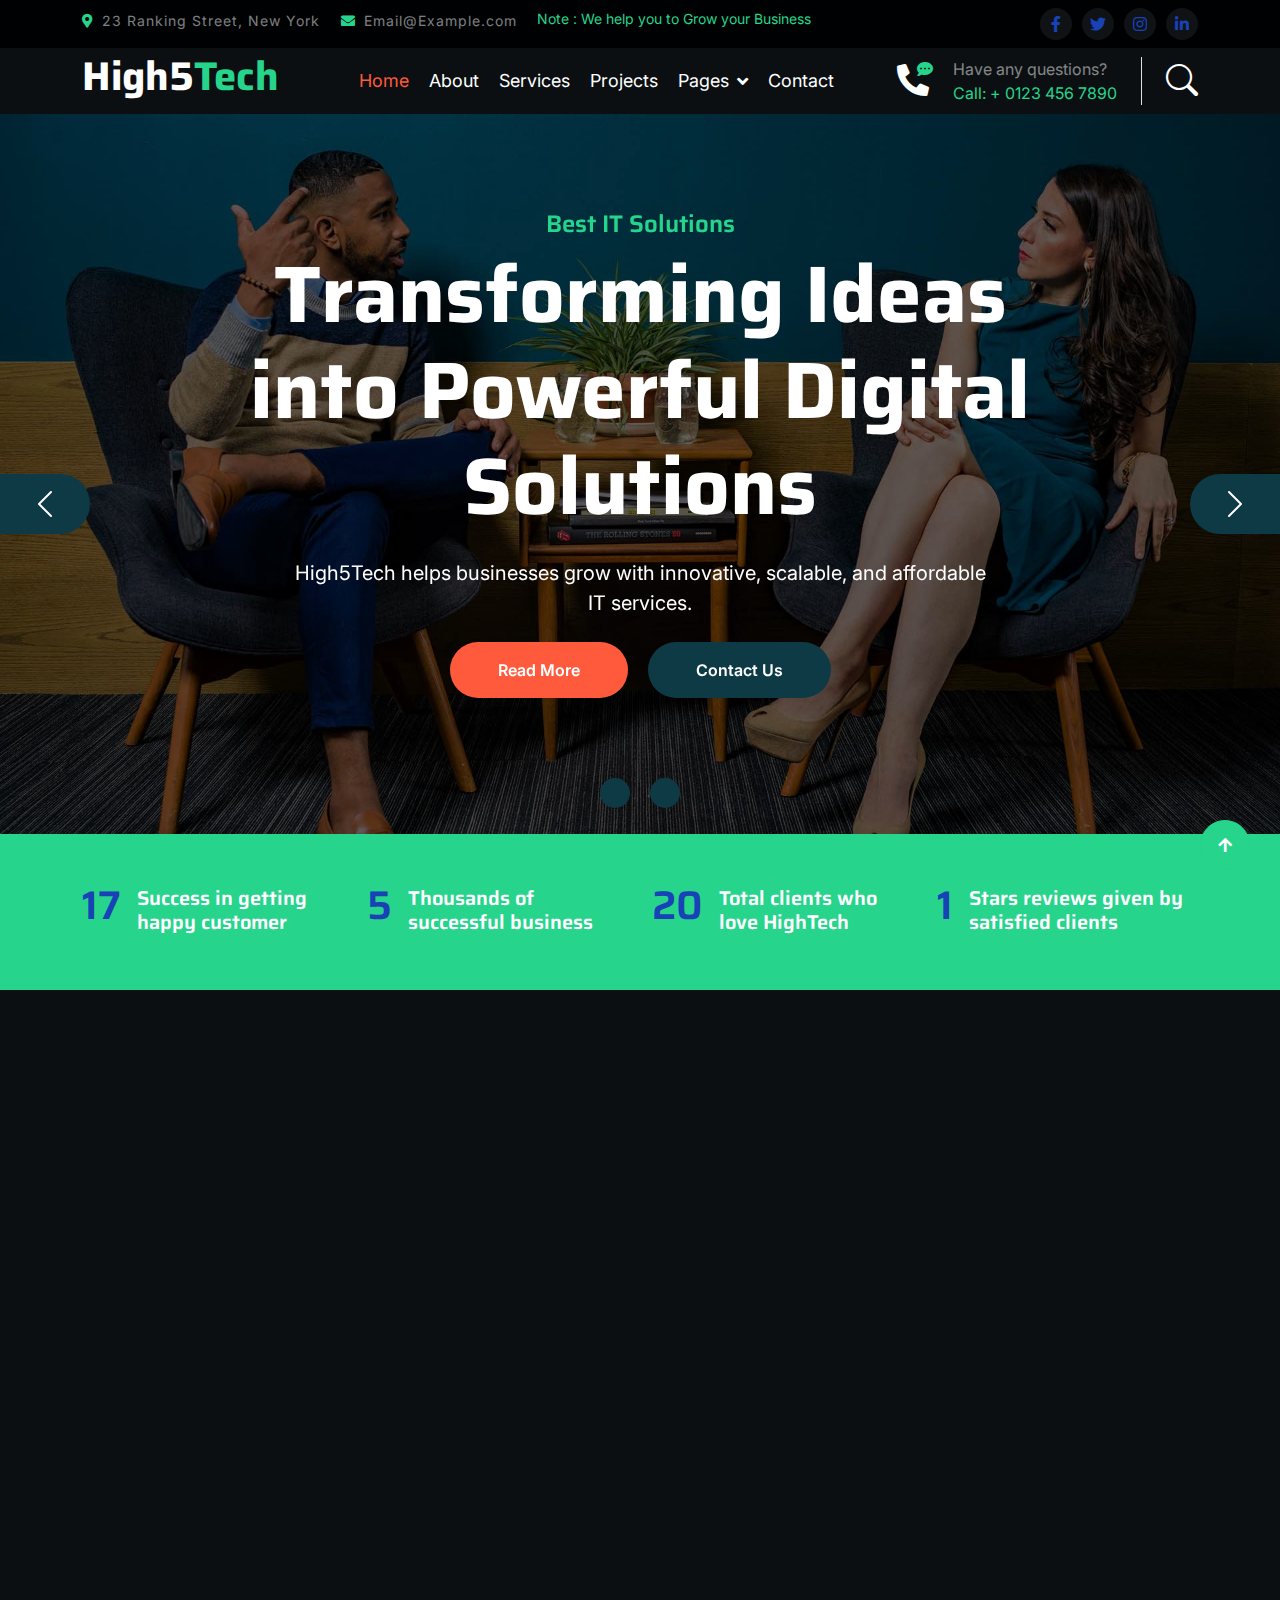
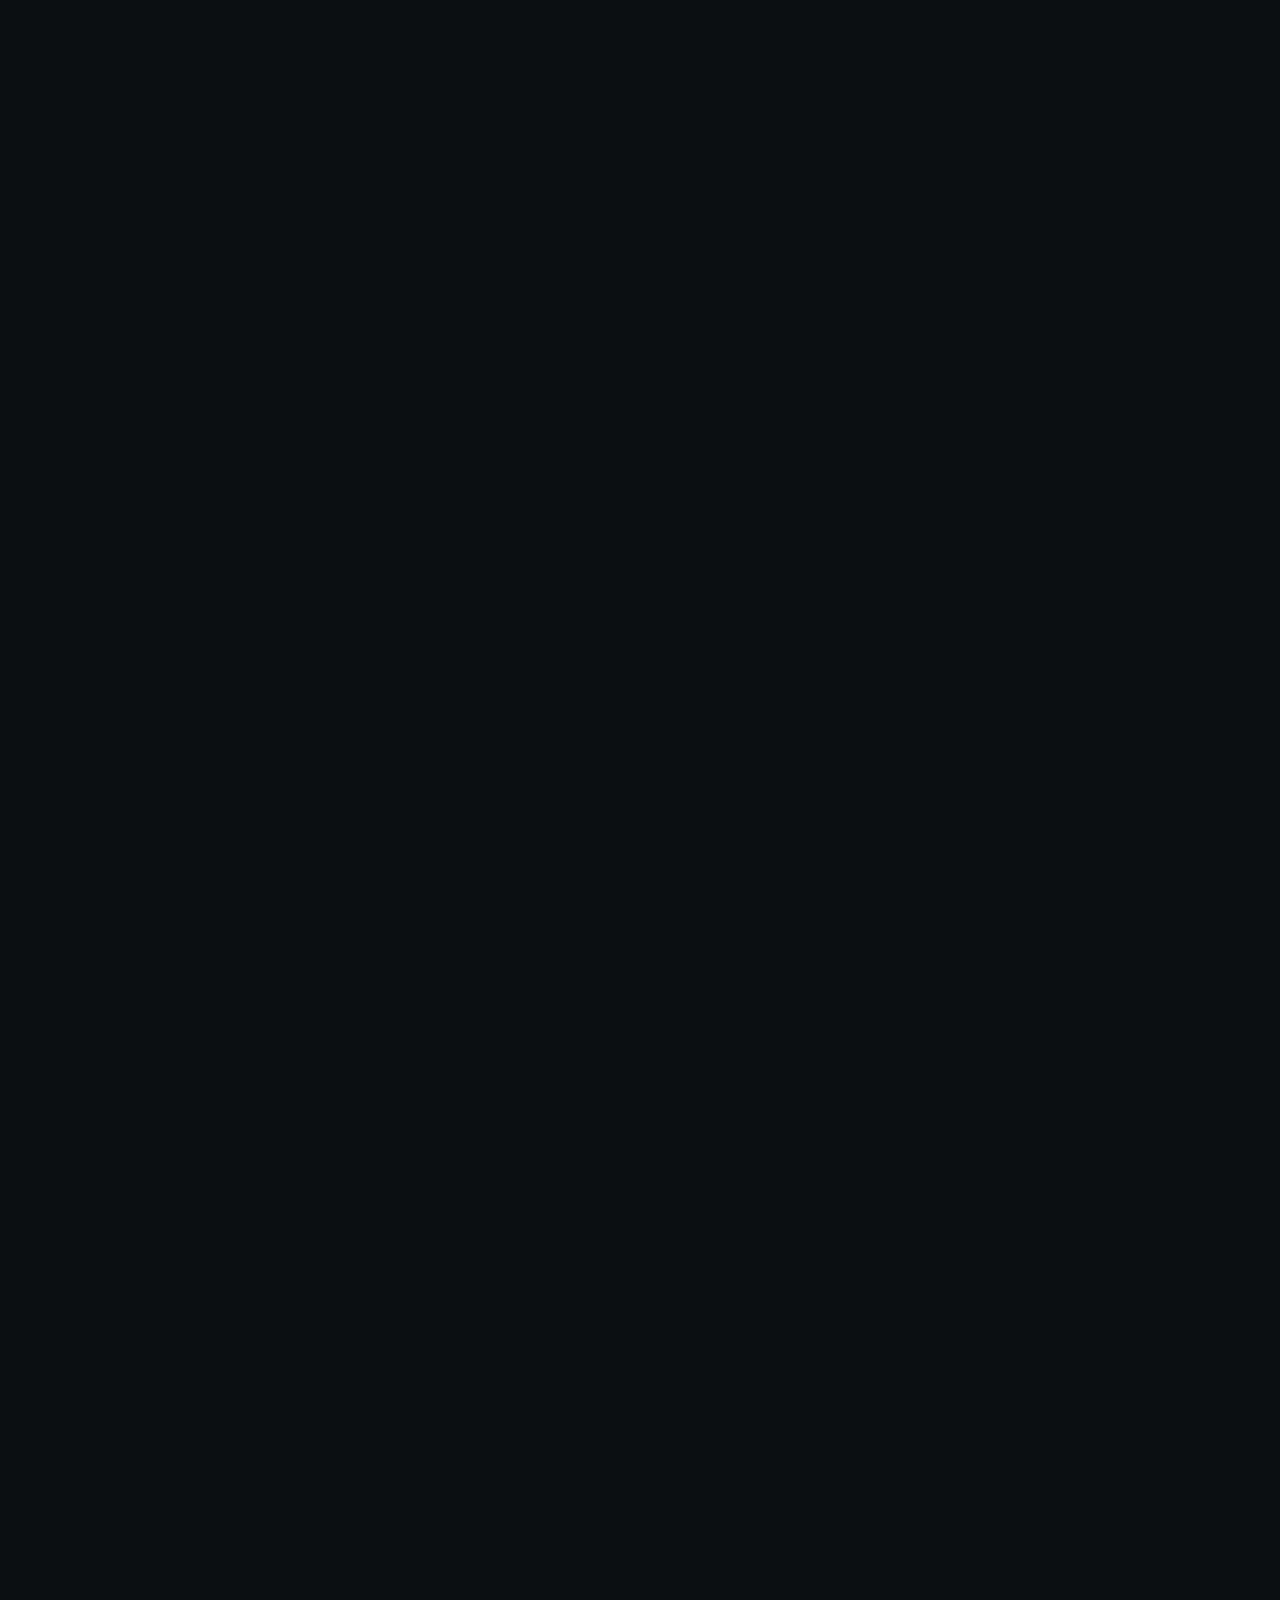
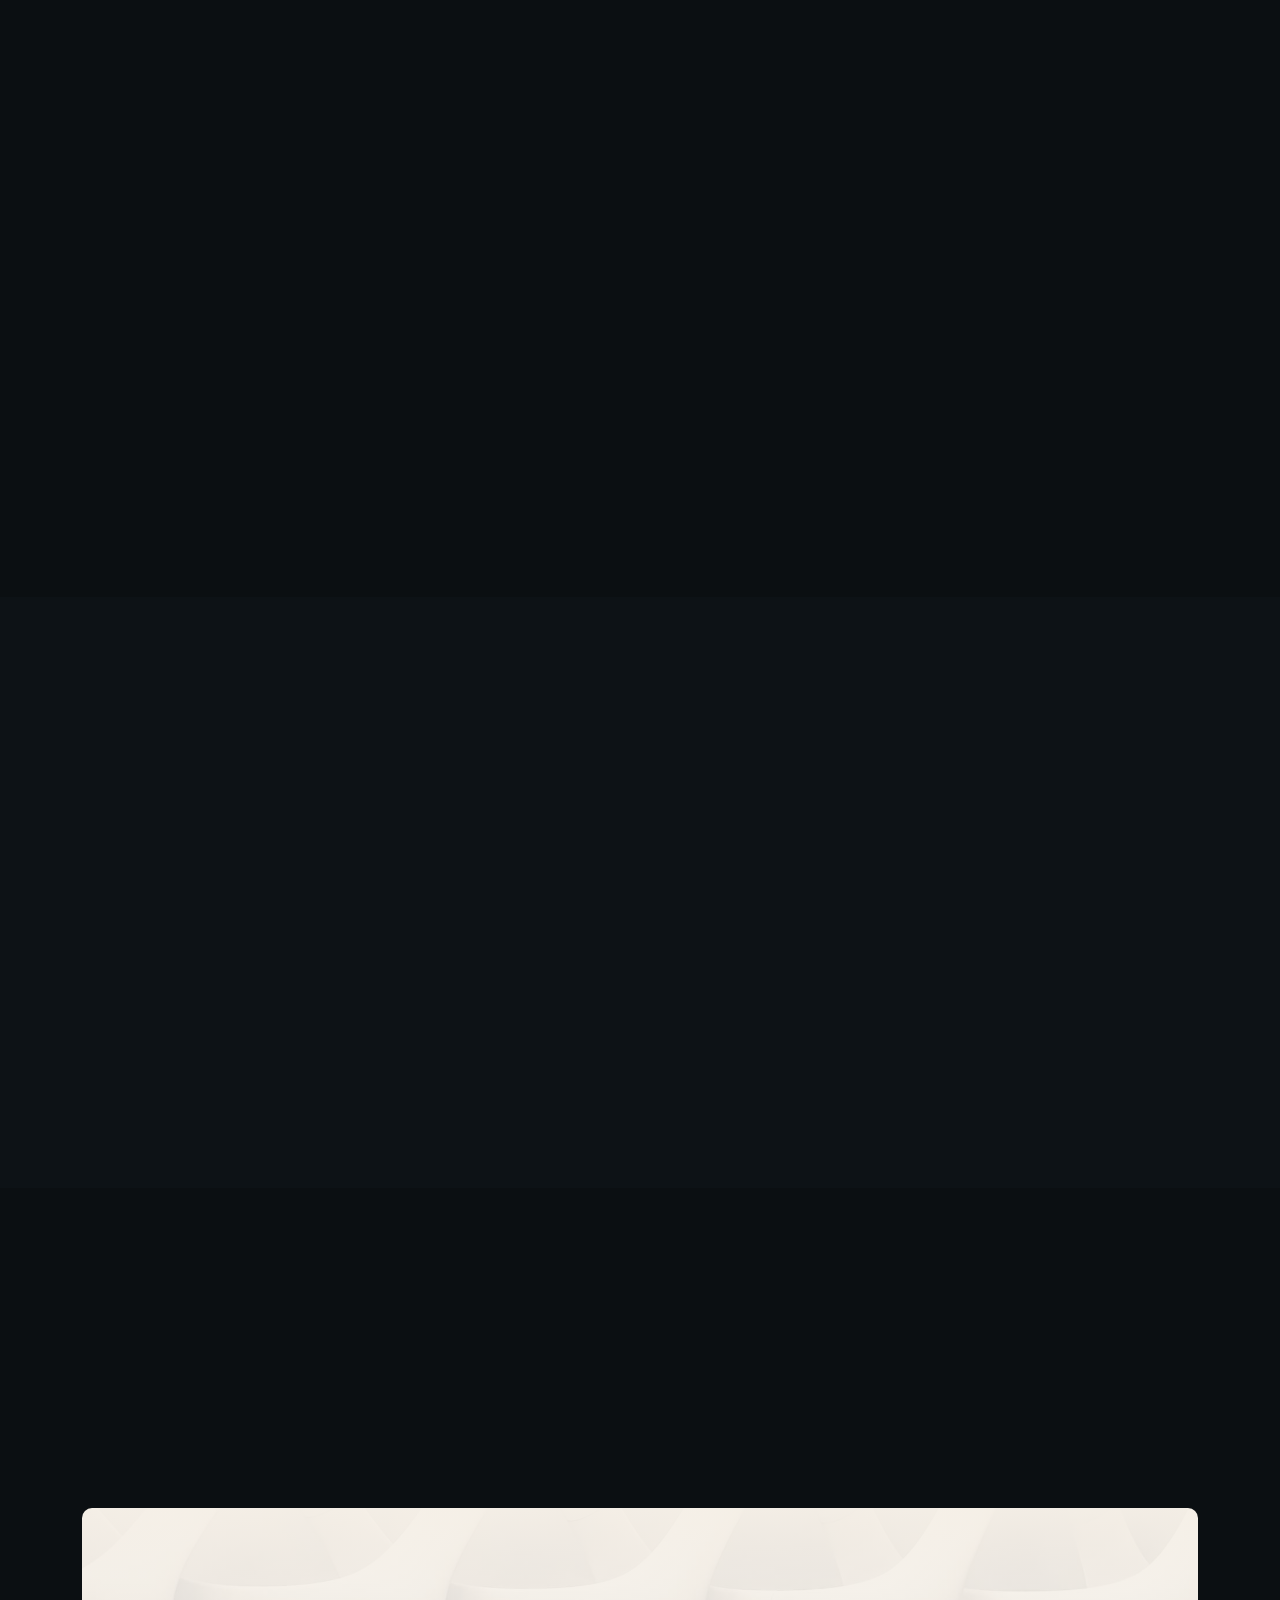
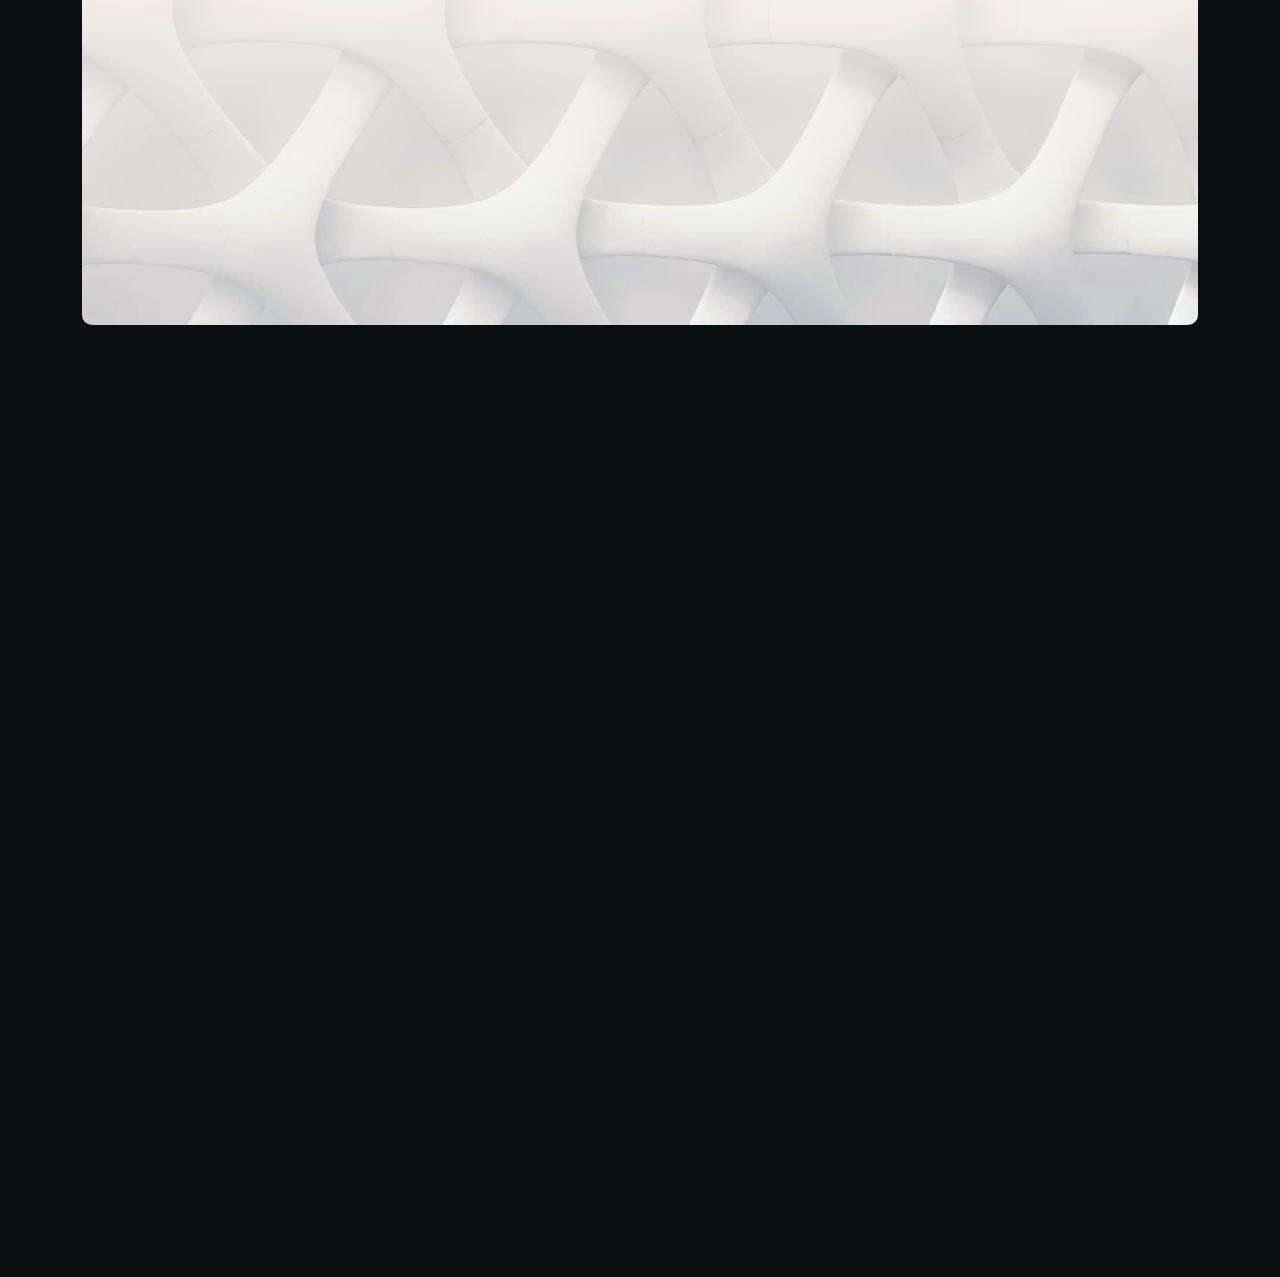
<file: index.html>
<!DOCTYPE html>
<html lang="en">

    <head>
        <meta charset="utf-8">
        <title>HighTech - IT Solutions Website Template</title>
        <meta content="width=device-width, initial-scale=1.0" name="viewport">
        <meta content="" name="keywords">
        <meta content="" name="description">

        <!-- Google Web Fonts -->
        <link rel="preconnect" href="https://fonts.googleapis.com">
        <link rel="preconnect" href="https://fonts.gstatic.com" crossorigin>
        <link href="https://fonts.googleapis.com/css2?family=Inter:wght@400;500;600&family=Saira:wght@500;600;700&display=swap" rel="stylesheet"> 

        <!-- Icon Font Stylesheet -->
        <link href="https://cdnjs.cloudflare.com/ajax/libs/font-awesome/5.10.0/css/all.min.css" rel="stylesheet">
        <link href="https://cdn.jsdelivr.net/npm/bootstrap-icons@1.4.1/font/bootstrap-icons.css" rel="stylesheet">

        <!-- Libraries Stylesheet -->
        <link href="lib/animate/animate.min.css" rel="stylesheet">
        <link href="lib/owlcarousel/assets/owl.carousel.min.css" rel="stylesheet">

        <!-- Customized Bootstrap Stylesheet -->
        <link href="css/bootstrap.min.css" rel="stylesheet">

        <!-- Template Stylesheet -->
        <link href="css/style.css" rel="stylesheet">
    </head>

    <body>
        <!-- Spinner Start -->
        <div id="spinner" class="show position-fixed translate-middle w-100 vh-100 top-50 start-50 d-flex align-items-center justify-content-center">
            <div class="spinner-grow text-primary" role="status"></div>
        </div>
        <!-- Spinner End -->

        <!-- Topbar Start -->
        <div class="container-fluid bg-dark py-2 d-none d-md-flex">
            <div class="container">
                <div class="d-flex justify-content-between topbar">
                    <div class="top-info">
                        <small class="me-3 text-white-50"><a href="#"><i class="fas fa-map-marker-alt me-2 text-secondary"></i></a>23 Ranking Street, New York</small>
                        <small class="me-3 text-white-50"><a href="#"><i class="fas fa-envelope me-2 text-secondary"></i></a>Email@Example.com</small>
                    </div>
                    <div id="note" class="text-secondary d-none d-xl-flex"><small>Note : We help you to Grow your Business</small></div>
                    <div class="top-link">
                        <a href="" class="bg-light nav-fill btn btn-sm-square rounded-circle"><i class="fab fa-facebook-f text-primary"></i></a>
                        <a href="" class="bg-light nav-fill btn btn-sm-square rounded-circle"><i class="fab fa-twitter text-primary"></i></a>
                        <a href="" class="bg-light nav-fill btn btn-sm-square rounded-circle"><i class="fab fa-instagram text-primary"></i></a>
                        <a href="" class="bg-light nav-fill btn btn-sm-square rounded-circle me-0"><i class="fab fa-linkedin-in text-primary"></i></a>
                    </div>
                </div>
            </div>
        </div>
        <!-- Topbar End -->

        <!-- Navbar Start -->
        <div class="container-fluid bg-primary">
            <div class="container">
                <nav class="navbar navbar-dark navbar-expand-lg py-0">
                    <a href="index.html" class="navbar-brand">
                        <h1 class="text-white fw-bold d-block">High5<span class="text-secondary">Tech</span> </h1>
                    </a>
                    <button type="button" class="navbar-toggler me-0" data-bs-toggle="collapse" data-bs-target="#navbarCollapse">
                        <span class="navbar-toggler-icon"></span>
                    </button>
                    <div class="collapse navbar-collapse bg-transparent" id="navbarCollapse">
                        <div class="navbar-nav ms-auto mx-xl-auto p-0">
                            <a href="index.html" class="nav-item nav-link active text-secondary">Home</a>
                            <a href="about.html" class="nav-item nav-link">About</a>
                            <a href="service.html" class="nav-item nav-link">Services</a>
                            <a href="project.html" class="nav-item nav-link">Projects</a>
                            <div class="nav-item dropdown">
                                <a href="#" class="nav-link dropdown-toggle" data-bs-toggle="dropdown">Pages</a>
                                <div class="dropdown-menu rounded">
                                    <a href="blog.html" class="dropdown-item">Our Blog</a>
                                    <a href="team.html" class="dropdown-item">Our Team</a>
                                    <a href="testimonial.html" class="dropdown-item">Testimonial</a>
                                    <a href="404.html" class="dropdown-item">404 Page</a>
                                </div>
                            </div>
                            <a href="contact.html" class="nav-item nav-link">Contact</a>
                        </div>
                    </div>
                    <div class="d-none d-xl-flex flex-shrink-0">
                        <div id="phone-tada" class="d-flex align-items-center justify-content-center me-4">
                            <a href="" class="position-relative animated tada infinite">
                                <i class="fa fa-phone-alt text-white fa-2x"></i>
                                <div class="position-absolute" style="top: -7px; left: 20px;">
                                    <span><i class="fa fa-comment-dots text-secondary"></i></span>
                                </div>
                            </a>
                        </div>
                        <div class="d-flex flex-column pe-4 border-end">
                            <span class="text-white-50">Have any questions?</span>
                            <span class="text-secondary">Call: + 0123 456 7890</span>
                        </div>
                        <div class="d-flex align-items-center justify-content-center ms-4 ">
                            <a href="#"><i class="bi bi-search text-white fa-2x"></i> </a>
                        </div>
                    </div>
                </nav>
            </div>
        </div>
        <!-- Navbar End -->

        <!-- Carousel Start -->
        <div class="container-fluid px-0">
            <div id="carouselId" class="carousel slide" data-bs-ride="carousel">
                <ol class="carousel-indicators">
                    <li data-bs-target="#carouselId" data-bs-slide-to="0" class="active" aria-current="true" aria-label="First slide"></li>
                    <li data-bs-target="#carouselId" data-bs-slide-to="1" aria-label="Second slide"></li>
                </ol>
                <div class="carousel-inner" role="listbox">
                    <div class="carousel-item active">
                        <img src="img/carousel-1.jpg" class="img-fluid" alt="First slide">
                        <div class="carousel-caption">
                            <div class="container carousel-content">
                                <h6 class="text-secondary h4 animated fadeInUp">Best IT Solutions</h6>
                                <h1 class="text-white display-1 mb-4 animated fadeInRight">Transforming Ideas into Powerful Digital Solutions</h1>
                                <p class="mb-4 text-white fs-5 animated fadeInDown">High5Tech helps businesses grow with innovative, scalable, and affordable IT services.</p>
                                <a href="" class="me-2"><button type="button" class="px-4 py-sm-3 px-sm-5 btn btn-primary rounded-pill carousel-content-btn1 animated fadeInLeft">Read More</button></a>
                                <a href="" class="ms-2"><button type="button" class="px-4 py-sm-3 px-sm-5 btn btn-primary rounded-pill carousel-content-btn2 animated fadeInRight">Contact Us</button></a>
                            </div>
                        </div>
                    </div>
                    <div class="carousel-item">
                        <img src="img/carousel-2.jpg" class="img-fluid" alt="Second slide">
                        <div class="carousel-caption">
                            <div class="container carousel-content">
                                <h6 class="text-secondary h4 animated fadeInUp">Best IT Solutions</h6>
                                <h1 class="text-white display-1 mb-4 animated fadeInLeft">Smart IT Solutions for a Smarter Tomorrow</h1>
                                <p class="mb-4 text-white fs-5 animated fadeInDown">We deliver software and technology that drive success and innovation.</p>
                                <a href="" class="me-2"><button type="button" class="px-4 py-sm-3 px-sm-5 btn btn-primary rounded-pill carousel-content-btn1 animated fadeInLeft">Read More</button></a>
                                <a href="" class="ms-2"><button type="button" class="px-4 py-sm-3 px-sm-5 btn btn-primary rounded-pill carousel-content-btn2 animated fadeInRight">Contact Us</button></a>
                            </div>
                        </div>
                    </div>
                </div>
                <button class="carousel-control-prev" type="button" data-bs-target="#carouselId" data-bs-slide="prev">
                    <span class="carousel-control-prev-icon" aria-hidden="true"></span>
                    <span class="visually-hidden">Previous</span>
                </button>
                <button class="carousel-control-next" type="button" data-bs-target="#carouselId" data-bs-slide="next">
                    <span class="carousel-control-next-icon" aria-hidden="true"></span>
                    <span class="visually-hidden">Next</span>
                </button>
            </div>
        </div>
        <!-- Carousel End -->


        <!-- Fact Start -->
        <div class="container-fluid bg-secondary py-5">
            <div class="container">
                <div class="row">
                    <div class="col-lg-3 wow fadeIn" data-wow-delay=".1s">
                        <div class="d-flex counter">
                            <h1 class="me-3 text-primary counter-value">99</h1>
                            <h5 class="text-white mt-1">Success in getting happy customer</h5>
                        </div>
                    </div>
                    <div class="col-lg-3 wow fadeIn" data-wow-delay=".3s">
                        <div class="d-flex counter">
                            <h1 class="me-3 text-primary counter-value">25</h1>
                            <h5 class="text-white mt-1">Thousands of successful business</h5>
                        </div>
                    </div>
                    <div class="col-lg-3 wow fadeIn" data-wow-delay=".5s">
                        <div class="d-flex counter">
                            <h1 class="me-3 text-primary counter-value">120</h1>
                            <h5 class="text-white mt-1">Total clients who love HighTech</h5>
                        </div>
                    </div>
                    <div class="col-lg-3 wow fadeIn" data-wow-delay=".7s">
                        <div class="d-flex counter">
                            <h1 class="me-3 text-primary counter-value">5</h1>
                            <h5 class="text-white mt-1">Stars reviews given by satisfied clients</h5>
                        </div>
                    </div>
                </div>
            </div>
        </div>
        <!-- Fact End -->


        <!-- About Start -->
        <div class="container-fluid py-5 my-5">
            <div class="container pt-5">
                <div class="row g-5">
                    <div class="col-lg-5 col-md-6 col-sm-12 wow fadeIn" data-wow-delay=".3s">
                        <div class="h-100 position-relative">
                            <img src="img/about-1.jpg" class="img-fluid w-75 rounded" alt="" style="margin-bottom: 25%;">
                            <div class="position-absolute w-75" style="top: 25%; left: 25%;">
                                <img src="img/about-2.jpg" class="img-fluid w-100 rounded" alt="">
                            </div>
                        </div>
                    </div>
                    <div class="col-lg-7 col-md-6 col-sm-12 wow fadeIn" data-wow-delay=".5s">
                        <h5 class="text-primary">About Us</h5>
                        <h1 class="mb-4">About High5Tech Agency And It's Innovative IT Solutions</h1>
                        <p>At High5Tech, we are passionate about building technology that drives success.</p>
                        <p class="mb-4">From startups to enterprises, we partner with businesses to design, develop, and implement smart IT solutions that streamline operations, enhance customer experiences, and accelerate growth.</p>
                        <p class="mb-4">With a team of expert developers, engineers, and consultants, we specialize in custom software, web and mobile app development, IT consulting, cloud solutions, and enterprise automation.</p>
                        <a href="" class="btn btn-secondary rounded-pill px-5 py-3 text-white">More Details</a>
                    </div>
                </div>
            </div>
        </div>
        <!-- About End -->


        <!-- Services Start -->
        <div class="container-fluid services py-5 mb-5">
            <div class="container">
                <div class="text-center mx-auto pb-5 wow fadeIn" data-wow-delay=".3s" style="max-width: 600px;">
                    <h5 class="text-primary">Our Services</h5>
                    <h1>Services Built Specifically For Your Business</h1>
                </div>
                <div class="row g-5 services-inner">
                    <div class="col-md-6 col-lg-4 wow fadeIn" data-wow-delay=".3s">
                        <div class="services-item bg-light">
                            <div class="p-4 text-center services-content">
                                <div class="services-content-icon">
                                    <i class="fa fa-code fa-7x mb-4 text-primary"></i>
                                    <h4 class="mb-3">Web Design</h4>
                                    <p class="mb-4">We craft creative, user-friendly, and responsive designs that make your brand stand out.</p>
                                    <a href="" class="btn btn-secondary text-white px-5 py-3 rounded-pill">Read More</a>
                                </div>
                            </div>
                        </div>
                    </div>
                    <div class="col-md-6 col-lg-4 wow fadeIn" data-wow-delay=".5s">
                        <div class="services-item bg-light">
                            <div class="p-4 text-center services-content">
                                <div class="services-content-icon">
                                    <i class="fa fa-file-code fa-7x mb-4 text-primary"></i>
                                    <h4 class="mb-3">Web Development</h4>
                                    <p class="mb-4">We will help a client's problems to develop the products they have with high quality Change the appearance.</p>
                                    <a href="" class="btn btn-secondary text-white px-5 py-3 rounded-pill">Read More</a>
                                </div>
                            </div>
                        </div>
                    </div>
                    <div class="col-md-6 col-lg-4 wow fadeIn" data-wow-delay=".7s">
                        <div class="services-item bg-light">
                            <div class="p-4 text-center services-content">
                                <div class="services-content-icon">
                                    <i class="fa fa-external-link-alt fa-7x mb-4 text-primary"></i>
                                    <h4 class="mb-3">UI/UX Design</h4>
                                    <p class="mb-4">We transform ideas into interactive and visually appealing designs that users love.</p>
                                    <a href="" class="btn btn-secondary text-white px-5 py-3 rounded-pill">Read More</a>
                                </div>
                            </div>
                        </div>
                    </div>
                    <div class="col-md-6 col-lg-4 wow fadeIn" data-wow-delay=".3s">
                        <div class="services-item bg-light">
                            <div class="p-4 text-center services-content">
                                <div class="services-content-icon">
                                    <i class="fas fa-user-secret fa-7x mb-4 text-primary"></i>
                                    <h4 class="mb-3">Web Security</h4>
                                    <p class="mb-4">We provide reliable web security solutions that prevent threats and ensure business continuity.</p>
                                    <a href="" class="btn btn-secondary text-white px-5 py-3 rounded-pill">Read More</a>
                                </div>
                                
                            </div>
                        </div>
                    </div>
                    <div class="col-md-6 col-lg-4 wow fadeIn" data-wow-delay=".5s">
                        <div class="services-item bg-light">
                            <div class="p-4 text-center services-content">
                                <div class="services-content-icon">
                                    <i class="fa fa-envelope-open fa-7x mb-4 text-primary"></i>
                                    <h4 class="mb-3">Digital Marketing</h4>
                                    <p class="mb-4">We understand that digital marketing is essential for business growth in today’s competitive landscape.</p>
                                    <a href="" class="btn btn-secondary text-white px-5 py-3 rounded-pill">Read More</a>
                                </div>
                            </div>
                        </div>
                    </div>
                    <div class="col-md-6 col-lg-4 wow fadeIn" data-wow-delay=".7s">
                        <div class="services-item bg-light">
                            <div class="p-4 text-center services-content">
                                <div class="services-content-icon">
                                    <i class="fas fa-mobile fa-7x mb-4 text-primary"></i>
                                    <h4 class="mb-3">App Development</h4>
                                    <p class="mb-4">We specialize in developing cutting-edge mobile applications that drive engagement.</p>
                                    <a href="" class="btn btn-secondary text-white px-5 py-3 rounded-pill">Read More</a>
                                </div>
                            </div>
                        </div>
                    </div>
                </div>
            </div>
        </div>
        <!-- Services End -->


        <!-- Project Start -->
        <div class="container-fluid project py-5 mb-5">
            <div class="container">
                <div class="text-center mx-auto pb-5 wow fadeIn" data-wow-delay=".3s" style="max-width: 600px;">
                    <h5 class="text-primary">Our Project</h5>
                    <h1>Our Recently Completed Projects</h1>
                </div>
                <div class="row g-5">
                    <div class="col-md-6 col-lg-4 wow fadeIn" data-wow-delay=".3s">
                        <div class="project-item">
                            <div class="project-img">
                                <img src="img/project-1.jpg" class="img-fluid w-100 rounded" alt="">
                                <div class="project-content">
                                    <a href="#" class="text-center">
                                        <h4 class="text-secondary">Web design</h4>
                                        <p class="m-0 text-white">Web Analysis</p>
                                    </a>
                                </div>
                            </div>
                        </div>
                    </div>
                    <div class="col-md-6 col-lg-4 wow fadeIn" data-wow-delay=".5s">
                        <div class="project-item">
                            <div class="project-img">
                                <img src="img/project-2.jpg" class="img-fluid w-100 rounded" alt="">
                                <div class="project-content">
                                    <a href="#" class="text-center">
                                        <h4 class="text-secondary">Cyber Security</h4>
                                        <p class="m-0 text-white">Cyber Security Core</p>
                                    </a>
                                </div>
                            </div>
                        </div>
                    </div>
                    <div class="col-md-6 col-lg-4 wow fadeIn" data-wow-delay=".7s">
                        <div class="project-item">
                            <div class="project-img">
                                <img src="img/project-3.jpg" class="img-fluid w-100 rounded" alt="">
                                <div class="project-content">
                                    <a href="#" class="text-center">
                                        <h4 class="text-secondary">Mobile Info</h4>
                                        <p class="m-0 text-white">Upcomming Phone</p>
                                    </a>
                                </div>
                            </div>
                        </div>
                    </div>
                    <div class="col-md-6 col-lg-4 wow fadeIn" data-wow-delay=".3s">
                        <div class="project-item">
                            <div class="project-img">
                                <img src="img/project-4.jpg" class="img-fluid w-100 rounded" alt="">
                                <div class="project-content">
                                    <a href="#" class="text-center">
                                        <h4 class="text-secondary">Web Development</h4>
                                        <p class="m-0 text-white">Web Analysis</p>
                                    </a>
                                </div>
                            </div>
                        </div>
                    </div>
                    <div class="col-md-6 col-lg-4 wow fadeIn" data-wow-delay=".5s">
                        <div class="project-item">
                            <div class="project-img">
                                <img src="img/project-5.jpg" class="img-fluid w-100 rounded" alt="">
                                <div class="project-content">
                                    <a href="#" class="text-center">
                                        <h4 class="text-secondary">Digital Marketing</h4>
                                        <p class="m-0 text-white">Marketing Analysis</p>
                                    </a>
                                </div>
                            </div>
                        </div>
                    </div>
                    <div class="col-md-6 col-lg-4 wow fadeIn" data-wow-delay=".7s">
                        <div class="project-item">
                            <div class="project-img">
                                <img src="img/project-6.jpg" class="img-fluid w-100 rounded" alt="">
                                <div class="project-content">
                                    <a href="#" class="text-center">
                                        <h4 class="text-secondary">keyword Research</h4>
                                        <p class="m-0 text-white">keyword Analysis</p>
                                    </a>
                                </div>
                            </div>
                        </div>
                    </div>
                </div>
            </div>
        </div>
        <!-- Project End -->


        <!-- Blog Start -->
        <!-- <div class="container-fluid blog py-5 mb-5">
            <div class="container">
                <div class="text-center mx-auto pb-5 wow fadeIn" data-wow-delay=".3s" style="max-width: 600px;">
                    <h5 class="text-primary">Our Blog</h5>
                    <h1>Latest Blog & News</h1>
                </div>
                <div class="row g-5 justify-content-center">
                    <div class="col-lg-6 col-xl-4 wow fadeIn" data-wow-delay=".3s">
                        <div class="blog-item position-relative bg-light rounded">
                            <img src="img/blog-1.jpg" class="img-fluid w-100 rounded-top" alt="">
                            <span class="position-absolute px-4 py-3 bg-primary text-white rounded" style="top: -28px; right: 20px;">Web Design</span>
                            <div class="blog-btn d-flex justify-content-between position-relative px-3" style="margin-top: -75px;">
                                <div class="blog-icon btn btn-secondary px-3 rounded-pill my-auto">
                                    <a href="" class="btn text-white">Read More</a>
                                </div>
                                <div class="blog-btn-icon btn btn-secondary px-4 py-3 rounded-pill ">
                                    <div class="blog-icon-1">
                                        <p class="text-white px-2">Share<i class="fa fa-arrow-right ms-3"></i></p>
                                    </div>
                                    <div class="blog-icon-2">
                                        <a href="" class="btn me-1"><i class="fab fa-facebook-f text-white"></i></a>
                                        <a href="" class="btn me-1"><i class="fab fa-twitter text-white"></i></a>
                                        <a href="" class="btn me-1"><i class="fab fa-instagram text-white"></i></a>
                                    </div>
                                </div>
                            </div>
                            <div class="blog-content text-center position-relative px-3" style="margin-top: -25px;">
                                <img src="img/admin.jpg" class="img-fluid rounded-circle border border-4 border-white mb-3" alt="">
                                <h5 class="">By Daniel Martin</h5>
                                <span class="text-secondary">24 March 2023</span>
                                <p class="py-2">Lorem ipsum dolor sit amet elit. Sed efficitur quis purus ut interdum. Aliquam dolor eget urna ultricies tincidunt libero sit amet</p>
                            </div>
                            <div class="blog-coment d-flex justify-content-between px-4 py-2 border bg-primary rounded-bottom">
                                <a href="" class="text-white"><small><i class="fas fa-share me-2 text-secondary"></i>5324 Share</small></a>
                                <a href="" class="text-white"><small><i class="fa fa-comments me-2 text-secondary"></i>5 Comments</small></a>
                            </div>
                        </div>
                    </div>
                    <div class="col-lg-6 col-xl-4 wow fadeIn" data-wow-delay=".5s">
                        <div class="blog-item position-relative bg-light rounded">
                            <img src="img/blog-2.jpg" class="img-fluid w-100 rounded-top" alt="">
                            <span class="position-absolute px-4 py-3 bg-primary text-white rounded" style="top: -28px; right: 20px;">Development</span>
                            <div class="blog-btn d-flex justify-content-between position-relative px-3" style="margin-top: -75px;">
                                <div class="blog-icon btn btn-secondary px-3 rounded-pill my-auto">
                                    <a href="" class="btn text-white ">Read More</a>
                                </div>
                                <div class="blog-btn-icon btn btn-secondary px-4 py-3 rounded-pill ">
                                    <div class="blog-icon-1">
                                        <p class="text-white px-2">Share<i class="fa fa-arrow-right ms-3"></i></p>
                                    </div>
                                    <div class="blog-icon-2">
                                        <a href="" class="btn me-1"><i class="fab fa-facebook-f text-white"></i></a>
                                        <a href="" class="btn me-1"><i class="fab fa-twitter text-white"></i></a>
                                        <a href="" class="btn me-1"><i class="fab fa-instagram text-white"></i></a>
                                    </div>
                                </div>
                            </div>
                            <div class="blog-content text-center position-relative px-3" style="margin-top: -25px;">
                                <img src="img/admin.jpg" class="img-fluid rounded-circle border border-4 border-white mb-3" alt="">
                                <h5 class="">By Daniel Martin</h5>
                                <span class="text-secondary">23 April 2023</span>
                                <p class="py-2">Lorem ipsum dolor sit amet elit. Sed efficitur quis purus ut interdum. Aliquam dolor eget urna ultricies tincidunt libero sit amet</p>
                            </div>
                            <div class="blog-coment d-flex justify-content-between px-4 py-2 border bg-primary rounded-bottom">
                                <a href="" class="text-white"><small><i class="fas fa-share me-2 text-secondary"></i>5324 Share</small></a>
                                <a href="" class="text-white"><small><i class="fa fa-comments me-2 text-secondary"></i>5 Comments</small></a>
                            </div>
                        </div>
                    </div>
                    <div class="col-lg-6 col-xl-4 wow fadeIn" data-wow-delay=".7s">
                        <div class="blog-item position-relative bg-light rounded">
                            <img src="img/blog-3.jpg" class="img-fluid w-100 rounded-top" alt="">
                            <span class="position-absolute px-4 py-3 bg-primary text-white rounded" style="top: -28px; right: 20px;">Mobile App</span>
                            <div class="blog-btn d-flex justify-content-between position-relative px-3" style="margin-top: -75px;">
                                <div class="blog-icon btn btn-secondary px-3 rounded-pill my-auto">
                                    <a href="" class="btn text-white ">Read More</a>
                                </div>
                                <div class="blog-btn-icon btn btn-secondary px-4 py-3 rounded-pill ">
                                    <div class="blog-icon-1">
                                        <p class="text-white px-2">Share<i class="fa fa-arrow-right ms-3"></i></p>
                                    </div>
                                    <div class="blog-icon-2">
                                        <a href="" class="btn me-1"><i class="fab fa-facebook-f text-white"></i></a>
                                        <a href="" class="btn me-1"><i class="fab fa-twitter text-white"></i></a>
                                        <a href="" class="btn me-1"><i class="fab fa-instagram text-white"></i></a>
                                    </div>
                                </div>
                            </div>
                            <div class="blog-content text-center position-relative px-3" style="margin-top: -25px;">
                                <img src="img/admin.jpg" class="img-fluid rounded-circle border border-4 border-white mb-3" alt="">
                                <h5 class="">By Daniel Martin</h5>
                                <span class="text-secondary">30 Jan 2023</span>
                                <p class="py-2">Lorem ipsum dolor sit amet elit. Sed efficitur quis purus ut interdum. Aliquam dolor eget urna ultricies tincidunt libero sit amet</p>
                            </div>
                            <div class="blog-coments d-flex justify-content-between px-4 py-2 border bg-primary rounded-bottom">
                                <a href="" class="text-white"><small><i class="fas fa-share me-2 text-secondary"></i>5324 Share</small></a>
                                <a href="" class="text-white"><small><i class="fa fa-comments me-2 text-secondary"></i>5 Comments</small></a>
                            </div>
                        </div>
                    </div>
                </div>
            </div>
        </div> -->
        <!-- Blog End -->


        <!-- Team Start -->
        <!-- <div class="container-fluid py-5 mb-5 team">
            <div class="container">
                <div class="text-center mx-auto pb-5 wow fadeIn" data-wow-delay=".3s" style="max-width: 600px;">
                    <h5 class="text-primary">Our Team</h5>
                    <h1>Meet our expert Team</h1>
                </div>
                <div class="owl-carousel team-carousel wow fadeIn" data-wow-delay=".5s">
                    <div class="rounded team-item">
                        <div class="team-content">
                            <div class="team-img-icon">
                                <div class="team-img rounded-circle">
                                    <img src="img/team-1.jpg" class="img-fluid w-100 rounded-circle" alt="">
                                </div>
                                <div class="team-name text-center py-3">
                                    <h4 class="">Full Name</h4>
                                    <p class="m-0">Designation</p>
                                </div>
                                <div class="team-icon d-flex justify-content-center pb-4">
                                    <a class="btn btn-square btn-secondary text-white rounded-circle m-1" href=""><i class="fab fa-facebook-f"></i></a>
                                    <a class="btn btn-square btn-secondary text-white rounded-circle m-1" href=""><i class="fab fa-twitter"></i></a>
                                    <a class="btn btn-square btn-secondary text-white rounded-circle m-1" href=""><i class="fab fa-instagram"></i></a>
                                    <a class="btn btn-square btn-secondary text-white rounded-circle m-1" href=""><i class="fab fa-linkedin-in"></i></a>
                                </div>
                            </div>
                        </div>
                    </div>
                    <div class="rounded team-item">
                        <div class="team-content">
                            <div class="team-img-icon">
                                <div class="team-img rounded-circle">
                                    <img src="img/team-2.jpg" class="img-fluid w-100 rounded-circle" alt="">
                                </div>
                                <div class="team-name text-center py-3">
                                    <h4 class="">Full Name</h4>
                                    <p class="m-0">Designation</p>
                                </div>
                                <div class="team-icon d-flex justify-content-center pb-4">
                                    <a class="btn btn-square btn-secondary text-white rounded-circle m-1" href=""><i class="fab fa-facebook-f"></i></a>
                                    <a class="btn btn-square btn-secondary text-white rounded-circle m-1" href=""><i class="fab fa-twitter"></i></a>
                                    <a class="btn btn-square btn-secondary text-white rounded-circle m-1" href=""><i class="fab fa-instagram"></i></a>
                                    <a class="btn btn-square btn-secondary text-white rounded-circle m-1" href=""><i class="fab fa-linkedin-in"></i></a>
                                </div>
                            </div>
                        </div>
                    </div>
                    <div class="rounded team-item">
                        <div class="team-content">
                            <div class="team-img-icon">
                                <div class="team-img rounded-circle">
                                    <img src="img/team-3.jpg" class="img-fluid w-100 rounded-circle" alt="">
                                </div>
                                <div class="team-name text-center py-3">
                                    <h4 class="">Full Name</h4>
                                    <p class="m-0">Designation</p>
                                </div>
                                <div class="team-icon d-flex justify-content-center pb-4">
                                    <a class="btn btn-square btn-secondary text-white rounded-circle m-1" href=""><i class="fab fa-facebook-f"></i></a>
                                    <a class="btn btn-square btn-secondary text-white rounded-circle m-1" href=""><i class="fab fa-twitter"></i></a>
                                    <a class="btn btn-square btn-secondary text-white rounded-circle m-1" href=""><i class="fab fa-instagram"></i></a>
                                    <a class="btn btn-square btn-secondary text-white rounded-circle m-1" href=""><i class="fab fa-linkedin-in"></i></a>
                                </div>
                            </div>
                        </div>
                    </div>
                    <div class="rounded team-item">
                        <div class="team-content">
                            <div class="team-img-icon">
                                <div class="team-img rounded-circle">
                                    <img src="img/team-4.jpg" class="img-fluid w-100 rounded-circle" alt="">
                                </div>
                                <div class="team-name text-center py-3">
                                    <h4 class="">Full Name</h4>
                                    <p class="m-0">Designation</p>
                                </div>
                                <div class="team-icon d-flex justify-content-center pb-4">
                                    <a class="btn btn-square btn-secondary text-white rounded-circle m-1" href=""><i class="fab fa-facebook-f"></i></a>
                                    <a class="btn btn-square btn-secondary text-white rounded-circle m-1" href=""><i class="fab fa-twitter"></i></a>
                                    <a class="btn btn-square btn-secondary text-white rounded-circle m-1" href=""><i class="fab fa-instagram"></i></a>
                                    <a class="btn btn-square btn-secondary text-white rounded-circle m-1" href=""><i class="fab fa-linkedin-in"></i></a>
                                </div>
                            </div>
                        </div>
                    </div>
                </div>
            </div>
        </div> -->
        <!-- Team End -->

        <!-- Testimonial Start -->
        <div class="container-fluid testimonial py-5 mb-5">
            <div class="container">
                <div class="text-center mx-auto pb-5 wow fadeIn" data-wow-delay=".3s" style="max-width: 600px;">
                    <h5 class="text-primary">Our Testimonial</h5>
                    <h1>Our Client Saying!</h1>
                </div>
                <div class="owl-carousel testimonial-carousel wow fadeIn" data-wow-delay=".5s">
                    <div class="testimonial-item border p-4">
                        <div class="d-flex align-items-center">
                            <div class="">
                                <img src="img/testimonial-1.jpg" alt="">
                            </div>
                            <div class="ms-4">
                                <h4 class="text-secondary">Golden Fries</h4>
                                <p class="m-0 pb-3">Profession</p>
                                <div class="d-flex pe-5">
                                    <i class="fas fa-star me-1 text-primary"></i>
                                    <i class="fas fa-star me-1 text-primary"></i>
                                    <i class="fas fa-star me-1 text-primary"></i>
                                    <i class="fas fa-star me-1 text-primary"></i>
                                    <i class="fas fa-star me-1 text-primary"></i>
                                </div>
                            </div>
                        </div>
                        <div class="border-top mt-4 pt-3">
                            <p class="mb-0">High5Tech transformed the way we manage our operations. Their inventory and production management system has streamlined our processes, reduced errors, and improved efficiency across the board. A reliable and professional team to work with.</p>
                        </div>
                    </div>
                    <!-- <div class="testimonial-item border p-4">
                        <div class=" d-flex align-items-center">
                            <div class="">
                                <img src="img/testimonial-2.jpg" alt="">
                            </div>
                            <div class="ms-4">
                                <h4 class="text-secondary">Client Name</h4>
                                <p class="m-0 pb-3">Profession</p>
                                <div class="d-flex pe-5">
                                    <i class="fas fa-star me-1 text-primary"></i>
                                    <i class="fas fa-star me-1 text-primary"></i>
                                    <i class="fas fa-star me-1 text-primary"></i>
                                    <i class="fas fa-star me-1 text-primary"></i>
                                    <i class="fas fa-star me-1 text-primary"></i>
                                </div>
                            </div>
                        </div>
                        <div class="border-top mt-4 pt-3">
                            <p class="mb-0">Lorem ipsum dolor sit amet elit. Sed efficitur quis purus ut interdum aliquam dolor eget urna. Nam volutpat libero sit amet leo cursus, ac viverra eros morbi quis quam mi.</p>
                        </div>
                    </div>
                    <div class="testimonial-item border p-4">
                        <div class=" d-flex align-items-center">
                            <div class="">
                                <img src="img/testimonial-3.jpg" alt="">
                            </div>
                            <div class="ms-4">
                                <h4 class="text-secondary">Client Name</h4>
                                <p class="m-0 pb-3">Profession</p>
                                <div class="d-flex pe-5">
                                    <i class="fas fa-star me-1 text-primary"></i>
                                    <i class="fas fa-star me-1 text-primary"></i>
                                    <i class="fas fa-star me-1 text-primary"></i>
                                    <i class="fas fa-star me-1 text-primary"></i>
                                    <i class="fas fa-star me-1 text-primary"></i>
                                </div>
                            </div>
                        </div>
                        <div class="border-top mt-4 pt-3">
                            <p class="mb-0">Lorem ipsum dolor sit amet elit. Sed efficitur quis purus ut interdum aliquam dolor eget urna. Nam volutpat libero sit amet leo cursus, ac viverra eros morbi quis quam mi.</p>
                        </div>
                    </div> -->
                </div>
            </div>
        </div>

        <!-- Testimonial End -->


        <!-- Contact Start -->
        <div class="container-fluid py-5 mb-5">
            <div class="container">
                <div class="text-center mx-auto pb-5 wow fadeIn" data-wow-delay=".3s" style="max-width: 600px;">
                    <h5 class="text-primary">Get In Touch</h5>
                    <h1 class="mb-3">Contact for any query</h1>
                    <p class="mb-2">The contact form is currently inactive. Get a functional and working contact form with Ajax & PHP in a few minutes. Just copy and paste the files, add a little code and you're done. <a href="https://htmlcodex.com/contact-form">Download Now</a>.</p>
                </div>
                <div class="contact-detail position-relative p-5">
                    <div class="row g-5 mb-5 justify-content-center">
                        <div class="col-xl-4 col-lg-6 wow fadeIn" data-wow-delay=".3s">
                            <div class="d-flex bg-light p-3 rounded">
                                <div class="flex-shrink-0 btn-square bg-secondary rounded-circle" style="width: 64px; height: 64px;">
                                    <i class="fas fa-map-marker-alt text-white"></i>
                                </div>
                                <div class="ms-3">
                                    <h4 class="text-primary">Address</h4>
                                    <a href="https://goo.gl/maps/Zd4BCynmTb98ivUJ6" target="_blank" class="h5">23 rank Str, NY</a>
                                </div>
                            </div>
                        </div>
                        <div class="col-xl-4 col-lg-6 wow fadeIn" data-wow-delay=".5s">
                            <div class="d-flex bg-light p-3 rounded">
                                <div class="flex-shrink-0 btn-square bg-secondary rounded-circle" style="width: 64px; height: 64px;">
                                    <i class="fa fa-phone text-white"></i>
                                </div>
                                <div class="ms-3">
                                    <h4 class="text-primary">Call Us</h4>
                                    <a class="h5" href="tel:+0123456789" target="_blank">+012 3456 7890</a>
                                </div>
                            </div>
                        </div>
                        <div class="col-xl-4 col-lg-6 wow fadeIn" data-wow-delay=".7s">
                            <div class="d-flex bg-light p-3 rounded">
                                <div class="flex-shrink-0 btn-square bg-secondary rounded-circle" style="width: 64px; height: 64px;">
                                    <i class="fa fa-envelope text-white"></i>
                                </div>
                                <div class="ms-3">
                                    <h4 class="text-primary">Email Us</h4>
                                    <a class="h5" href="mailto:info@example.com" target="_blank">info@example.com</a>
                                </div>
                            </div>
                        </div>
                    </div>
                    <div class="row g-5">
                        <div class="col-lg-6 wow fadeIn" data-wow-delay=".3s">
                            <div class="p-5 h-100 rounded contact-map">
                                <iframe class="rounded w-100 h-100" src="https://www.google.com/maps/embed?pb=!1m18!1m12!1m3!1d3025.4710403339755!2d-73.82241512404069!3d40.685622471397615!2m3!1f0!2f0!3f0!3m2!1i1024!2i768!4f13.1!3m3!1m2!1s0x89c26749046ee14f%3A0xea672968476d962c!2s123rd%20St%2C%20Queens%2C%20NY%2C%20USA!5e0!3m2!1sen!2sbd!4v1686493221834!5m2!1sen!2sbd" style="border:0;" allowfullscreen="" loading="lazy" referrerpolicy="no-referrer-when-downgrade"></iframe>
                            </div>
                        </div>
                        <div class="col-lg-6 wow fadeIn" data-wow-delay=".5s">
                            <div class="p-5 rounded contact-form">
                                <div class="mb-4">
                                    <input type="text" class="form-control border-0 py-3" placeholder="Your Name">
                                </div>
                                <div class="mb-4">
                                    <input type="email" class="form-control border-0 py-3" placeholder="Your Email">
                                </div>
                                <div class="mb-4">
                                    <input type="text" class="form-control border-0 py-3" placeholder="Project">
                                </div>
                                <div class="mb-4">
                                    <textarea class="w-100 form-control border-0 py-3" rows="6" cols="10" placeholder="Message"></textarea>
                                </div>
                                <div class="text-start">
                                    <button class="btn bg-primary text-white py-3 px-5" type="button">Send Message</button>
                                </div>
                            </div>
                        </div>
                    </div>
                </div>
            </div> 
        </div>
        <!-- Contact End -->


        <!-- Footer Start -->
         <div class="container-fluid footer bg-dark wow fadeIn" data-wow-delay=".3s">
            <div class="container pt-5 pb-4">
                <div class="row g-5">
                    <div class="col-lg-3 col-md-6">
                        <a href="index.html">
                            <h1 class="text-white fw-bold d-block">High5<span class="text-secondary">Tech</span> </h1>
                        </a>
                        <p class="mt-4 text-light">High5Tech is a leading IT solutions company delivering software, web, and digital services.We help businesses grow with innovation, reliability, and technology excellence.</p>
                        <div class="d-flex hightech-link">
                            <a href="" class="btn-light nav-fill btn btn-square rounded-circle me-2"><i class="fab fa-facebook-f text-primary"></i></a>
                            <a href="" class="btn-light nav-fill btn btn-square rounded-circle me-2"><i class="fab fa-twitter text-primary"></i></a>
                            <a href="" class="btn-light nav-fill btn btn-square rounded-circle me-2"><i class="fab fa-instagram text-primary"></i></a>
                            <a href="" class="btn-light nav-fill btn btn-square rounded-circle me-0"><i class="fab fa-linkedin-in text-primary"></i></a>
                        </div>
                    </div>
                    <div class="col-lg-3 col-md-6">
                        <a href="#" class="h3 text-secondary">Short Link</a>
                        <div class="mt-4 d-flex flex-column short-link">
                            <a href="" class="mb-2 text-white"><i class="fas fa-angle-right text-secondary me-2"></i>About us</a>
                            <a href="" class="mb-2 text-white"><i class="fas fa-angle-right text-secondary me-2"></i>Contact us</a>
                            <a href="" class="mb-2 text-white"><i class="fas fa-angle-right text-secondary me-2"></i>Our Services</a>
                            <a href="" class="mb-2 text-white"><i class="fas fa-angle-right text-secondary me-2"></i>Our Projects</a>
                            <a href="" class="mb-2 text-white"><i class="fas fa-angle-right text-secondary me-2"></i>Latest Blog</a>
                        </div>
                    </div>
                    <div class="col-lg-3 col-md-6">
                        <a href="#" class="h3 text-secondary">Help Link</a>
                        <div class="mt-4 d-flex flex-column help-link">
                            <a href="" class="mb-2 text-white"><i class="fas fa-angle-right text-secondary me-2"></i>Terms Of use</a>
                            <a href="" class="mb-2 text-white"><i class="fas fa-angle-right text-secondary me-2"></i>Privacy Policy</a>
                            <a href="" class="mb-2 text-white"><i class="fas fa-angle-right text-secondary me-2"></i>Helps</a>
                            <a href="" class="mb-2 text-white"><i class="fas fa-angle-right text-secondary me-2"></i>FAQs</a>
                            <a href="" class="mb-2 text-white"><i class="fas fa-angle-right text-secondary me-2"></i>Contact</a>
                        </div>
                    </div>
                    <div class="col-lg-3 col-md-6">
                        <a href="#" class="h3 text-secondary">Contact Us</a>
                        <div class="text-white mt-4 d-flex flex-column contact-link">
                            <a href="#" class="pb-3 text-light border-bottom border-primary"><i class="fas fa-map-marker-alt text-secondary me-2"></i> 123 Street, New York, USA</a>
                            <a href="#" class="py-3 text-light border-bottom border-primary"><i class="fas fa-phone-alt text-secondary me-2"></i> +123 456 7890</a>
                            <a href="#" class="py-3 text-light border-bottom border-primary"><i class="fas fa-envelope text-secondary me-2"></i> info@example.com</a>
                        </div>
                    </div>
                </div>
                <hr class="text-light mt-5 mb-4">
                <div class="row">
                    <div class="col-md-6 text-center text-md-start">
                        <span class="text-light"><a href="#" class="text-secondary"><i class="fas fa-copyright text-secondary me-2"></i>hi5tech.com.au</a>, All right reserved.</span>
                    </div>
                </div>
            </div>
        </div>
        <!-- Footer End -->


        <!-- Back to Top -->
        <a href="#" class="btn btn-secondary btn-square rounded-circle back-to-top"><i class="fa fa-arrow-up text-white"></i></a>

        
        <!-- JavaScript Libraries -->
        <script src="https://ajax.googleapis.com/ajax/libs/jquery/3.6.4/jquery.min.js"></script>
        <script src="https://cdn.jsdelivr.net/npm/bootstrap@5.0.0/dist/js/bootstrap.bundle.min.js"></script>
        <script src="lib/wow/wow.min.js"></script>
        <script src="lib/easing/easing.min.js"></script>
        <script src="lib/waypoints/waypoints.min.js"></script>
        <script src="lib/owlcarousel/owl.carousel.min.js"></script>

        <!-- Template Javascript -->
        <script src="js/main.js"></script>
    </body>

</html>
</file>
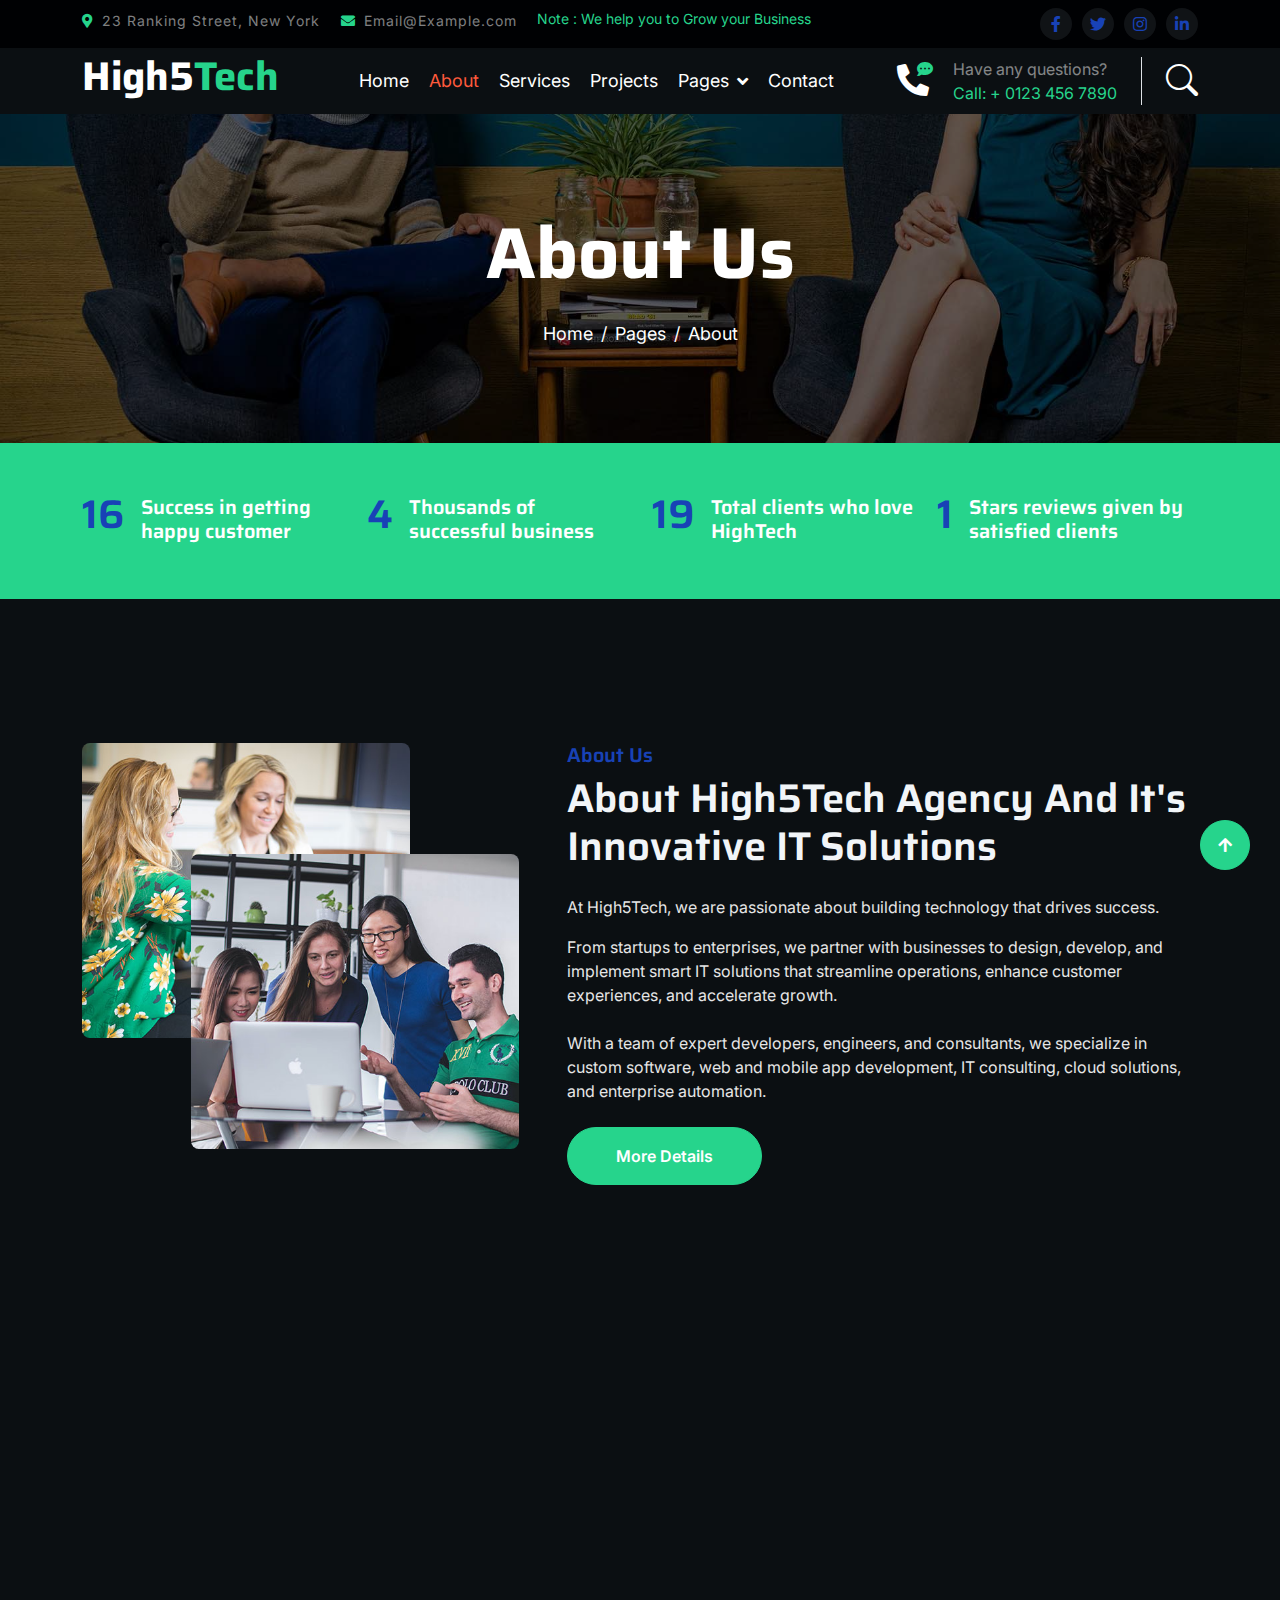
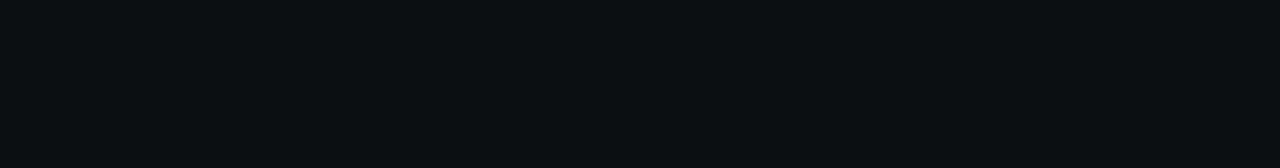
<file: about.html>
<!DOCTYPE html>
<html lang="en">

    <head>
        <meta charset="utf-8">
        <title>High5Tech - About Us</title>
        <meta content="width=device-width, initial-scale=1.0" name="viewport">
        <meta content="" name="keywords">
        <meta content="" name="description">

        <!-- Google Web Fonts -->
        <link rel="preconnect" href="https://fonts.googleapis.com">
        <link rel="preconnect" href="https://fonts.gstatic.com" crossorigin>
        <link href="https://fonts.googleapis.com/css2?family=Inter:wght@400;500;600&family=Saira:wght@500;600;700&display=swap" rel="stylesheet"> 

        <!-- Icon Font Stylesheet -->
        <link href="https://cdnjs.cloudflare.com/ajax/libs/font-awesome/5.10.0/css/all.min.css" rel="stylesheet">
        <link href="https://cdn.jsdelivr.net/npm/bootstrap-icons@1.4.1/font/bootstrap-icons.css" rel="stylesheet">

        <!-- Libraries Stylesheet -->
        <link href="lib/animate/animate.min.css" rel="stylesheet">
        <link href="lib/owlcarousel/assets/owl.carousel.min.css" rel="stylesheet">

        <!-- Customized Bootstrap Stylesheet -->
        <link href="css/bootstrap.min.css" rel="stylesheet">

        <!-- Template Stylesheet -->
        <link href="css/style.css" rel="stylesheet">
    </head>

    <body>
        <!-- Spinner Start -->
        <div id="spinner" class="show position-fixed translate-middle w-100 vh-100 top-50 start-50 d-flex align-items-center justify-content-center">
            <div class="spinner-grow text-primary" role="status"></div>
        </div>
        <!-- Spinner End -->

        <!-- Topbar Start -->
        <div class="container-fluid bg-dark py-2 d-none d-md-flex">
            <div class="container">
                <div class="d-flex justify-content-between topbar">
                    <div class="top-info">
                        <small class="me-3 text-white-50"><a href="#"><i class="fas fa-map-marker-alt me-2 text-secondary"></i></a>23 Ranking Street, New York</small>
                        <small class="me-3 text-white-50"><a href="#"><i class="fas fa-envelope me-2 text-secondary"></i></a>Email@Example.com</small>
                    </div>
                    <div id="note" class="text-secondary d-none d-xl-flex"><small>Note : We help you to Grow your Business</small></div>
                    <div class="top-link">
                        <a href="" class="bg-light nav-fill btn btn-sm-square rounded-circle"><i class="fab fa-facebook-f text-primary"></i></a>
                        <a href="" class="bg-light nav-fill btn btn-sm-square rounded-circle"><i class="fab fa-twitter text-primary"></i></a>
                        <a href="" class="bg-light nav-fill btn btn-sm-square rounded-circle"><i class="fab fa-instagram text-primary"></i></a>
                        <a href="" class="bg-light nav-fill btn btn-sm-square rounded-circle me-0"><i class="fab fa-linkedin-in text-primary"></i></a>
                    </div>
                </div>
            </div>
        </div>
        <!-- Topbar End -->

        <!-- Navbar Start -->
        <div class="container-fluid bg-primary">
            <div class="container">
                <nav class="navbar navbar-dark navbar-expand-lg py-0">
                    <a href="index.html" class="navbar-brand">
                        <h1 class="text-white fw-bold d-block">High5<span class="text-secondary">Tech</span> </h1>
                    </a>
                    <button type="button" class="navbar-toggler me-0" data-bs-toggle="collapse" data-bs-target="#navbarCollapse">
                        <span class="navbar-toggler-icon"></span>
                    </button>
                    <div class="collapse navbar-collapse bg-transparent" id="navbarCollapse">
                        <div class="navbar-nav ms-auto mx-xl-auto p-0">
                            <a href="index.html" class="nav-item nav-link">Home</a>
                            <a href="about.html" class="nav-item nav-link active">About</a>
                            <a href="service.html" class="nav-item nav-link">Services</a>
                            <a href="project.html" class="nav-item nav-link">Projects</a>
                            <div class="nav-item dropdown">
                                <a href="#" class="nav-link dropdown-toggle" data-bs-toggle="dropdown">Pages</a>
                                <div class="dropdown-menu rounded">
                                    <a href="blog.html" class="dropdown-item">Our Blog</a>
                                    <a href="team.html" class="dropdown-item">Our Team</a>
                                    <a href="testimonial.html" class="dropdown-item">Testimonial</a>
                                    <a href="404.html" class="dropdown-item">404 Page</a>
                                </div>
                            </div>
                            <a href="contact.html" class="nav-item nav-link">Contact</a>
                        </div>
                    </div>
                    <div class="d-none d-xl-flex flex-shrink-0">
                        <div id="phone-tada" class="d-flex align-items-center justify-content-center me-4">
                            <a href="" class="position-relative animated tada infinite">
                                <i class="fa fa-phone-alt text-white fa-2x"></i>
                                <div class="position-absolute" style="top: -7px; left: 20px;">
                                    <span><i class="fa fa-comment-dots text-secondary"></i></span>
                                </div>
                            </a>
                        </div>
                        <div class="d-flex flex-column pe-4 border-end">
                            <span class="text-white-50">Have any questions?</span>
                            <span class="text-secondary">Call: + 0123 456 7890</span>
                        </div>
                        <div class="d-flex align-items-center justify-content-center ms-4 ">
                            <a href="#"><i class="bi bi-search text-white fa-2x"></i> </a>
                        </div>
                    </div>
                </nav>
            </div>
        </div>
        <!-- Navbar End -->

        
        <!-- Page Header Start -->
        <div class="container-fluid page-header py-5">
            <div class="container text-center py-5">
                <h1 class="display-2 text-white mb-4 animated slideInDown">About Us</h1>
                <nav aria-label="breadcrumb animated slideInDown">
                    <ol class="breadcrumb justify-content-center mb-0">
                        <li class="breadcrumb-item"><a href="#">Home</a></li>
                        <li class="breadcrumb-item"><a href="#">Pages</a></li>
                        <li class="breadcrumb-item" aria-current="page">About</li>
                    </ol>
                </nav>
            </div>
        </div>
        <!-- Page Header End -->


        <!-- Fact Start -->
        <div class="container-fluid bg-secondary py-5">
            <div class="container">
                <div class="row">
                    <div class="col-lg-3 wow fadeIn" data-wow-delay=".1s">
                        <div class="d-flex counter">
                            <h1 class="me-3 text-primary counter-value">99</h1>
                            <h5 class="text-white mt-1">Success in getting happy customer</h5>
                        </div>
                    </div>
                    <div class="col-lg-3 wow fadeIn" data-wow-delay=".3s">
                        <div class="d-flex counter">
                            <h1 class="me-3 text-primary counter-value">25</h1>
                            <h5 class="text-white mt-1">Thousands of successful business</h5>
                        </div>
                    </div>
                    <div class="col-lg-3 wow fadeIn" data-wow-delay=".5s">
                        <div class="d-flex counter">
                            <h1 class="me-3 text-primary counter-value">120</h1>
                            <h5 class="text-white mt-1">Total clients who love HighTech</h5>
                        </div>
                    </div>
                    <div class="col-lg-3 wow fadeIn" data-wow-delay=".7s">
                        <div class="d-flex counter">
                            <h1 class="me-3 text-primary counter-value">5</h1>
                            <h5 class="text-white mt-1">Stars reviews given by satisfied clients</h5>
                        </div>
                    </div>
                </div>
            </div>
        </div>
        <!-- Fact End -->


        <!-- About Start -->
        <div class="container-fluid py-5 my-5">
            <div class="container py-5">
                <div class="row g-5">
                    <div class="col-lg-5 col-md-6 col-sm-12 wow fadeIn" data-wow-delay=".3s">
                        <div class="h-100 position-relative">
                            <img src="img/about-1.jpg" class="img-fluid w-75 rounded" alt="" style="margin-bottom: 25%;">
                            <div class="position-absolute w-75" style="top: 25%; left: 25%;">
                                <img src="img/about-2.jpg" class="img-fluid w-100 rounded" alt="">
                            </div>
                        </div>
                    </div>
                    <div class="col-lg-7 col-md-6 col-sm-12 wow fadeIn" data-wow-delay=".5s">
                        <h5 class="text-primary">About Us</h5>
                        <h1 class="mb-4">About High5Tech Agency And It's Innovative IT Solutions</h1>
                        <p>At High5Tech, we are passionate about building technology that drives success.</p>
                        <p class="mb-4">From startups to enterprises, we partner with businesses to design, develop, and implement smart IT solutions that streamline operations, enhance customer experiences, and accelerate growth.</p>
                        <p class="mb-4">With a team of expert developers, engineers, and consultants, we specialize in custom software, web and mobile app development, IT consulting, cloud solutions, and enterprise automation.</p>
                        <a href="" class="btn btn-secondary rounded-pill px-5 py-3 text-white">More Details</a>
                    </div>
                </div>
            </div>
        </div>
        <!-- About End -->


        <!-- Team Start -->
        <!-- <div class="container-fluid pb-5 mb-5 team">
            <div class="container pb-5">
                <div class="text-center mx-auto pb-5 wow fadeIn" data-wow-delay=".3s" style="max-width: 600px;">
                    <h5 class="text-primary">Our Team</h5>
                    <h1>Meet our expert Team</h1>
                </div>
                <div class="owl-carousel team-carousel wow fadeIn" data-wow-delay=".5s">
                    <div class="rounded team-item">
                        <div class="team-content">
                            <div class="team-img-icon">
                                <div class="team-img rounded-circle">
                                    <img src="img/team-1.jpg" class="img-fluid w-100 rounded-circle" alt="">
                                </div>
                                <div class="team-name text-center py-3">
                                    <h4 class="">Full Name</h4>
                                    <p class="m-0">Designation</p>
                                </div>
                                <div class="team-icon d-flex justify-content-center pb-4">
                                    <a class="btn btn-square btn-secondary text-white rounded-circle m-1" href=""><i class="fab fa-facebook-f"></i></a>
                                    <a class="btn btn-square btn-secondary text-white rounded-circle m-1" href=""><i class="fab fa-twitter"></i></a>
                                    <a class="btn btn-square btn-secondary text-white rounded-circle m-1" href=""><i class="fab fa-instagram"></i></a>
                                    <a class="btn btn-square btn-secondary text-white rounded-circle m-1" href=""><i class="fab fa-linkedin-in"></i></a>
                                </div>
                            </div>
                        </div>
                    </div>
                    <div class="rounded team-item">
                        <div class="team-content">
                            <div class="team-img-icon">
                                <div class="team-img rounded-circle">
                                    <img src="img/team-2.jpg" class="img-fluid w-100 rounded-circle" alt="">
                                </div>
                                <div class="team-name text-center py-3">
                                    <h4 class="">Full Name</h4>
                                    <p class="m-0">Designation</p>
                                </div>
                                <div class="team-icon d-flex justify-content-center pb-4">
                                    <a class="btn btn-square btn-secondary text-white rounded-circle m-1" href=""><i class="fab fa-facebook-f"></i></a>
                                    <a class="btn btn-square btn-secondary text-white rounded-circle m-1" href=""><i class="fab fa-twitter"></i></a>
                                    <a class="btn btn-square btn-secondary text-white rounded-circle m-1" href=""><i class="fab fa-instagram"></i></a>
                                    <a class="btn btn-square btn-secondary text-white rounded-circle m-1" href=""><i class="fab fa-linkedin-in"></i></a>
                                </div>
                            </div>
                        </div>
                    </div>
                    <div class="rounded team-item">
                        <div class="team-content">
                            <div class="team-img-icon">
                                <div class="team-img rounded-circle">
                                    <img src="img/team-3.jpg" class="img-fluid w-100 rounded-circle" alt="">
                                </div>
                                <div class="team-name text-center py-3">
                                    <h4 class="">Full Name</h4>
                                    <p class="m-0">Designation</p>
                                </div>
                                <div class="team-icon d-flex justify-content-center pb-4">
                                    <a class="btn btn-square btn-secondary text-white rounded-circle m-1" href=""><i class="fab fa-facebook-f"></i></a>
                                    <a class="btn btn-square btn-secondary text-white rounded-circle m-1" href=""><i class="fab fa-twitter"></i></a>
                                    <a class="btn btn-square btn-secondary text-white rounded-circle m-1" href=""><i class="fab fa-instagram"></i></a>
                                    <a class="btn btn-square btn-secondary text-white rounded-circle m-1" href=""><i class="fab fa-linkedin-in"></i></a>
                                </div>
                            </div>
                        </div>
                    </div>
                    <div class="rounded team-item">
                        <div class="team-content">
                            <div class="team-img-icon">
                                <div class="team-img rounded-circle">
                                    <img src="img/team-4.jpg" class="img-fluid w-100 rounded-circle" alt="">
                                </div>
                                <div class="team-name text-center py-3">
                                    <h4 class="">Full Name</h4>
                                    <p class="m-0">Designation</p>
                                </div>
                                <div class="team-icon d-flex justify-content-center pb-4">
                                    <a class="btn btn-square btn-secondary text-white rounded-circle m-1" href=""><i class="fab fa-facebook-f"></i></a>
                                    <a class="btn btn-square btn-secondary text-white rounded-circle m-1" href=""><i class="fab fa-twitter"></i></a>
                                    <a class="btn btn-square btn-secondary text-white rounded-circle m-1" href=""><i class="fab fa-instagram"></i></a>
                                    <a class="btn btn-square btn-secondary text-white rounded-circle m-1" href=""><i class="fab fa-linkedin-in"></i></a>
                                </div>
                            </div>
                        </div>
                    </div>
                </div>
            </div>
        </div> -->
        <!-- Team End -->


        <!-- Footer Start -->
         <div class="container-fluid footer bg-dark wow fadeIn" data-wow-delay=".3s">
            <div class="container pt-5 pb-4">
                <div class="row g-5">
                    <div class="col-lg-3 col-md-6">
                        <a href="index.html">
                            <h1 class="text-white fw-bold d-block">High5<span class="text-secondary">Tech</span> </h1>
                        </a>
                        <p class="mt-4 text-light">High5Tech is a leading IT solutions company delivering software, web, and digital services.We help businesses grow with innovation, reliability, and technology excellence.</p>
                        <div class="d-flex hightech-link">
                            <a href="" class="btn-light nav-fill btn btn-square rounded-circle me-2"><i class="fab fa-facebook-f text-primary"></i></a>
                            <a href="" class="btn-light nav-fill btn btn-square rounded-circle me-2"><i class="fab fa-twitter text-primary"></i></a>
                            <a href="" class="btn-light nav-fill btn btn-square rounded-circle me-2"><i class="fab fa-instagram text-primary"></i></a>
                            <a href="" class="btn-light nav-fill btn btn-square rounded-circle me-0"><i class="fab fa-linkedin-in text-primary"></i></a>
                        </div>
                    </div>
                    <div class="col-lg-3 col-md-6">
                        <a href="#" class="h3 text-secondary">Short Link</a>
                        <div class="mt-4 d-flex flex-column short-link">
                            <a href="" class="mb-2 text-white"><i class="fas fa-angle-right text-secondary me-2"></i>About us</a>
                            <a href="" class="mb-2 text-white"><i class="fas fa-angle-right text-secondary me-2"></i>Contact us</a>
                            <a href="" class="mb-2 text-white"><i class="fas fa-angle-right text-secondary me-2"></i>Our Services</a>
                            <a href="" class="mb-2 text-white"><i class="fas fa-angle-right text-secondary me-2"></i>Our Projects</a>
                            <a href="" class="mb-2 text-white"><i class="fas fa-angle-right text-secondary me-2"></i>Latest Blog</a>
                        </div>
                    </div>
                    <div class="col-lg-3 col-md-6">
                        <a href="#" class="h3 text-secondary">Help Link</a>
                        <div class="mt-4 d-flex flex-column help-link">
                            <a href="" class="mb-2 text-white"><i class="fas fa-angle-right text-secondary me-2"></i>Terms Of use</a>
                            <a href="" class="mb-2 text-white"><i class="fas fa-angle-right text-secondary me-2"></i>Privacy Policy</a>
                            <a href="" class="mb-2 text-white"><i class="fas fa-angle-right text-secondary me-2"></i>Helps</a>
                            <a href="" class="mb-2 text-white"><i class="fas fa-angle-right text-secondary me-2"></i>FAQs</a>
                            <a href="" class="mb-2 text-white"><i class="fas fa-angle-right text-secondary me-2"></i>Contact</a>
                        </div>
                    </div>
                    <div class="col-lg-3 col-md-6">
                        <a href="#" class="h3 text-secondary">Contact Us</a>
                        <div class="text-white mt-4 d-flex flex-column contact-link">
                            <a href="#" class="pb-3 text-light border-bottom border-primary"><i class="fas fa-map-marker-alt text-secondary me-2"></i> 123 Street, New York, USA</a>
                            <a href="#" class="py-3 text-light border-bottom border-primary"><i class="fas fa-phone-alt text-secondary me-2"></i> +123 456 7890</a>
                            <a href="#" class="py-3 text-light border-bottom border-primary"><i class="fas fa-envelope text-secondary me-2"></i> info@example.com</a>
                        </div>
                    </div>
                </div>
                <hr class="text-light mt-5 mb-4">
                <div class="row">
                    <div class="col-md-6 text-center text-md-start">
                        <span class="text-light"><a href="#" class="text-secondary"><i class="fas fa-copyright text-secondary me-2"></i>hi5tech.com.au</a>, All right reserved.</span>
                    </div>
                </div>
            </div>
        </div>
        <!-- Footer End -->


        <!-- Back to Top -->
        <a href="#" class="btn btn-secondary btn-square rounded-circle back-to-top"><i class="fa fa-arrow-up text-white"></i></a>

        
        <!-- JavaScript Libraries -->
        <script src="https://ajax.googleapis.com/ajax/libs/jquery/3.6.4/jquery.min.js"></script>
        <script src="https://cdn.jsdelivr.net/npm/bootstrap@5.0.0/dist/js/bootstrap.bundle.min.js"></script>
        <script src="lib/wow/wow.min.js"></script>
        <script src="lib/easing/easing.min.js"></script>
        <script src="lib/waypoints/waypoints.min.js"></script>
        <script src="lib/owlcarousel/owl.carousel.min.js"></script>

        <!-- Template Javascript -->
        <script src="js/main.js"></script>
    </body>

</html>
</file>
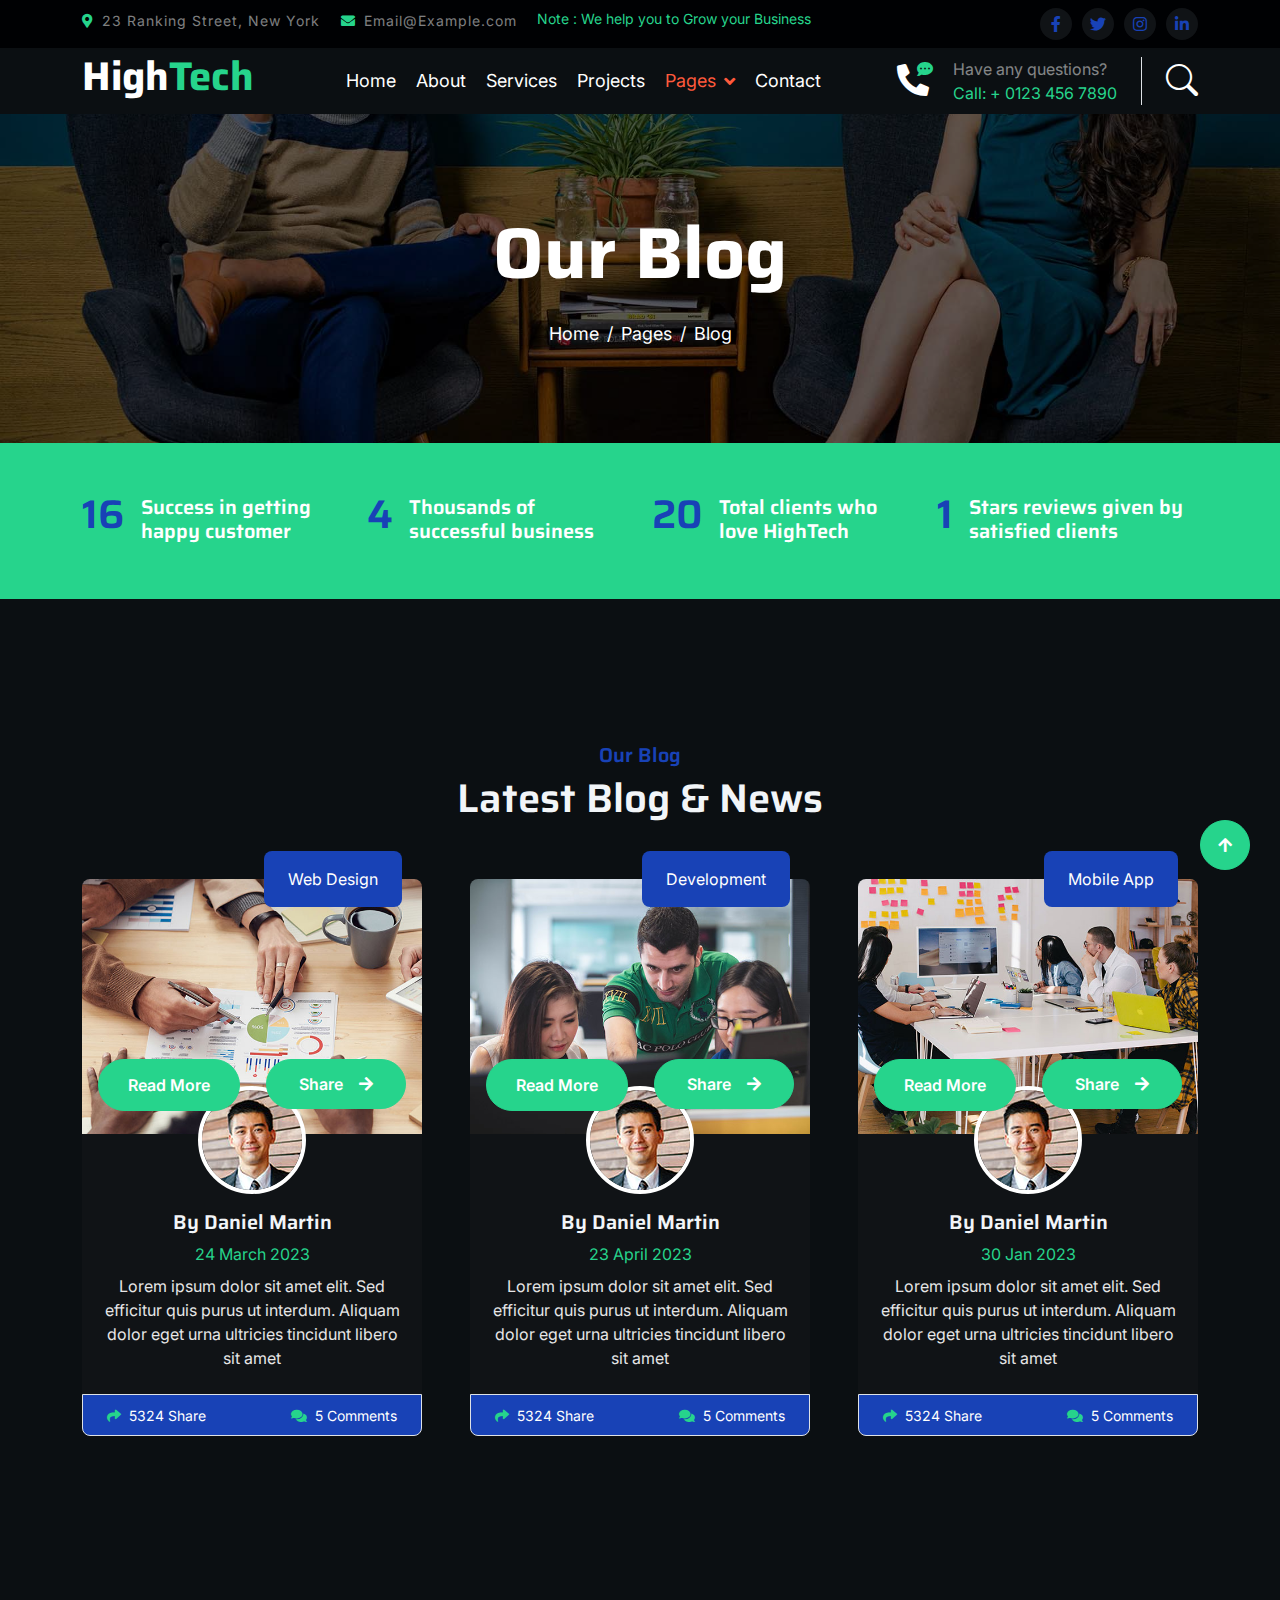
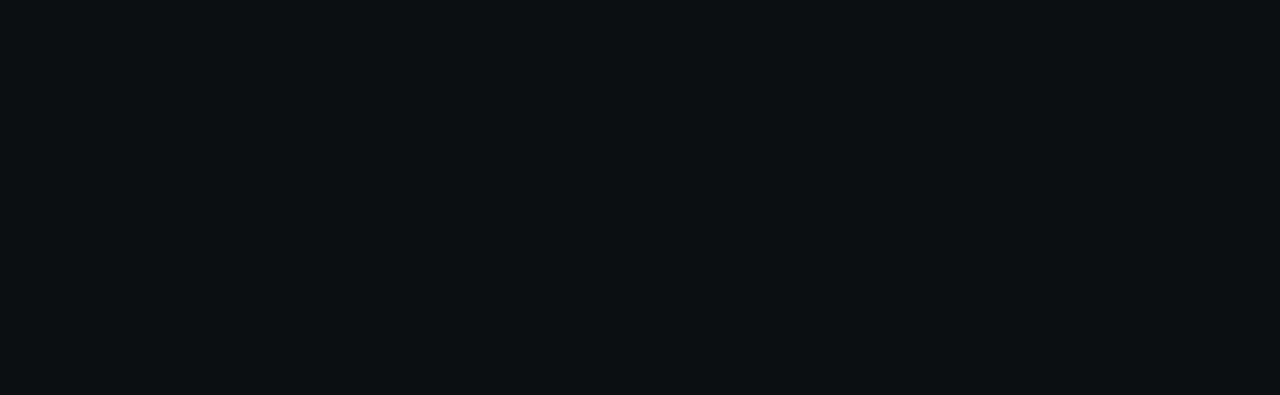
<file: blog.html>
<!DOCTYPE html>
<html lang="en">

    <head>
        <meta charset="utf-8">
        <title>HighTech - IT Solutions Website Template</title>
        <meta content="width=device-width, initial-scale=1.0" name="viewport">
        <meta content="" name="keywords">
        <meta content="" name="description">

        <!-- Google Web Fonts -->
        <link rel="preconnect" href="https://fonts.googleapis.com">
        <link rel="preconnect" href="https://fonts.gstatic.com" crossorigin>
        <link href="https://fonts.googleapis.com/css2?family=Inter:wght@400;500;600&family=Saira:wght@500;600;700&display=swap" rel="stylesheet"> 

        <!-- Icon Font Stylesheet -->
        <link href="https://cdnjs.cloudflare.com/ajax/libs/font-awesome/5.10.0/css/all.min.css" rel="stylesheet">
        <link href="https://cdn.jsdelivr.net/npm/bootstrap-icons@1.4.1/font/bootstrap-icons.css" rel="stylesheet">

        <!-- Libraries Stylesheet -->
        <link href="lib/animate/animate.min.css" rel="stylesheet">
        <link href="lib/owlcarousel/assets/owl.carousel.min.css" rel="stylesheet">

        <!-- Customized Bootstrap Stylesheet -->
        <link href="css/bootstrap.min.css" rel="stylesheet">

        <!-- Template Stylesheet -->
        <link href="css/style.css" rel="stylesheet">
    </head>

    <body>
        <!-- Spinner Start -->
        <div id="spinner" class="show position-fixed translate-middle w-100 vh-100 top-50 start-50 d-flex align-items-center justify-content-center">
            <div class="spinner-grow text-primary" role="status"></div>
        </div>
        <!-- Spinner End -->

        <!-- Topbar Start -->
        <div class="container-fluid bg-dark py-2 d-none d-md-flex">
            <div class="container">
                <div class="d-flex justify-content-between topbar">
                    <div class="top-info">
                        <small class="me-3 text-white-50"><a href="#"><i class="fas fa-map-marker-alt me-2 text-secondary"></i></a>23 Ranking Street, New York</small>
                        <small class="me-3 text-white-50"><a href="#"><i class="fas fa-envelope me-2 text-secondary"></i></a>Email@Example.com</small>
                    </div>
                    <div id="note" class="text-secondary d-none d-xl-flex"><small>Note : We help you to Grow your Business</small></div>
                    <div class="top-link">
                        <a href="" class="bg-light nav-fill btn btn-sm-square rounded-circle"><i class="fab fa-facebook-f text-primary"></i></a>
                        <a href="" class="bg-light nav-fill btn btn-sm-square rounded-circle"><i class="fab fa-twitter text-primary"></i></a>
                        <a href="" class="bg-light nav-fill btn btn-sm-square rounded-circle"><i class="fab fa-instagram text-primary"></i></a>
                        <a href="" class="bg-light nav-fill btn btn-sm-square rounded-circle me-0"><i class="fab fa-linkedin-in text-primary"></i></a>
                    </div>
                </div>
            </div>
        </div>
        <!-- Topbar End -->

        <!-- Navbar Start -->
        <div class="container-fluid bg-primary">
            <div class="container">
                <nav class="navbar navbar-dark navbar-expand-lg py-0">
                    <a href="index.html" class="navbar-brand">
                        <h1 class="text-white fw-bold d-block">High<span class="text-secondary">Tech</span> </h1>
                    </a>
                    <button type="button" class="navbar-toggler me-0" data-bs-toggle="collapse" data-bs-target="#navbarCollapse">
                        <span class="navbar-toggler-icon"></span>
                    </button>
                    <div class="collapse navbar-collapse bg-transparent" id="navbarCollapse">
                        <div class="navbar-nav ms-auto mx-xl-auto p-0">
                            <a href="index.html" class="nav-item nav-link">Home</a>
                            <a href="about.html" class="nav-item nav-link">About</a>
                            <a href="service.html" class="nav-item nav-link">Services</a>
                            <a href="project.html" class="nav-item nav-link">Projects</a>
                            <div class="nav-item dropdown">
                                <a href="#" class="nav-link dropdown-toggle active" data-bs-toggle="dropdown">Pages</a>
                                <div class="dropdown-menu rounded">
                                    <a href="blog.html" class="dropdown-item active">Our Blog</a>
                                    <a href="team.html" class="dropdown-item">Our Team</a>
                                    <a href="testimonial.html" class="dropdown-item">Testimonial</a>
                                    <a href="404.html" class="dropdown-item">404 Page</a>
                                </div>
                            </div>
                            <a href="contact.html" class="nav-item nav-link">Contact</a>
                        </div>
                    </div>
                    <div class="d-none d-xl-flex flex-shrink-0">
                        <div id="phone-tada" class="d-flex align-items-center justify-content-center me-4">
                            <a href="" class="position-relative animated tada infinite">
                                <i class="fa fa-phone-alt text-white fa-2x"></i>
                                <div class="position-absolute" style="top: -7px; left: 20px;">
                                    <span><i class="fa fa-comment-dots text-secondary"></i></span>
                                </div>
                            </a>
                        </div>
                        <div class="d-flex flex-column pe-4 border-end">
                            <span class="text-white-50">Have any questions?</span>
                            <span class="text-secondary">Call: + 0123 456 7890</span>
                        </div>
                        <div class="d-flex align-items-center justify-content-center ms-4 ">
                            <a href="#"><i class="bi bi-search text-white fa-2x"></i> </a>
                        </div>
                    </div>
                </nav>
            </div>
        </div>
        <!-- Navbar End -->

        
        <!-- Page Header Start -->
        <div class="container-fluid page-header py-5">
            <div class="container text-center py-5">
                <h1 class="display-2 text-white mb-4 animated slideInDown">Our Blog</h1>
                <nav aria-label="breadcrumb animated slideInDown">
                    <ol class="breadcrumb justify-content-center mb-0">
                        <li class="breadcrumb-item"><a href="#">Home</a></li>
                        <li class="breadcrumb-item"><a href="#">Pages</a></li>
                        <li class="breadcrumb-item" aria-current="page">Blog</li>
                    </ol>
                </nav>
            </div>
        </div>
        <!-- Page Header End -->


        <!-- Fact Start -->
        <div class="container-fluid bg-secondary py-5">
            <div class="container">
                <div class="row">
                    <div class="col-lg-3 wow fadeIn" data-wow-delay=".1s">
                        <div class="d-flex counter">
                            <h1 class="me-3 text-primary counter-value">99</h1>
                            <h5 class="text-white mt-1">Success in getting happy customer</h5>
                        </div>
                    </div>
                    <div class="col-lg-3 wow fadeIn" data-wow-delay=".3s">
                        <div class="d-flex counter">
                            <h1 class="me-3 text-primary counter-value">25</h1>
                            <h5 class="text-white mt-1">Thousands of successful business</h5>
                        </div>
                    </div>
                    <div class="col-lg-3 wow fadeIn" data-wow-delay=".5s">
                        <div class="d-flex counter">
                            <h1 class="me-3 text-primary counter-value">120</h1>
                            <h5 class="text-white mt-1">Total clients who love HighTech</h5>
                        </div>
                    </div>
                    <div class="col-lg-3 wow fadeIn" data-wow-delay=".7s">
                        <div class="d-flex counter">
                            <h1 class="me-3 text-primary counter-value">5</h1>
                            <h5 class="text-white mt-1">Stars reviews given by satisfied clients</h5>
                        </div>
                    </div>
                </div>
            </div>
        </div>
        <!-- Fact End -->


        <!-- Blog Start -->
        <div class="container-fluid blog py-5 my-5">
            <div class="container py-5">
                <div class="text-center mx-auto pb-5 wow fadeIn" data-wow-delay=".3s" style="max-width: 600px;">
                    <h5 class="text-primary">Our Blog</h5>
                    <h1>Latest Blog & News</h1>
                </div>
                <div class="row g-5 justify-content-center">
                    <div class="col-lg-6 col-xl-4 wow fadeIn" data-wow-delay=".3s">
                        <div class="blog-item position-relative bg-light rounded">
                            <img src="img/blog-1.jpg" class="img-fluid w-100 rounded-top" alt="">
                            <span class="position-absolute px-4 py-3 bg-primary text-white rounded" style="top: -28px; right: 20px;">Web Design</span>
                            <div class="blog-btn d-flex justify-content-between position-relative px-3" style="margin-top: -75px;">
                                <div class="blog-icon btn btn-secondary px-3 rounded-pill my-auto">
                                    <a href="" class="btn text-white">Read More</a>
                                </div>
                                <div class="blog-btn-icon btn btn-secondary px-4 py-3 rounded-pill ">
                                    <div class="blog-icon-1">
                                        <p class="text-white px-2">Share<i class="fa fa-arrow-right ms-3"></i></p>
                                    </div>
                                    <div class="blog-icon-2">
                                        <a href="" class="btn me-1"><i class="fab fa-facebook-f text-white"></i></a>
                                        <a href="" class="btn me-1"><i class="fab fa-twitter text-white"></i></a>
                                        <a href="" class="btn me-1"><i class="fab fa-instagram text-white"></i></a>
                                    </div>
                                </div>
                            </div>
                            <div class="blog-content text-center position-relative px-3" style="margin-top: -25px;">
                                <img src="img/admin.jpg" class="img-fluid rounded-circle border border-4 border-white mb-3" alt="">
                                <h5 class="">By Daniel Martin</h5>
                                <span class="text-secondary">24 March 2023</span>
                                <p class="py-2">Lorem ipsum dolor sit amet elit. Sed efficitur quis purus ut interdum. Aliquam dolor eget urna ultricies tincidunt libero sit amet</p>
                            </div>
                            <div class="blog-coment d-flex justify-content-between px-4 py-2 border bg-primary rounded-bottom">
                                <a href="" class="text-white"><small><i class="fas fa-share me-2 text-secondary"></i>5324 Share</small></a>
                                <a href="" class="text-white"><small><i class="fa fa-comments me-2 text-secondary"></i>5 Comments</small></a>
                            </div>
                        </div>
                    </div>
                    <div class="col-lg-6 col-xl-4 wow fadeIn" data-wow-delay=".5s">
                        <div class="blog-item position-relative bg-light rounded">
                            <img src="img/blog-2.jpg" class="img-fluid w-100 rounded-top" alt="">
                            <span class="position-absolute px-4 py-3 bg-primary text-white rounded" style="top: -28px; right: 20px;">Development</span>
                            <div class="blog-btn d-flex justify-content-between position-relative px-3" style="margin-top: -75px;">
                                <div class="blog-icon btn btn-secondary px-3 rounded-pill my-auto">
                                    <a href="" class="btn text-white ">Read More</a>
                                </div>
                                <div class="blog-btn-icon btn btn-secondary px-4 py-3 rounded-pill ">
                                    <div class="blog-icon-1">
                                        <p class="text-white px-2">Share<i class="fa fa-arrow-right ms-3"></i></p>
                                    </div>
                                    <div class="blog-icon-2">
                                        <a href="" class="btn me-1"><i class="fab fa-facebook-f text-white"></i></a>
                                        <a href="" class="btn me-1"><i class="fab fa-twitter text-white"></i></a>
                                        <a href="" class="btn me-1"><i class="fab fa-instagram text-white"></i></a>
                                    </div>
                                </div>
                            </div>
                            <div class="blog-content text-center position-relative px-3" style="margin-top: -25px;">
                                <img src="img/admin.jpg" class="img-fluid rounded-circle border border-4 border-white mb-3" alt="">
                                <h5 class="">By Daniel Martin</h5>
                                <span class="text-secondary">23 April 2023</span>
                                <p class="py-2">Lorem ipsum dolor sit amet elit. Sed efficitur quis purus ut interdum. Aliquam dolor eget urna ultricies tincidunt libero sit amet</p>
                            </div>
                            <div class="blog-coment d-flex justify-content-between px-4 py-2 border bg-primary rounded-bottom">
                                <a href="" class="text-white"><small><i class="fas fa-share me-2 text-secondary"></i>5324 Share</small></a>
                                <a href="" class="text-white"><small><i class="fa fa-comments me-2 text-secondary"></i>5 Comments</small></a>
                            </div>
                        </div>
                    </div>
                    <div class="col-lg-6 col-xl-4 wow fadeIn" data-wow-delay=".7s">
                        <div class="blog-item position-relative bg-light rounded">
                            <img src="img/blog-3.jpg" class="img-fluid w-100 rounded-top" alt="">
                            <span class="position-absolute px-4 py-3 bg-primary text-white rounded" style="top: -28px; right: 20px;">Mobile App</span>
                            <div class="blog-btn d-flex justify-content-between position-relative px-3" style="margin-top: -75px;">
                                <div class="blog-icon btn btn-secondary px-3 rounded-pill my-auto">
                                    <a href="" class="btn text-white ">Read More</a>
                                </div>
                                <div class="blog-btn-icon btn btn-secondary px-4 py-3 rounded-pill ">
                                    <div class="blog-icon-1">
                                        <p class="text-white px-2">Share<i class="fa fa-arrow-right ms-3"></i></p>
                                    </div>
                                    <div class="blog-icon-2">
                                        <a href="" class="btn me-1"><i class="fab fa-facebook-f text-white"></i></a>
                                        <a href="" class="btn me-1"><i class="fab fa-twitter text-white"></i></a>
                                        <a href="" class="btn me-1"><i class="fab fa-instagram text-white"></i></a>
                                    </div>
                                </div>
                            </div>
                            <div class="blog-content text-center position-relative px-3" style="margin-top: -25px;">
                                <img src="img/admin.jpg" class="img-fluid rounded-circle border border-4 border-white mb-3" alt="">
                                <h5 class="">By Daniel Martin</h5>
                                <span class="text-secondary">30 Jan 2023</span>
                                <p class="py-2">Lorem ipsum dolor sit amet elit. Sed efficitur quis purus ut interdum. Aliquam dolor eget urna ultricies tincidunt libero sit amet</p>
                            </div>
                            <div class="blog-coments d-flex justify-content-between px-4 py-2 border bg-primary rounded-bottom">
                                <a href="" class="text-white"><small><i class="fas fa-share me-2 text-secondary"></i>5324 Share</small></a>
                                <a href="" class="text-white"><small><i class="fa fa-comments me-2 text-secondary"></i>5 Comments</small></a>
                            </div>
                        </div>
                    </div>
                </div>
            </div>
        </div>
        <!-- Blog End -->


        <!-- Footer Start -->
         <div class="container-fluid footer bg-dark wow fadeIn" data-wow-delay=".3s">
            <div class="container pt-5 pb-4">
                <div class="row g-5">
                    <div class="col-lg-3 col-md-6">
                        <a href="index.html">
                            <h1 class="text-white fw-bold d-block">High<span class="text-secondary">Tech</span> </h1>
                        </a>
                        <p class="mt-4 text-light">Lorem ipsum dolor sit amet consectetur adipisicing elit. Soluta facere delectus qui placeat inventore consectetur repellendus optio debitis.</p>
                        <div class="d-flex hightech-link">
                            <a href="" class="btn-light nav-fill btn btn-square rounded-circle me-2"><i class="fab fa-facebook-f text-primary"></i></a>
                            <a href="" class="btn-light nav-fill btn btn-square rounded-circle me-2"><i class="fab fa-twitter text-primary"></i></a>
                            <a href="" class="btn-light nav-fill btn btn-square rounded-circle me-2"><i class="fab fa-instagram text-primary"></i></a>
                            <a href="" class="btn-light nav-fill btn btn-square rounded-circle me-0"><i class="fab fa-linkedin-in text-primary"></i></a>
                        </div>
                    </div>
                    <div class="col-lg-3 col-md-6">
                        <a href="#" class="h3 text-secondary">Short Link</a>
                        <div class="mt-4 d-flex flex-column short-link">
                            <a href="" class="mb-2 text-white"><i class="fas fa-angle-right text-secondary me-2"></i>About us</a>
                            <a href="" class="mb-2 text-white"><i class="fas fa-angle-right text-secondary me-2"></i>Contact us</a>
                            <a href="" class="mb-2 text-white"><i class="fas fa-angle-right text-secondary me-2"></i>Our Services</a>
                            <a href="" class="mb-2 text-white"><i class="fas fa-angle-right text-secondary me-2"></i>Our Projects</a>
                            <a href="" class="mb-2 text-white"><i class="fas fa-angle-right text-secondary me-2"></i>Latest Blog</a>
                        </div>
                    </div>
                    <div class="col-lg-3 col-md-6">
                        <a href="#" class="h3 text-secondary">Help Link</a>
                        <div class="mt-4 d-flex flex-column help-link">
                            <a href="" class="mb-2 text-white"><i class="fas fa-angle-right text-secondary me-2"></i>Terms Of use</a>
                            <a href="" class="mb-2 text-white"><i class="fas fa-angle-right text-secondary me-2"></i>Privacy Policy</a>
                            <a href="" class="mb-2 text-white"><i class="fas fa-angle-right text-secondary me-2"></i>Helps</a>
                            <a href="" class="mb-2 text-white"><i class="fas fa-angle-right text-secondary me-2"></i>FAQs</a>
                            <a href="" class="mb-2 text-white"><i class="fas fa-angle-right text-secondary me-2"></i>Contact</a>
                        </div>
                    </div>
                    <div class="col-lg-3 col-md-6">
                        <a href="#" class="h3 text-secondary">Contact Us</a>
                        <div class="text-white mt-4 d-flex flex-column contact-link">
                            <a href="#" class="pb-3 text-light border-bottom border-primary"><i class="fas fa-map-marker-alt text-secondary me-2"></i> 123 Street, New York, USA</a>
                            <a href="#" class="py-3 text-light border-bottom border-primary"><i class="fas fa-phone-alt text-secondary me-2"></i> +123 456 7890</a>
                            <a href="#" class="py-3 text-light border-bottom border-primary"><i class="fas fa-envelope text-secondary me-2"></i> info@example.com</a>
                        </div>
                    </div>
                </div>
                <hr class="text-light mt-5 mb-4">
                <div class="row">
                    <div class="col-md-6 text-center text-md-start">
                        <span class="text-light"><a href="#" class="text-secondary"><i class="fas fa-copyright text-secondary me-2"></i>Your Site Name</a>, All right reserved.</span>
                    </div>
                    <div class="col-md-6 text-center text-md-end">
                        <!--/*** This template is free as long as you keep the footer author’s credit link/attribution link/backlink. If you'd like to use the template without the footer author’s credit link/attribution link/backlink, you can purchase the Credit Removal License from "https://htmlcodex.com/credit-removal". Thank you for your support. ***/-->
                        <span class="text-light">Designed By<a href="https://htmlcodex.com" class="text-secondary">HTML Codex</a> Distributed By <a href="https://themewagon.com">ThemeWagon</a></span>
                    </div>
                </div>
            </div>
        </div>
        <!-- Footer End -->


        <!-- Back to Top -->
        <a href="#" class="btn btn-secondary btn-square rounded-circle back-to-top"><i class="fa fa-arrow-up text-white"></i></a>

        
        <!-- JavaScript Libraries -->
        <script src="https://ajax.googleapis.com/ajax/libs/jquery/3.6.4/jquery.min.js"></script>
        <script src="https://cdn.jsdelivr.net/npm/bootstrap@5.0.0/dist/js/bootstrap.bundle.min.js"></script>
        <script src="lib/wow/wow.min.js"></script>
        <script src="lib/easing/easing.min.js"></script>
        <script src="lib/waypoints/waypoints.min.js"></script>
        <script src="lib/owlcarousel/owl.carousel.min.js"></script>

        <!-- Template Javascript -->
        <script src="js/main.js"></script>
    </body>

</html>
</file>
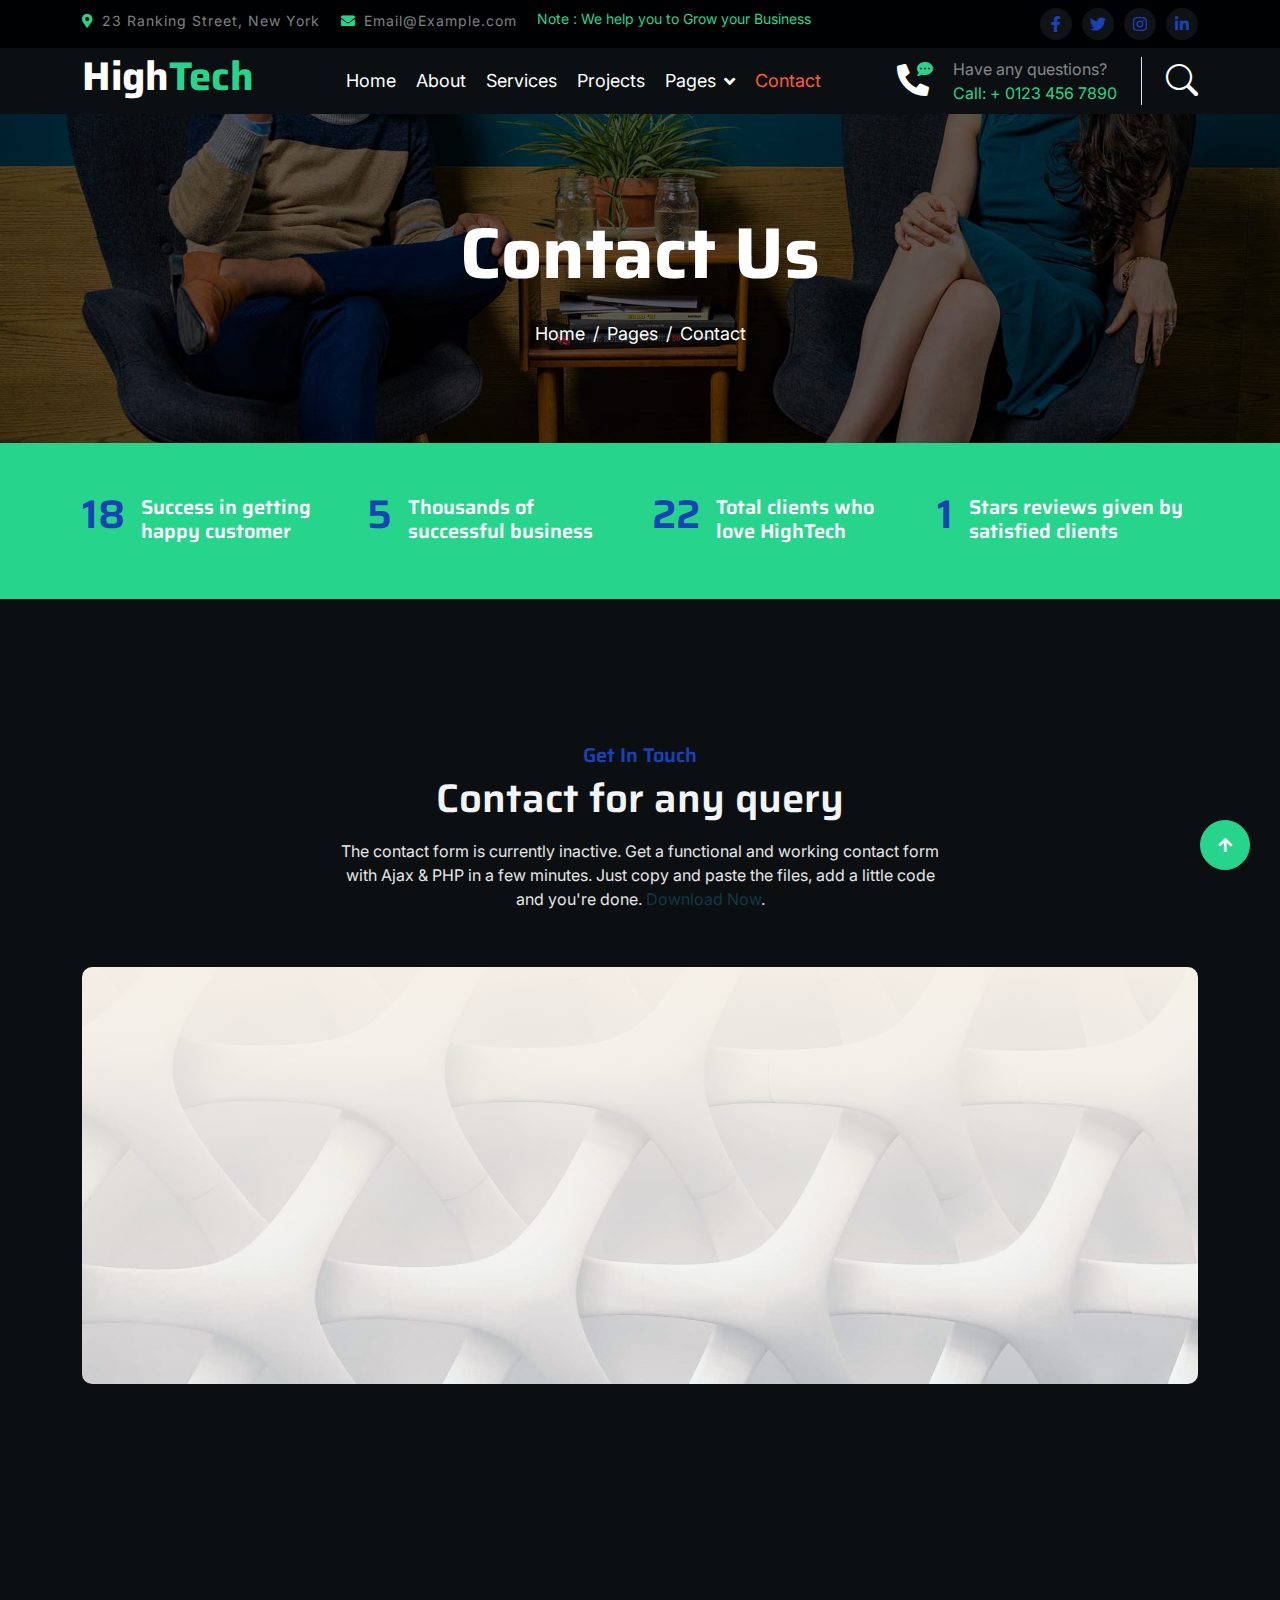
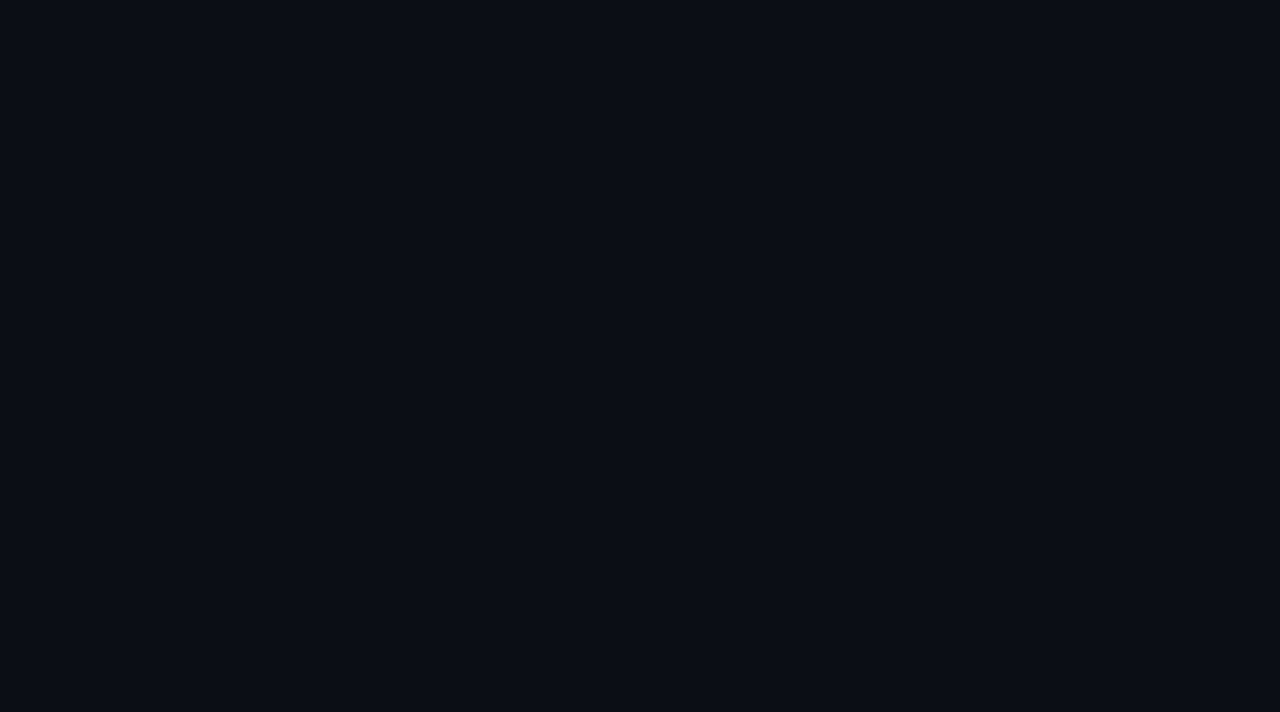
<file: contact.html>
<!DOCTYPE html>
<html lang="en">

    <head>
        <meta charset="utf-8">
        <title>HighTech - IT Solutions Website Template</title>
        <meta content="width=device-width, initial-scale=1.0" name="viewport">
        <meta content="" name="keywords">
        <meta content="" name="description">

        <!-- Google Web Fonts -->
        <link rel="preconnect" href="https://fonts.googleapis.com">
        <link rel="preconnect" href="https://fonts.gstatic.com" crossorigin>
        <link href="https://fonts.googleapis.com/css2?family=Inter:wght@400;500;600&family=Saira:wght@500;600;700&display=swap" rel="stylesheet"> 

        <!-- Icon Font Stylesheet -->
        <link href="https://cdnjs.cloudflare.com/ajax/libs/font-awesome/5.10.0/css/all.min.css" rel="stylesheet">
        <link href="https://cdn.jsdelivr.net/npm/bootstrap-icons@1.4.1/font/bootstrap-icons.css" rel="stylesheet">

        <!-- Libraries Stylesheet -->
        <link href="lib/animate/animate.min.css" rel="stylesheet">
        <link href="lib/owlcarousel/assets/owl.carousel.min.css" rel="stylesheet">

        <!-- Customized Bootstrap Stylesheet -->
        <link href="css/bootstrap.min.css" rel="stylesheet">

        <!-- Template Stylesheet -->
        <link href="css/style.css" rel="stylesheet">
    </head>

    <body>
        <!-- Spinner Start -->
        <div id="spinner" class="show position-fixed translate-middle w-100 vh-100 top-50 start-50 d-flex align-items-center justify-content-center">
            <div class="spinner-grow text-primary" role="status"></div>
        </div>
        <!-- Spinner End -->

        <!-- Topbar Start -->
        <div class="container-fluid bg-dark py-2 d-none d-md-flex">
            <div class="container">
                <div class="d-flex justify-content-between topbar">
                    <div class="top-info">
                        <small class="me-3 text-white-50"><a href="#"><i class="fas fa-map-marker-alt me-2 text-secondary"></i></a>23 Ranking Street, New York</small>
                        <small class="me-3 text-white-50"><a href="#"><i class="fas fa-envelope me-2 text-secondary"></i></a>Email@Example.com</small>
                    </div>
                    <div id="note" class="text-secondary d-none d-xl-flex"><small>Note : We help you to Grow your Business</small></div>
                    <div class="top-link">
                        <a href="" class="bg-light nav-fill btn btn-sm-square rounded-circle"><i class="fab fa-facebook-f text-primary"></i></a>
                        <a href="" class="bg-light nav-fill btn btn-sm-square rounded-circle"><i class="fab fa-twitter text-primary"></i></a>
                        <a href="" class="bg-light nav-fill btn btn-sm-square rounded-circle"><i class="fab fa-instagram text-primary"></i></a>
                        <a href="" class="bg-light nav-fill btn btn-sm-square rounded-circle me-0"><i class="fab fa-linkedin-in text-primary"></i></a>
                    </div>
                </div>
            </div>
        </div>
        <!-- Topbar End -->

        <!-- Navbar Start -->
        <div class="container-fluid bg-primary">
            <div class="container">
                <nav class="navbar navbar-dark navbar-expand-lg py-0">
                    <a href="index.html" class="navbar-brand">
                        <h1 class="text-white fw-bold d-block">High<span class="text-secondary">Tech</span> </h1>
                    </a>
                    <button type="button" class="navbar-toggler me-0" data-bs-toggle="collapse" data-bs-target="#navbarCollapse">
                        <span class="navbar-toggler-icon"></span>
                    </button>
                    <div class="collapse navbar-collapse bg-transparent" id="navbarCollapse">
                        <div class="navbar-nav ms-auto mx-xl-auto p-0">
                            <a href="index.html" class="nav-item nav-link">Home</a>
                            <a href="about.html" class="nav-item nav-link">About</a>
                            <a href="service.html" class="nav-item nav-link">Services</a>
                            <a href="project.html" class="nav-item nav-link">Projects</a>
                            <div class="nav-item dropdown">
                                <a href="#" class="nav-link dropdown-toggle" data-bs-toggle="dropdown">Pages</a>
                                <div class="dropdown-menu rounded">
                                    <a href="blog.html" class="dropdown-item">Our Blog</a>
                                    <a href="team.html" class="dropdown-item">Our Team</a>
                                    <a href="testimonial.html" class="dropdown-item">Testimonial</a>
                                    <a href="404.html" class="dropdown-item">404 Page</a>
                                </div>
                            </div>
                            <a href="contact.html" class="nav-item nav-link active">Contact</a>
                        </div>
                    </div>
                    <div class="d-none d-xl-flex flex-shrink-0">
                        <div id="phone-tada" class="d-flex align-items-center justify-content-center me-4">
                            <a href="" class="position-relative animated tada infinite">
                                <i class="fa fa-phone-alt text-white fa-2x"></i>
                                <div class="position-absolute" style="top: -7px; left: 20px;">
                                    <span><i class="fa fa-comment-dots text-secondary"></i></span>
                                </div>
                            </a>
                        </div>
                        <div class="d-flex flex-column pe-4 border-end">
                            <span class="text-white-50">Have any questions?</span>
                            <span class="text-secondary">Call: + 0123 456 7890</span>
                        </div>
                        <div class="d-flex align-items-center justify-content-center ms-4 ">
                            <a href="#"><i class="bi bi-search text-white fa-2x"></i> </a>
                        </div>
                    </div>
                </nav>
            </div>
        </div>
        <!-- Navbar End -->

        
        <!-- Page Header Start -->
        <div class="container-fluid page-header py-5">
            <div class="container text-center py-5">
                <h1 class="display-2 text-white mb-4 animated slideInDown">Contact Us</h1>
                <nav aria-label="breadcrumb animated slideInDown">
                    <ol class="breadcrumb justify-content-center mb-0">
                        <li class="breadcrumb-item"><a href="#">Home</a></li>
                        <li class="breadcrumb-item"><a href="#">Pages</a></li>
                        <li class="breadcrumb-item" aria-current="page">Contact</li>
                    </ol>
                </nav>
            </div>
        </div>
        <!-- Page Header End -->


        <!-- Fact Start -->
        <div class="container-fluid bg-secondary py-5">
            <div class="container">
                <div class="row">
                    <div class="col-lg-3 wow fadeIn" data-wow-delay=".1s">
                        <div class="d-flex counter">
                            <h1 class="me-3 text-primary counter-value">99</h1>
                            <h5 class="text-white mt-1">Success in getting happy customer</h5>
                        </div>
                    </div>
                    <div class="col-lg-3 wow fadeIn" data-wow-delay=".3s">
                        <div class="d-flex counter">
                            <h1 class="me-3 text-primary counter-value">25</h1>
                            <h5 class="text-white mt-1">Thousands of successful business</h5>
                        </div>
                    </div>
                    <div class="col-lg-3 wow fadeIn" data-wow-delay=".5s">
                        <div class="d-flex counter">
                            <h1 class="me-3 text-primary counter-value">120</h1>
                            <h5 class="text-white mt-1">Total clients who love HighTech</h5>
                        </div>
                    </div>
                    <div class="col-lg-3 wow fadeIn" data-wow-delay=".7s">
                        <div class="d-flex counter">
                            <h1 class="me-3 text-primary counter-value">5</h1>
                            <h5 class="text-white mt-1">Stars reviews given by satisfied clients</h5>
                        </div>
                    </div>
                </div>
            </div>
        </div>
        <!-- Fact End -->


        <!-- Contact Start -->
        <div class="container-fluid py-5 mt-5">
            <div class="container py-5">
                <div class="text-center mx-auto pb-5 wow fadeIn" data-wow-delay=".3s" style="max-width: 600px;">
                    <h5 class="text-primary">Get In Touch</h5>
                    <h1 class="mb-3">Contact for any query</h1>
                    <p class="mb-2">The contact form is currently inactive. Get a functional and working contact form with Ajax & PHP in a few minutes. Just copy and paste the files, add a little code and you're done. <a href="https://htmlcodex.com/contact-form">Download Now</a>.</p>
                </div>
                <div class="contact-detail position-relative p-5">
                    <div class="row g-5 mb-5 justify-content-center">
                        <div class="col-xl-4 col-lg-6 wow fadeIn" data-wow-delay=".3s">
                            <div class="d-flex bg-light p-3 rounded">
                                <div class="flex-shrink-0 btn-square bg-secondary rounded-circle" style="width: 64px; height: 64px;">
                                    <i class="fas fa-map-marker-alt text-white"></i>
                                </div>
                                <div class="ms-3">
                                    <h4 class="text-primary">Address</h4>
                                    <a href="https://goo.gl/maps/Zd4BCynmTb98ivUJ6" target="_blank" class="h5">23 rank Str, NY</a>
                                </div>
                            </div>
                        </div>
                        <div class="col-xl-4 col-lg-6 wow fadeIn" data-wow-delay=".5s">
                            <div class="d-flex bg-light p-3 rounded">
                                <div class="flex-shrink-0 btn-square bg-secondary rounded-circle" style="width: 64px; height: 64px;">
                                    <i class="fa fa-phone text-white"></i>
                                </div>
                                <div class="ms-3">
                                    <h4 class="text-primary">Call Us</h4>
                                    <a class="h5" href="tel:+0123456789" target="_blank">+012 3456 7890</a>
                                </div>
                            </div>
                        </div>
                        <div class="col-xl-4 col-lg-6 wow fadeIn" data-wow-delay=".7s">
                            <div class="d-flex bg-light p-3 rounded">
                                <div class="flex-shrink-0 btn-square bg-secondary rounded-circle" style="width: 64px; height: 64px;">
                                    <i class="fa fa-envelope text-white"></i>
                                </div>
                                <div class="ms-3">
                                    <h4 class="text-primary">Email Us</h4>
                                    <a class="h5" href="mailto:info@example.com" target="_blank">info@example.com</a>
                                </div>
                            </div>
                        </div>
                    </div>
                    <div class="row g-5">
                        <div class="col-lg-6 wow fadeIn" data-wow-delay=".3s">
                            <div class="p-5 h-100 rounded contact-map">
                                <iframe class="rounded w-100 h-100" src="https://www.google.com/maps/embed?pb=!1m18!1m12!1m3!1d3025.4710403339755!2d-73.82241512404069!3d40.685622471397615!2m3!1f0!2f0!3f0!3m2!1i1024!2i768!4f13.1!3m3!1m2!1s0x89c26749046ee14f%3A0xea672968476d962c!2s123rd%20St%2C%20Queens%2C%20NY%2C%20USA!5e0!3m2!1sen!2sbd!4v1686493221834!5m2!1sen!2sbd" style="border:0;" allowfullscreen="" loading="lazy" referrerpolicy="no-referrer-when-downgrade"></iframe>
                            </div>
                        </div>
                        <div class="col-lg-6 wow fadeIn" data-wow-delay=".5s">
                            <div class="p-5 rounded contact-form">
                                <div class="mb-4">
                                    <input type="text" class="form-control border-0 py-3" placeholder="Your Name">
                                </div>
                                <div class="mb-4">
                                    <input type="email" class="form-control border-0 py-3" placeholder="Your Email">
                                </div>
                                <div class="mb-4">
                                    <input type="text" class="form-control border-0 py-3" placeholder="Project">
                                </div>
                                <div class="mb-4">
                                    <textarea class="w-100 form-control border-0 py-3" rows="6" cols="10" placeholder="Message"></textarea>
                                </div>
                                <div class="text-start">
                                    <button class="btn bg-primary text-white py-3 px-5" type="button">Send Message</button>
                                </div>
                            </div>
                        </div>
                    </div>
                </div>
            </div> 
        </div>
        <!-- Contact End -->


        <!-- Footer Start -->
         <div class="container-fluid footer bg-dark wow fadeIn" data-wow-delay=".3s">
            <div class="container pt-5 pb-4">
                <div class="row g-5">
                    <div class="col-lg-3 col-md-6">
                        <a href="index.html">
                            <h1 class="text-white fw-bold d-block">High<span class="text-secondary">Tech</span> </h1>
                        </a>
                        <p class="mt-4 text-light">Lorem ipsum dolor sit amet consectetur adipisicing elit. Soluta facere delectus qui placeat inventore consectetur repellendus optio debitis.</p>
                        <div class="d-flex hightech-link">
                            <a href="" class="btn-light nav-fill btn btn-square rounded-circle me-2"><i class="fab fa-facebook-f text-primary"></i></a>
                            <a href="" class="btn-light nav-fill btn btn-square rounded-circle me-2"><i class="fab fa-twitter text-primary"></i></a>
                            <a href="" class="btn-light nav-fill btn btn-square rounded-circle me-2"><i class="fab fa-instagram text-primary"></i></a>
                            <a href="" class="btn-light nav-fill btn btn-square rounded-circle me-0"><i class="fab fa-linkedin-in text-primary"></i></a>
                        </div>
                    </div>
                    <div class="col-lg-3 col-md-6">
                        <a href="#" class="h3 text-secondary">Short Link</a>
                        <div class="mt-4 d-flex flex-column short-link">
                            <a href="" class="mb-2 text-white"><i class="fas fa-angle-right text-secondary me-2"></i>About us</a>
                            <a href="" class="mb-2 text-white"><i class="fas fa-angle-right text-secondary me-2"></i>Contact us</a>
                            <a href="" class="mb-2 text-white"><i class="fas fa-angle-right text-secondary me-2"></i>Our Services</a>
                            <a href="" class="mb-2 text-white"><i class="fas fa-angle-right text-secondary me-2"></i>Our Projects</a>
                            <a href="" class="mb-2 text-white"><i class="fas fa-angle-right text-secondary me-2"></i>Latest Blog</a>
                        </div>
                    </div>
                    <div class="col-lg-3 col-md-6">
                        <a href="#" class="h3 text-secondary">Help Link</a>
                        <div class="mt-4 d-flex flex-column help-link">
                            <a href="" class="mb-2 text-white"><i class="fas fa-angle-right text-secondary me-2"></i>Terms Of use</a>
                            <a href="" class="mb-2 text-white"><i class="fas fa-angle-right text-secondary me-2"></i>Privacy Policy</a>
                            <a href="" class="mb-2 text-white"><i class="fas fa-angle-right text-secondary me-2"></i>Helps</a>
                            <a href="" class="mb-2 text-white"><i class="fas fa-angle-right text-secondary me-2"></i>FAQs</a>
                            <a href="" class="mb-2 text-white"><i class="fas fa-angle-right text-secondary me-2"></i>Contact</a>
                        </div>
                    </div>
                    <div class="col-lg-3 col-md-6">
                        <a href="#" class="h3 text-secondary">Contact Us</a>
                        <div class="text-white mt-4 d-flex flex-column contact-link">
                            <a href="#" class="pb-3 text-light border-bottom border-primary"><i class="fas fa-map-marker-alt text-secondary me-2"></i> 123 Street, New York, USA</a>
                            <a href="#" class="py-3 text-light border-bottom border-primary"><i class="fas fa-phone-alt text-secondary me-2"></i> +123 456 7890</a>
                            <a href="#" class="py-3 text-light border-bottom border-primary"><i class="fas fa-envelope text-secondary me-2"></i> info@example.com</a>
                        </div>
                    </div>
                </div>
                <hr class="text-light mt-5 mb-4">
                <div class="row">
                    <div class="col-md-6 text-center text-md-start">
                        <span class="text-light"><a href="#" class="text-secondary"><i class="fas fa-copyright text-secondary me-2"></i>Your Site Name</a>, All right reserved.</span>
                    </div>
                    <div class="col-md-6 text-center text-md-end">
                        <!--/*** This template is free as long as you keep the footer author’s credit link/attribution link/backlink. If you'd like to use the template without the footer author’s credit link/attribution link/backlink, you can purchase the Credit Removal License from "https://htmlcodex.com/credit-removal". Thank you for your support. ***/-->
                        <span class="text-light">Designed By<a href="https://htmlcodex.com" class="text-secondary">HTML Codex</a> Distributed By <a href="https://themewagon.com">ThemeWagon</a></span>
                    </div>
                </div>
            </div>
        </div>
        <!-- Footer End -->


        <!-- Back to Top -->
        <a href="#" class="btn btn-secondary btn-square rounded-circle back-to-top"><i class="fa fa-arrow-up text-white"></i></a>

        
        <!-- JavaScript Libraries -->
        <script src="https://ajax.googleapis.com/ajax/libs/jquery/3.6.4/jquery.min.js"></script>
        <script src="https://cdn.jsdelivr.net/npm/bootstrap@5.0.0/dist/js/bootstrap.bundle.min.js"></script>
        <script src="lib/wow/wow.min.js"></script>
        <script src="lib/easing/easing.min.js"></script>
        <script src="lib/waypoints/waypoints.min.js"></script>
        <script src="lib/owlcarousel/owl.carousel.min.js"></script>

        <!-- Template Javascript -->
        <script src="js/main.js"></script>
    </body>

</html>
</file>
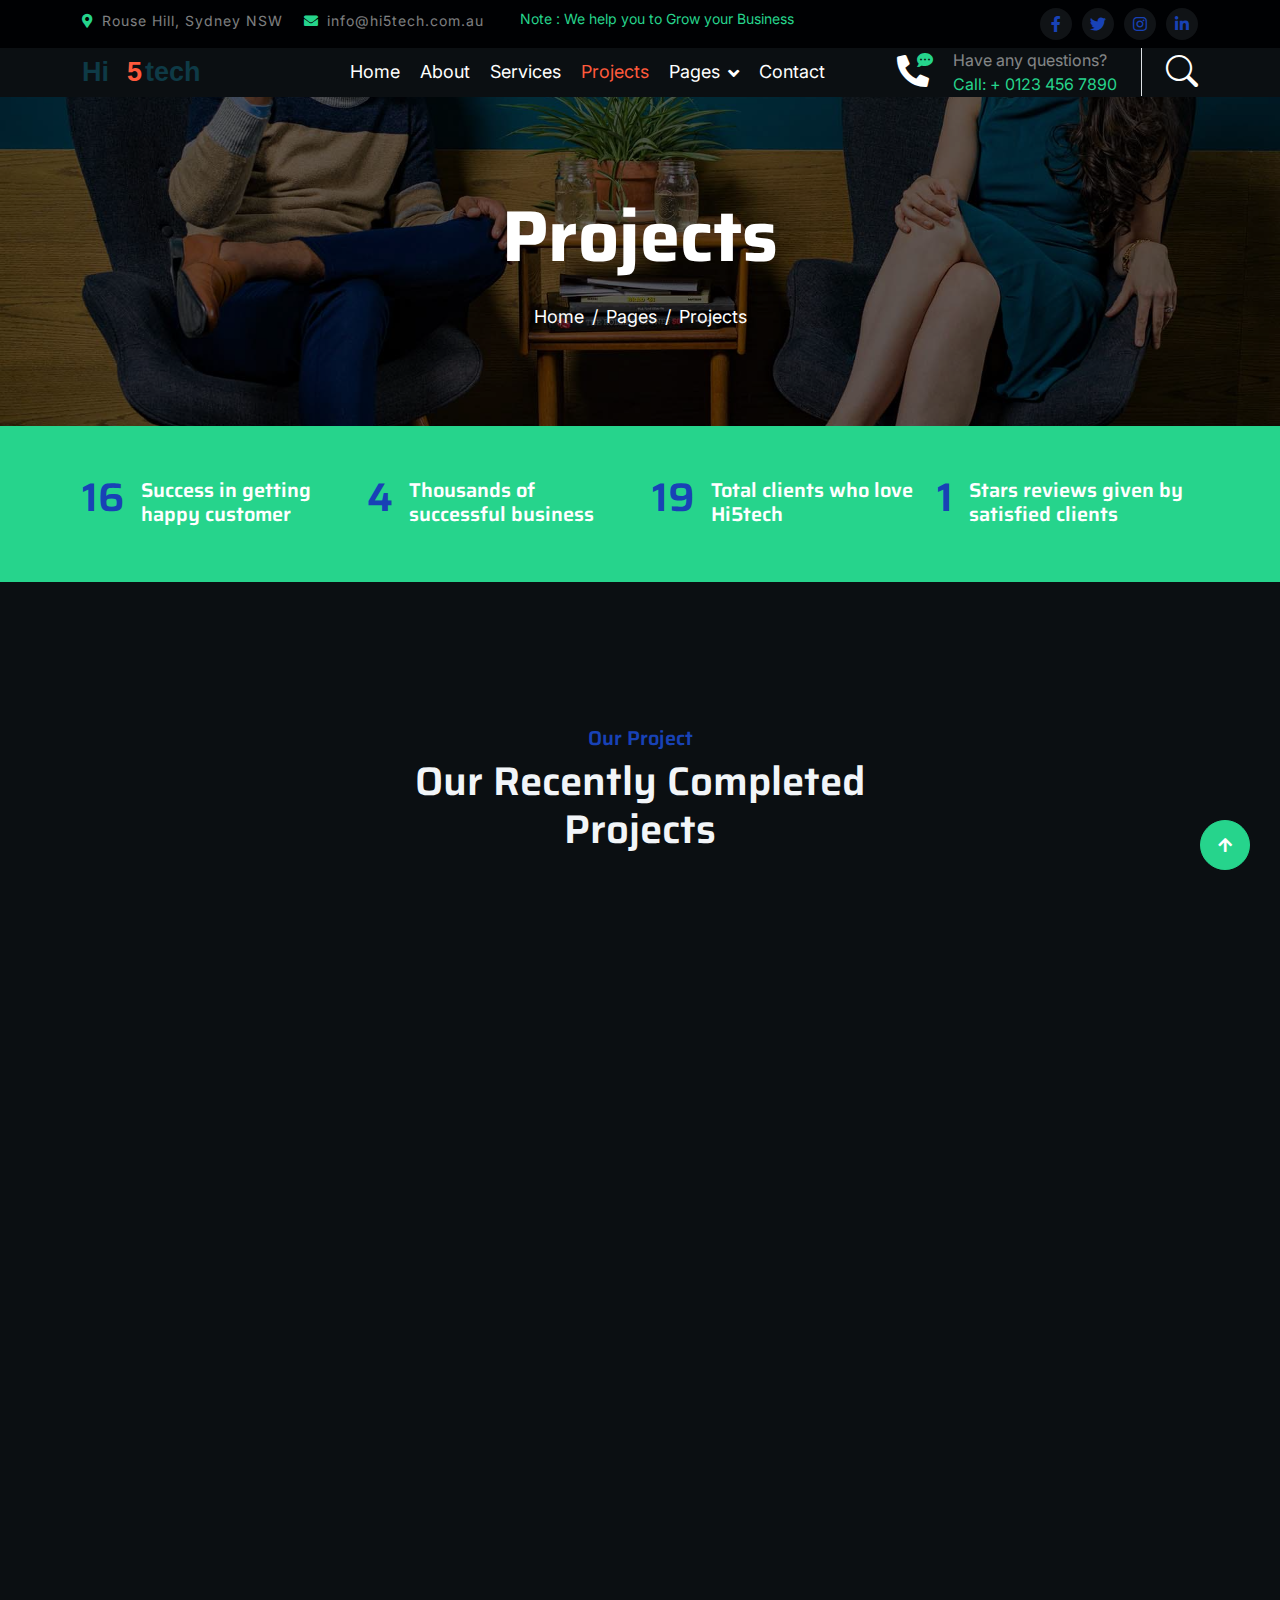
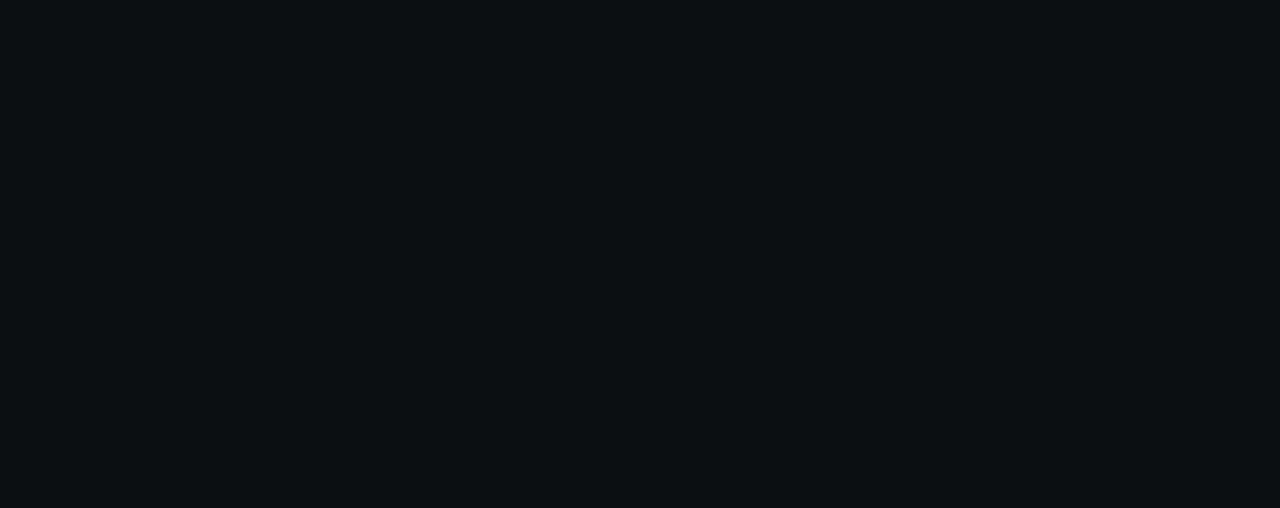
<file: project.html>
<!DOCTYPE html>
<html lang="en">

    <head>
        <meta charset="utf-8">
        <title>Hi5tech - Our Projects</title>
        <meta content="width=device-width, initial-scale=1.0" name="viewport">
        <meta content="" name="keywords">
        <meta content="" name="description">

        <!-- Google Web Fonts -->
        <link rel="preconnect" href="https://fonts.googleapis.com">
        <link rel="preconnect" href="https://fonts.gstatic.com" crossorigin>
        <link href="https://fonts.googleapis.com/css2?family=Inter:wght@400;500;600&family=Saira:wght@500;600;700&display=swap" rel="stylesheet"> 

        <!-- Icon Font Stylesheet -->
        <link href="https://cdnjs.cloudflare.com/ajax/libs/font-awesome/5.10.0/css/all.min.css" rel="stylesheet">
        <link href="https://cdn.jsdelivr.net/npm/bootstrap-icons@1.4.1/font/bootstrap-icons.css" rel="stylesheet">

        <!-- Libraries Stylesheet -->
        <link href="lib/animate/animate.min.css" rel="stylesheet">
        <link href="lib/owlcarousel/assets/owl.carousel.min.css" rel="stylesheet">

        <!-- Customized Bootstrap Stylesheet -->
        <link href="css/bootstrap.min.css" rel="stylesheet">

        <!-- Favicon -->
        <link rel="icon" type="image/svg+xml" href="img/hi5tech-mark.svg">

        <!-- Template Stylesheet -->
        <link href="css/style.css?v=dark1" rel="stylesheet">
    </head>

    <body>
        <!-- Spinner Start -->
        <div id="spinner" class="show position-fixed translate-middle w-100 vh-100 top-50 start-50 d-flex align-items-center justify-content-center">
            <div class="spinner-grow text-primary" role="status"></div>
        </div>
        <!-- Spinner End -->

        <!-- Topbar Start -->
        <div class="container-fluid bg-dark py-2 d-none d-md-flex">
            <div class="container">
                <div class="d-flex justify-content-between topbar">
                    <div class="top-info">
                        <small class="me-3 text-white-50"><a href="#"><i class="fas fa-map-marker-alt me-2 text-secondary"></i></a>Rouse Hill, Sydney NSW</small>
                        <small class="me-3 text-white-50"><a href="mailto:info@hi5tech.com.au"><i class="fas fa-envelope me-2 text-secondary"></i></a>info@hi5tech.com.au</small>
                    </div>
                    <div id="note" class="text-secondary d-none d-xl-flex"><small>Note : We help you to Grow your Business</small></div>
                    <div class="top-link">
                        <a href="" class="bg-light nav-fill btn btn-sm-square rounded-circle"><i class="fab fa-facebook-f text-primary"></i></a>
                        <a href="" class="bg-light nav-fill btn btn-sm-square rounded-circle"><i class="fab fa-twitter text-primary"></i></a>
                        <a href="" class="bg-light nav-fill btn btn-sm-square rounded-circle"><i class="fab fa-instagram text-primary"></i></a>
                        <a href="https://www.linkedin.com/company/hi5tech/" class="bg-light nav-fill btn btn-sm-square rounded-circle me-0" target="_blank" rel="noopener"><i class="fab fa-linkedin-in text-primary"></i></a>
                    </div>
                </div>
            </div>
        </div>
        <!-- Topbar End -->

        <!-- Navbar Start -->
        <div class="container-fluid bg-primary">
            <div class="container">
                <nav class="navbar navbar-dark navbar-expand-lg py-0">
                    <a href="index.html" class="navbar-brand d-flex align-items-center gap-2">
                        <img class="brand-logo" src="img/hi5tech-logo.svg" alt="Hi5tech">
                        <span class="visually-hidden">Hi5tech</span>
                    </a>
                    <button type="button" class="navbar-toggler me-0" data-bs-toggle="collapse" data-bs-target="#navbarCollapse">
                        <span class="navbar-toggler-icon"></span>
                    </button>
                    <div class="collapse navbar-collapse bg-transparent" id="navbarCollapse">
                        <div class="navbar-nav ms-auto mx-xl-auto p-0">
                            <a href="index.html" class="nav-item nav-link">Home</a>
                            <a href="about.html" class="nav-item nav-link">About</a>
                            <a href="service.html" class="nav-item nav-link">Services</a>
                            <a href="project.html" class="nav-item nav-link active">Projects</a>
                            <div class="nav-item dropdown">
                                <a href="#" class="nav-link dropdown-toggle" data-bs-toggle="dropdown">Pages</a>
                                <div class="dropdown-menu rounded">
                                    <a href="blog.html" class="dropdown-item">Our Blog</a>
                                    <a href="team.html" class="dropdown-item">Our Team</a>
                                    <a href="testimonial.html" class="dropdown-item">Testimonial</a>
                                </div>
                            </div>
                            <a href="contact.html" class="nav-item nav-link">Contact</a>
                        </div>
                    </div>
                    <div class="d-none d-xl-flex flex-shrink-0">
                        <div id="phone-tada" class="d-flex align-items-center justify-content-center me-4">
                            <a href="" class="position-relative animated tada infinite">
                                <i class="fa fa-phone-alt text-white fa-2x"></i>
                                <div class="position-absolute" style="top: -7px; left: 20px;">
                                    <span><i class="fa fa-comment-dots text-secondary"></i></span>
                                </div>
                            </a>
                        </div>
                        <div class="d-flex flex-column pe-4 border-end">
                            <span class="text-white-50">Have any questions?</span>
                            <span class="text-secondary">Call: + 0123 456 7890</span>
                        </div>
                        <div class="d-flex align-items-center justify-content-center ms-4 ">
                            <a href="#"><i class="bi bi-search text-white fa-2x"></i> </a>
                        </div>
                    </div>
                </nav>
            </div>
        </div>
        <!-- Navbar End -->

        
        <!-- Page Header Start -->
        <div class="container-fluid page-header py-5">
            <div class="container text-center py-5">
                <h1 class="display-2 text-white mb-4 animated slideInDown">Projects</h1>
                <nav aria-label="breadcrumb animated slideInDown">
                    <ol class="breadcrumb justify-content-center mb-0">
                        <li class="breadcrumb-item"><a href="#">Home</a></li>
                        <li class="breadcrumb-item"><a href="#">Pages</a></li>
                        <li class="breadcrumb-item" aria-current="page">Projects</li>
                    </ol>
                </nav>
            </div>
        </div>
        <!-- Page Header End -->


        <!-- Fact Start -->
        <div class="container-fluid bg-secondary py-5">
            <div class="container">
                <div class="row">
                    <div class="col-lg-3 wow fadeIn" data-wow-delay=".1s">
                        <div class="d-flex counter">
                            <h1 class="me-3 text-primary counter-value">99</h1>
                            <h5 class="text-white mt-1">Success in getting happy customer</h5>
                        </div>
                    </div>
                    <div class="col-lg-3 wow fadeIn" data-wow-delay=".3s">
                        <div class="d-flex counter">
                            <h1 class="me-3 text-primary counter-value">25</h1>
                            <h5 class="text-white mt-1">Thousands of successful business</h5>
                        </div>
                    </div>
                    <div class="col-lg-3 wow fadeIn" data-wow-delay=".5s">
                        <div class="d-flex counter">
                            <h1 class="me-3 text-primary counter-value">120</h1>
                            <h5 class="text-white mt-1">Total clients who love Hi5tech</h5>
                        </div>
                    </div>
                    <div class="col-lg-3 wow fadeIn" data-wow-delay=".7s">
                        <div class="d-flex counter">
                            <h1 class="me-3 text-primary counter-value">5</h1>
                            <h5 class="text-white mt-1">Stars reviews given by satisfied clients</h5>
                        </div>
                    </div>
                </div>
            </div>
        </div>
        <!-- Fact End -->


        <!-- Project Start -->
        <div class="container-fluid project py-5 my-5">
            <div class="container py-5">
                <div class="text-center mx-auto pb-5 wow fadeIn" data-wow-delay=".3s" style="max-width: 600px;">
                    <h5 class="text-primary">Our Project</h5>
                    <h1>Our Recently Completed Projects</h1>
                </div>
                <div class="row g-5">
                    <div class="col-md-6 col-lg-4 wow fadeIn" data-wow-delay=".3s">
                        <div class="project-item">
                            <div class="project-img">
                                <img src="img/project-1.jpg" class="img-fluid w-100 rounded" alt="">
                                <div class="project-content">
                                    <a href="#" class="text-center">
                                        <h4 class="text-secondary">Web design</h4>
                                        <p class="m-0 text-white">Web Analysis</p>
                                    </a>
                                </div>
                            </div>
                        </div>
                    </div>
                    <div class="col-md-6 col-lg-4 wow fadeIn" data-wow-delay=".5s">
                        <div class="project-item">
                            <div class="project-img">
                                <img src="img/project-2.jpg" class="img-fluid w-100 rounded" alt="">
                                <div class="project-content">
                                    <a href="#" class="text-center">
                                        <h4 class="text-secondary">Cyber Security</h4>
                                        <p class="m-0 text-white">Cyber Security Core</p>
                                    </a>
                                </div>
                            </div>
                        </div>
                    </div>
                    <div class="col-md-6 col-lg-4 wow fadeIn" data-wow-delay=".7s">
                        <div class="project-item">
                            <div class="project-img">
                                <img src="img/project-3.jpg" class="img-fluid w-100 rounded" alt="">
                                <div class="project-content">
                                    <a href="#" class="text-center">
                                        <h4 class="text-secondary">Mobile Info</h4>
                                        <p class="m-0 text-white">Upcomming Phone</p>
                                    </a>
                                </div>
                            </div>
                        </div>
                    </div>
                    <div class="col-md-6 col-lg-4 wow fadeIn" data-wow-delay=".3s">
                        <div class="project-item">
                            <div class="project-img">
                                <img src="img/project-4.jpg" class="img-fluid w-100 rounded" alt="">
                                <div class="project-content">
                                    <a href="#" class="text-center">
                                        <h4 class="text-secondary">Web Development</h4>
                                        <p class="m-0 text-white">Web Analysis</p>
                                    </a>
                                </div>
                            </div>
                        </div>
                    </div>
                    <div class="col-md-6 col-lg-4 wow fadeIn" data-wow-delay=".5s">
                        <div class="project-item">
                            <div class="project-img">
                                <img src="img/project-5.jpg" class="img-fluid w-100 rounded" alt="">
                                <div class="project-content">
                                    <a href="#" class="text-center">
                                        <h4 class="text-secondary">Digital Marketing</h4>
                                        <p class="m-0 text-white">Marketing Analysis</p>
                                    </a>
                                </div>
                            </div>
                        </div>
                    </div>
                    <div class="col-md-6 col-lg-4 wow fadeIn" data-wow-delay=".7s">
                        <div class="project-item">
                            <div class="project-img">
                                <img src="img/project-6.jpg" class="img-fluid w-100 rounded" alt="">
                                <div class="project-content">
                                    <a href="#" class="text-center">
                                        <h4 class="text-secondary">keyword Research</h4>
                                        <p class="m-0 text-white">keyword Analysis</p>
                                    </a>
                                </div>
                            </div>
                        </div>
                    </div>
                </div>
            </div>
        </div>
        <!-- Project End -->


        <!-- Footer Start -->
         <div class="container-fluid footer bg-dark wow fadeIn" data-wow-delay=".3s">
            <div class="container pt-5 pb-4">
                <div class="row g-5">
                    <div class="col-lg-3 col-md-6">
                        <a href="index.html">
                            <h1 class="text-white fw-bold d-block">High5<span class="text-secondary">Tech</span> </h1>
                        </a>
                        <p class="mt-4 text-light">Hi5tech is a leading IT solutions company delivering software, web, and digital services. We help businesses grow with innovation, reliability, and technology excellence.</p>
                        <div class="d-flex hightech-link">
                            <a href="" class="btn-light nav-fill btn btn-square rounded-circle me-2"><i class="fab fa-facebook-f text-primary"></i></a>
                            <a href="" class="btn-light nav-fill btn btn-square rounded-circle me-2"><i class="fab fa-twitter text-primary"></i></a>
                            <a href="" class="btn-light nav-fill btn btn-square rounded-circle me-2"><i class="fab fa-instagram text-primary"></i></a>
                            <a href="https://www.linkedin.com/company/hi5tech/" class="btn-light nav-fill btn btn-square rounded-circle me-0" target="_blank" rel="noopener"><i class="fab fa-linkedin-in text-primary"></i></a>
                        </div>
                    </div>
                    <div class="col-lg-3 col-md-6">
                        <a href="#" class="h3 text-secondary">Short Link</a>
                        <div class="mt-4 d-flex flex-column short-link">
                            <a href="" class="mb-2 text-white"><i class="fas fa-angle-right text-secondary me-2"></i>About us</a>
                            <a href="" class="mb-2 text-white"><i class="fas fa-angle-right text-secondary me-2"></i>Contact us</a>
                            <a href="" class="mb-2 text-white"><i class="fas fa-angle-right text-secondary me-2"></i>Our Services</a>
                            <a href="" class="mb-2 text-white"><i class="fas fa-angle-right text-secondary me-2"></i>Our Projects</a>
                            <a href="" class="mb-2 text-white"><i class="fas fa-angle-right text-secondary me-2"></i>Latest Blog</a>
                        </div>
                    </div>
                    <div class="col-lg-3 col-md-6">
                        <a href="#" class="h3 text-secondary">Help Link</a>
                        <div class="mt-4 d-flex flex-column help-link">
                            <a href="" class="mb-2 text-white"><i class="fas fa-angle-right text-secondary me-2"></i>Terms Of use</a>
                            <a href="" class="mb-2 text-white"><i class="fas fa-angle-right text-secondary me-2"></i>Privacy Policy</a>
                            <a href="" class="mb-2 text-white"><i class="fas fa-angle-right text-secondary me-2"></i>Helps</a>
                            <a href="" class="mb-2 text-white"><i class="fas fa-angle-right text-secondary me-2"></i>FAQs</a>
                            <a href="" class="mb-2 text-white"><i class="fas fa-angle-right text-secondary me-2"></i>Contact</a>
                        </div>
                    </div>
                    <div class="col-lg-3 col-md-6">
                        <a href="#" class="h3 text-secondary">Contact Us</a>
                        <div class="text-white mt-4 d-flex flex-column contact-link">
                            <a href="#" class="pb-3 text-light border-bottom border-primary"><i class="fas fa-map-marker-alt text-secondary me-2"></i> Rouse Hill, Sydney NSW</a>
                            <a href="#" class="py-3 text-light border-bottom border-primary"><i class="fas fa-phone-alt text-secondary me-2"></i> +123 456 7890</a>
                            <a href="mailto:info@hi5tech.com.au" class="py-3 text-light border-bottom border-primary"><i class="fas fa-envelope text-secondary me-2"></i> info@hi5tech.com.au</a>
                        </div>
                    </div>
                </div>
                <hr class="text-light mt-5 mb-4">
                <div class="row">
                    <div class="col-md-6 text-center text-md-start">
                        <span class="text-light"><a href="#" class="text-secondary"><i class="fas fa-copyright text-secondary me-2"></i>hi5tech.com.au</a>, All right reserved.</span>
                    </div>
                </div>
            </div>
        </div>
        <!-- Footer End -->


        <!-- Back to Top -->
        <a href="#" class="btn btn-secondary btn-square rounded-circle back-to-top"><i class="fa fa-arrow-up text-white"></i></a>

        
        <!-- JavaScript Libraries -->
        <script src="https://ajax.googleapis.com/ajax/libs/jquery/3.6.4/jquery.min.js"></script>
        <script src="https://cdn.jsdelivr.net/npm/bootstrap@5.0.0/dist/js/bootstrap.bundle.min.js"></script>
        <script src="lib/wow/wow.min.js"></script>
        <script src="lib/easing/easing.min.js"></script>
        <script src="lib/waypoints/waypoints.min.js"></script>
        <script src="lib/owlcarousel/owl.carousel.min.js"></script>

        <!-- Template Javascript -->
        <script src="js/main.js"></script>
    </body>

</html>
</file>
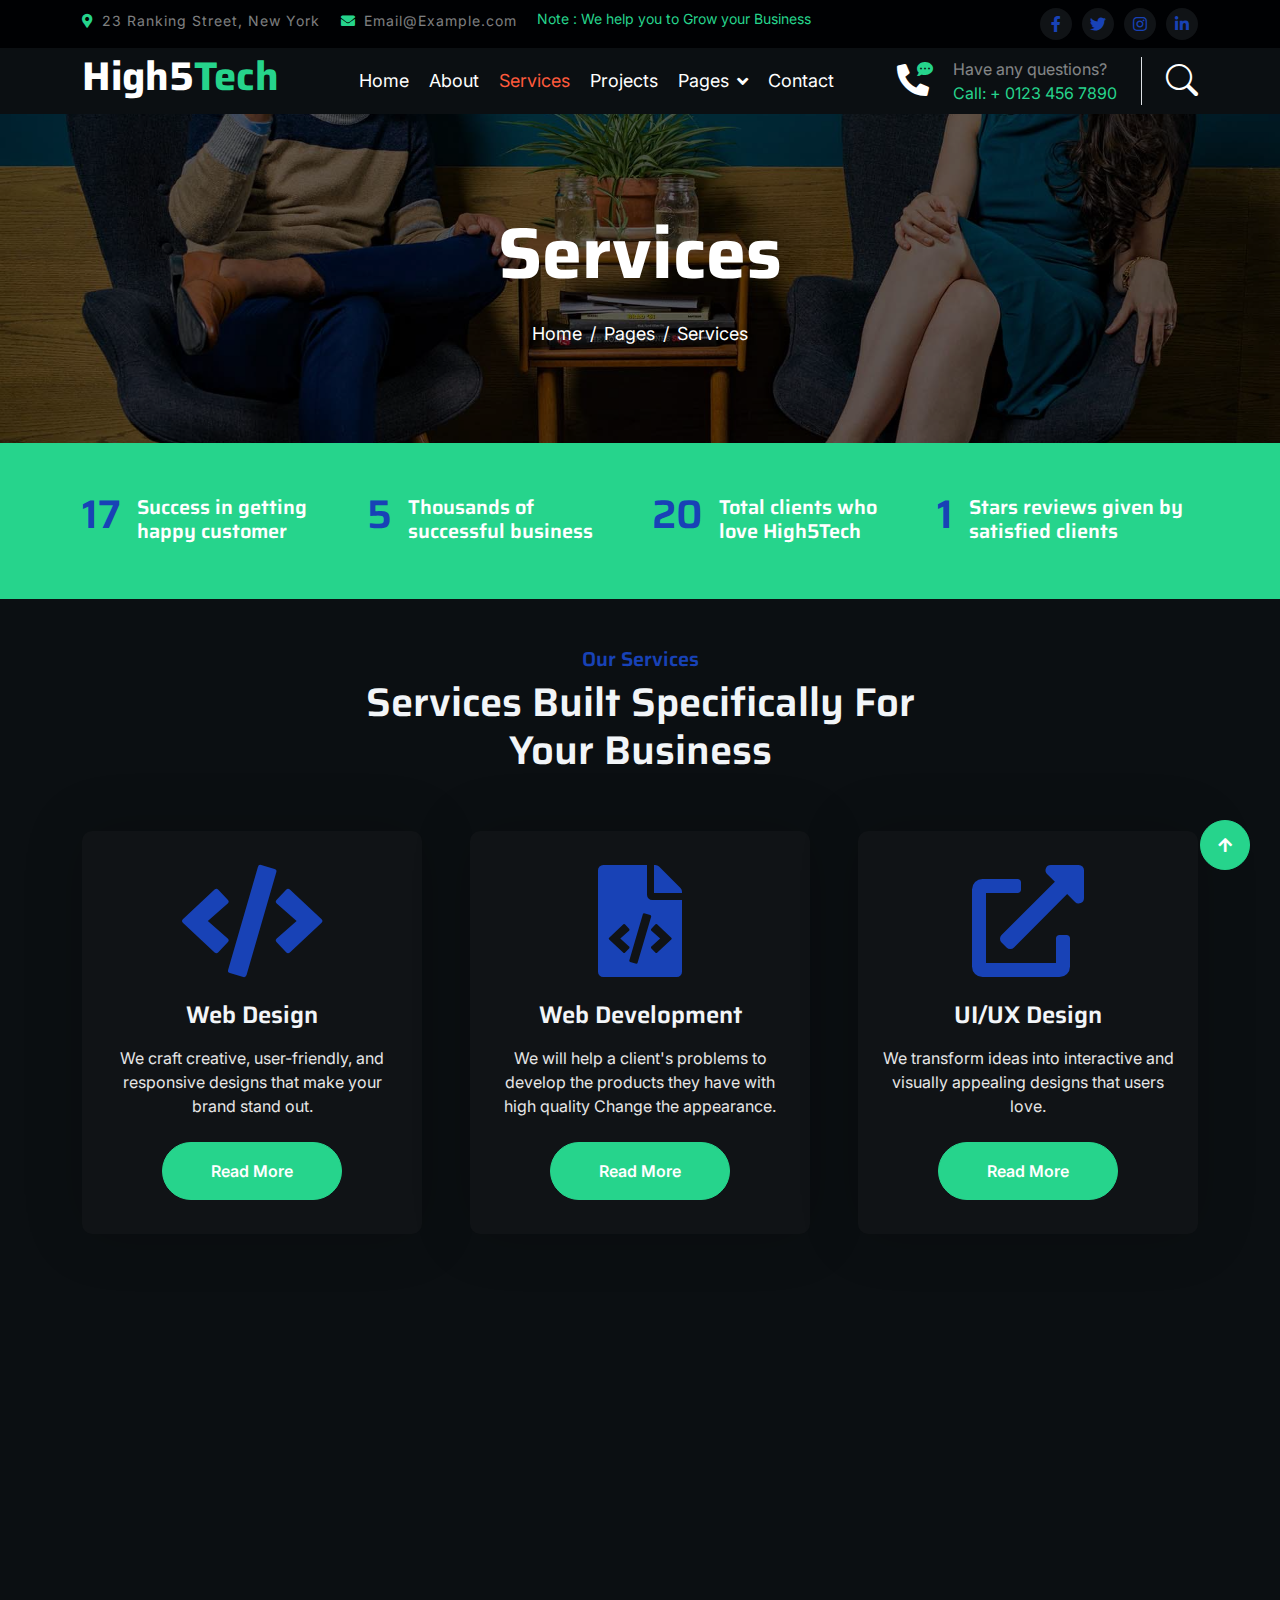
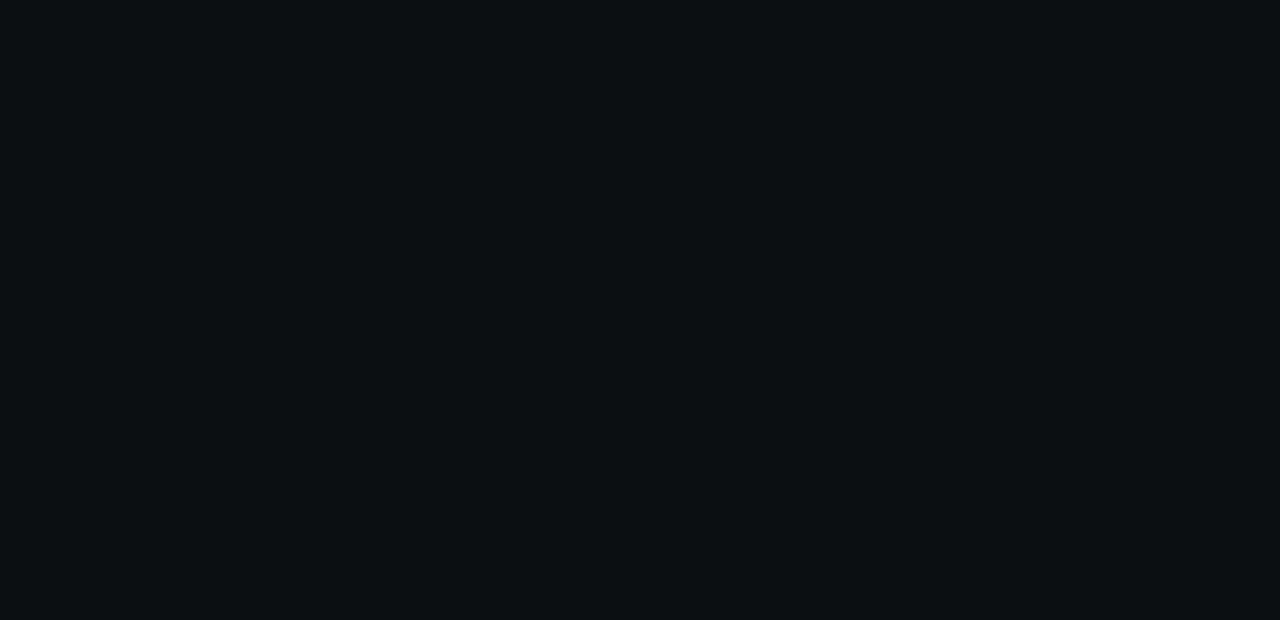
<file: service.html>
<!DOCTYPE html>
<html lang="en">

    <head>
        <meta charset="utf-8">
        <title>HighTech - Our Services</title>
        <meta content="width=device-width, initial-scale=1.0" name="viewport">
        <meta content="" name="keywords">
        <meta content="" name="description">

        <!-- Google Web Fonts -->
        <link rel="preconnect" href="https://fonts.googleapis.com">
        <link rel="preconnect" href="https://fonts.gstatic.com" crossorigin>
        <link href="https://fonts.googleapis.com/css2?family=Inter:wght@400;500;600&family=Saira:wght@500;600;700&display=swap" rel="stylesheet"> 

        <!-- Icon Font Stylesheet -->
        <link href="https://cdnjs.cloudflare.com/ajax/libs/font-awesome/5.10.0/css/all.min.css" rel="stylesheet">
        <link href="https://cdn.jsdelivr.net/npm/bootstrap-icons@1.4.1/font/bootstrap-icons.css" rel="stylesheet">

        <!-- Libraries Stylesheet -->
        <link href="lib/animate/animate.min.css" rel="stylesheet">
        <link href="lib/owlcarousel/assets/owl.carousel.min.css" rel="stylesheet">

        <!-- Customized Bootstrap Stylesheet -->
        <link href="css/bootstrap.min.css" rel="stylesheet">

        <!-- Template Stylesheet -->
        <link href="css/style.css" rel="stylesheet">
    </head>

    <body>
        <!-- Spinner Start -->
        <div id="spinner" class="show position-fixed translate-middle w-100 vh-100 top-50 start-50 d-flex align-items-center justify-content-center">
            <div class="spinner-grow text-primary" role="status"></div>
        </div>
        <!-- Spinner End -->

        <!-- Topbar Start -->
        <div class="container-fluid bg-dark py-2 d-none d-md-flex">
            <div class="container">
                <div class="d-flex justify-content-between topbar">
                    <div class="top-info">
                        <small class="me-3 text-white-50"><a href="#"><i class="fas fa-map-marker-alt me-2 text-secondary"></i></a>23 Ranking Street, New York</small>
                        <small class="me-3 text-white-50"><a href="#"><i class="fas fa-envelope me-2 text-secondary"></i></a>Email@Example.com</small>
                    </div>
                    <div id="note" class="text-secondary d-none d-xl-flex"><small>Note : We help you to Grow your Business</small></div>
                    <div class="top-link">
                        <a href="" class="bg-light nav-fill btn btn-sm-square rounded-circle"><i class="fab fa-facebook-f text-primary"></i></a>
                        <a href="" class="bg-light nav-fill btn btn-sm-square rounded-circle"><i class="fab fa-twitter text-primary"></i></a>
                        <a href="" class="bg-light nav-fill btn btn-sm-square rounded-circle"><i class="fab fa-instagram text-primary"></i></a>
                        <a href="" class="bg-light nav-fill btn btn-sm-square rounded-circle me-0"><i class="fab fa-linkedin-in text-primary"></i></a>
                    </div>
                </div>
            </div>
        </div>
        <!-- Topbar End -->

        <!-- Navbar Start -->
        <div class="container-fluid bg-primary">
            <div class="container">
                <nav class="navbar navbar-dark navbar-expand-lg py-0">
                    <a href="index.html" class="navbar-brand">
                        <h1 class="text-white fw-bold d-block">High5<span class="text-secondary">Tech</span> </h1>
                    </a>
                    <button type="button" class="navbar-toggler me-0" data-bs-toggle="collapse" data-bs-target="#navbarCollapse">
                        <span class="navbar-toggler-icon"></span>
                    </button>
                    <div class="collapse navbar-collapse bg-transparent" id="navbarCollapse">
                        <div class="navbar-nav ms-auto mx-xl-auto p-0">
                            <a href="index.html" class="nav-item nav-link">Home</a>
                            <a href="about.html" class="nav-item nav-link">About</a>
                            <a href="service.html" class="nav-item nav-link active">Services</a>
                            <a href="project.html" class="nav-item nav-link">Projects</a>
                            <div class="nav-item dropdown">
                                <a href="#" class="nav-link dropdown-toggle" data-bs-toggle="dropdown">Pages</a>
                                <div class="dropdown-menu rounded">
                                    <a href="blog.html" class="dropdown-item">Our Blog</a>
                                    <a href="team.html" class="dropdown-item">Our Team</a>
                                    <a href="testimonial.html" class="dropdown-item">Testimonial</a>
                                    <a href="404.html" class="dropdown-item">404 Page</a>
                                </div>
                            </div>
                            <a href="contact.html" class="nav-item nav-link">Contact</a>
                        </div>
                    </div>
                    <div class="d-none d-xl-flex flex-shrink-0">
                        <div id="phone-tada" class="d-flex align-items-center justify-content-center me-4">
                            <a href="" class="position-relative animated tada infinite">
                                <i class="fa fa-phone-alt text-white fa-2x"></i>
                                <div class="position-absolute" style="top: -7px; left: 20px;">
                                    <span><i class="fa fa-comment-dots text-secondary"></i></span>
                                </div>
                            </a>
                        </div>
                        <div class="d-flex flex-column pe-4 border-end">
                            <span class="text-white-50">Have any questions?</span>
                            <span class="text-secondary">Call: + 0123 456 7890</span>
                        </div>
                        <div class="d-flex align-items-center justify-content-center ms-4 ">
                            <a href="#"><i class="bi bi-search text-white fa-2x"></i> </a>
                        </div>
                    </div>
                </nav>
            </div>
        </div>
        <!-- Navbar End -->

        
        <!-- Page Header Start -->
        <div class="container-fluid page-header py-5">
            <div class="container text-center py-5">
                <h1 class="display-2 text-white mb-4 animated slideInDown">Services</h1>
                <nav aria-label="breadcrumb animated slideInDown">
                    <ol class="breadcrumb justify-content-center mb-0">
                        <li class="breadcrumb-item"><a href="#">Home</a></li>
                        <li class="breadcrumb-item"><a href="#">Pages</a></li>
                        <li class="breadcrumb-item" aria-current="page">Services</li>
                    </ol>
                </nav>
            </div>
        </div>
        <!-- Page Header End -->


        <!-- Fact Start -->
        <div class="container-fluid bg-secondary py-5">
            <div class="container">
                <div class="row">
                    <div class="col-lg-3 wow fadeIn" data-wow-delay=".1s">
                        <div class="d-flex counter">
                            <h1 class="me-3 text-primary counter-value">99</h1>
                            <h5 class="text-white mt-1">Success in getting happy customer</h5>
                        </div>
                    </div>
                    <div class="col-lg-3 wow fadeIn" data-wow-delay=".3s">
                        <div class="d-flex counter">
                            <h1 class="me-3 text-primary counter-value">25</h1>
                            <h5 class="text-white mt-1">Thousands of successful business</h5>
                        </div>
                    </div>
                    <div class="col-lg-3 wow fadeIn" data-wow-delay=".5s">
                        <div class="d-flex counter">
                            <h1 class="me-3 text-primary counter-value">120</h1>
                            <h5 class="text-white mt-1">Total clients who love High5Tech</h5>
                        </div>
                    </div>
                    <div class="col-lg-3 wow fadeIn" data-wow-delay=".7s">
                        <div class="d-flex counter">
                            <h1 class="me-3 text-primary counter-value">5</h1>
                            <h5 class="text-white mt-1">Stars reviews given by satisfied clients</h5>
                        </div>
                    </div>
                </div>
            </div>
        </div>
        <!-- Fact End -->


        <!-- Services Start -->
        <div class="container-fluid services py-5 mb-5">
            <div class="container">
                <div class="text-center mx-auto pb-5 wow fadeIn" data-wow-delay=".3s" style="max-width: 600px;">
                    <h5 class="text-primary">Our Services</h5>
                    <h1>Services Built Specifically For Your Business</h1>
                </div>
                <div class="row g-5 services-inner">
                    <div class="col-md-6 col-lg-4 wow fadeIn" data-wow-delay=".3s">
                        <div class="services-item bg-light">
                            <div class="p-4 text-center services-content">
                                <div class="services-content-icon">
                                    <i class="fa fa-code fa-7x mb-4 text-primary"></i>
                                    <h4 class="mb-3">Web Design</h4>
                                    <p class="mb-4">We craft creative, user-friendly, and responsive designs that make your brand stand out.</p>
                                    <a href="" class="btn btn-secondary text-white px-5 py-3 rounded-pill">Read More</a>
                                </div>
                            </div>
                        </div>
                    </div>
                    <div class="col-md-6 col-lg-4 wow fadeIn" data-wow-delay=".5s">
                        <div class="services-item bg-light">
                            <div class="p-4 text-center services-content">
                                <div class="services-content-icon">
                                    <i class="fa fa-file-code fa-7x mb-4 text-primary"></i>
                                    <h4 class="mb-3">Web Development</h4>
                                    <p class="mb-4">We will help a client's problems to develop the products they have with high quality Change the appearance.</p>
                                    <a href="" class="btn btn-secondary text-white px-5 py-3 rounded-pill">Read More</a>
                                </div>
                            </div>
                        </div>
                    </div>
                    <div class="col-md-6 col-lg-4 wow fadeIn" data-wow-delay=".7s">
                        <div class="services-item bg-light">
                            <div class="p-4 text-center services-content">
                                <div class="services-content-icon">
                                    <i class="fa fa-external-link-alt fa-7x mb-4 text-primary"></i>
                                    <h4 class="mb-3">UI/UX Design</h4>
                                    <p class="mb-4">We transform ideas into interactive and visually appealing designs that users love.</p>
                                    <a href="" class="btn btn-secondary text-white px-5 py-3 rounded-pill">Read More</a>
                                </div>
                            </div>
                        </div>
                    </div>
                    <div class="col-md-6 col-lg-4 wow fadeIn" data-wow-delay=".3s">
                        <div class="services-item bg-light">
                            <div class="p-4 text-center services-content">
                                <div class="services-content-icon">
                                    <i class="fas fa-user-secret fa-7x mb-4 text-primary"></i>
                                    <h4 class="mb-3">Web Security</h4>
                                    <p class="mb-4">We provide reliable web security solutions that prevent threats and ensure business continuity.</p>
                                    <a href="" class="btn btn-secondary text-white px-5 py-3 rounded-pill">Read More</a>
                                </div>
                                
                            </div>
                        </div>
                    </div>
                    <div class="col-md-6 col-lg-4 wow fadeIn" data-wow-delay=".5s">
                        <div class="services-item bg-light">
                            <div class="p-4 text-center services-content">
                                <div class="services-content-icon">
                                    <i class="fa fa-envelope-open fa-7x mb-4 text-primary"></i>
                                    <h4 class="mb-3">Digital Marketing</h4>
                                    <p class="mb-4">We understand that digital marketing is essential for business growth in today’s competitive landscape.</p>
                                    <a href="" class="btn btn-secondary text-white px-5 py-3 rounded-pill">Read More</a>
                                </div>
                            </div>
                        </div>
                    </div>
                    <div class="col-md-6 col-lg-4 wow fadeIn" data-wow-delay=".7s">
                        <div class="services-item bg-light">
                            <div class="p-4 text-center services-content">
                                <div class="services-content-icon">
                                    <i class="fas fa-mobile fa-7x mb-4 text-primary"></i>
                                    <h4 class="mb-3">App Development</h4>
                                    <p class="mb-4">We specialize in developing cutting-edge mobile applications that drive engagement.</p>
                                    <a href="" class="btn btn-secondary text-white px-5 py-3 rounded-pill">Read More</a>
                                </div>
                            </div>
                        </div>
                    </div>
                </div>
            </div>
        </div>
        <!-- Services End -->


        <!-- Footer Start -->
         <div class="container-fluid footer bg-dark wow fadeIn" data-wow-delay=".3s">
            <div class="container pt-5 pb-4">
                <div class="row g-5">
                    <div class="col-lg-3 col-md-6">
                        <a href="index.html">
                            <h1 class="text-white fw-bold d-block">High5<span class="text-secondary">Tech</span> </h1>
                        </a>
                        <p class="mt-4 text-light">High5Tech is a leading IT solutions company delivering software, web, and digital services.We help businesses grow with innovation, reliability, and technology excellence.</p>
                        <div class="d-flex hightech-link">
                            <a href="" class="btn-light nav-fill btn btn-square rounded-circle me-2"><i class="fab fa-facebook-f text-primary"></i></a>
                            <a href="" class="btn-light nav-fill btn btn-square rounded-circle me-2"><i class="fab fa-twitter text-primary"></i></a>
                            <a href="" class="btn-light nav-fill btn btn-square rounded-circle me-2"><i class="fab fa-instagram text-primary"></i></a>
                            <a href="" class="btn-light nav-fill btn btn-square rounded-circle me-0"><i class="fab fa-linkedin-in text-primary"></i></a>
                        </div>
                    </div>
                    <div class="col-lg-3 col-md-6">
                        <a href="#" class="h3 text-secondary">Short Link</a>
                        <div class="mt-4 d-flex flex-column short-link">
                            <a href="" class="mb-2 text-white"><i class="fas fa-angle-right text-secondary me-2"></i>About us</a>
                            <a href="" class="mb-2 text-white"><i class="fas fa-angle-right text-secondary me-2"></i>Contact us</a>
                            <a href="" class="mb-2 text-white"><i class="fas fa-angle-right text-secondary me-2"></i>Our Services</a>
                            <a href="" class="mb-2 text-white"><i class="fas fa-angle-right text-secondary me-2"></i>Our Projects</a>
                            <a href="" class="mb-2 text-white"><i class="fas fa-angle-right text-secondary me-2"></i>Latest Blog</a>
                        </div>
                    </div>
                    <div class="col-lg-3 col-md-6">
                        <a href="#" class="h3 text-secondary">Help Link</a>
                        <div class="mt-4 d-flex flex-column help-link">
                            <a href="" class="mb-2 text-white"><i class="fas fa-angle-right text-secondary me-2"></i>Terms Of use</a>
                            <a href="" class="mb-2 text-white"><i class="fas fa-angle-right text-secondary me-2"></i>Privacy Policy</a>
                            <a href="" class="mb-2 text-white"><i class="fas fa-angle-right text-secondary me-2"></i>Helps</a>
                            <a href="" class="mb-2 text-white"><i class="fas fa-angle-right text-secondary me-2"></i>FAQs</a>
                            <a href="" class="mb-2 text-white"><i class="fas fa-angle-right text-secondary me-2"></i>Contact</a>
                        </div>
                    </div>
                    <div class="col-lg-3 col-md-6">
                        <a href="#" class="h3 text-secondary">Contact Us</a>
                        <div class="text-white mt-4 d-flex flex-column contact-link">
                            <a href="#" class="pb-3 text-light border-bottom border-primary"><i class="fas fa-map-marker-alt text-secondary me-2"></i> 123 Street, New York, USA</a>
                            <a href="#" class="py-3 text-light border-bottom border-primary"><i class="fas fa-phone-alt text-secondary me-2"></i> +123 456 7890</a>
                            <a href="#" class="py-3 text-light border-bottom border-primary"><i class="fas fa-envelope text-secondary me-2"></i> info@example.com</a>
                        </div>
                    </div>
                </div>
                <hr class="text-light mt-5 mb-4">
                <div class="row">
                    <div class="col-md-6 text-center text-md-start">
                        <span class="text-light"><a href="#" class="text-secondary"><i class="fas fa-copyright text-secondary me-2"></i>hi5tech.com.au</a>, All right reserved.</span>
                    </div>
                </div>
            </div>
        </div>
        <!-- Footer End -->


        <!-- Back to Top -->
        <a href="#" class="btn btn-secondary btn-square rounded-circle back-to-top"><i class="fa fa-arrow-up text-white"></i></a>

        
        <!-- JavaScript Libraries -->
        <script src="https://ajax.googleapis.com/ajax/libs/jquery/3.6.4/jquery.min.js"></script>
        <script src="https://cdn.jsdelivr.net/npm/bootstrap@5.0.0/dist/js/bootstrap.bundle.min.js"></script>
        <script src="lib/wow/wow.min.js"></script>
        <script src="lib/easing/easing.min.js"></script>
        <script src="lib/waypoints/waypoints.min.js"></script>
        <script src="lib/owlcarousel/owl.carousel.min.js"></script>

        <!-- Template Javascript -->
        <script src="js/main.js"></script>
    </body>

</html>
</file>
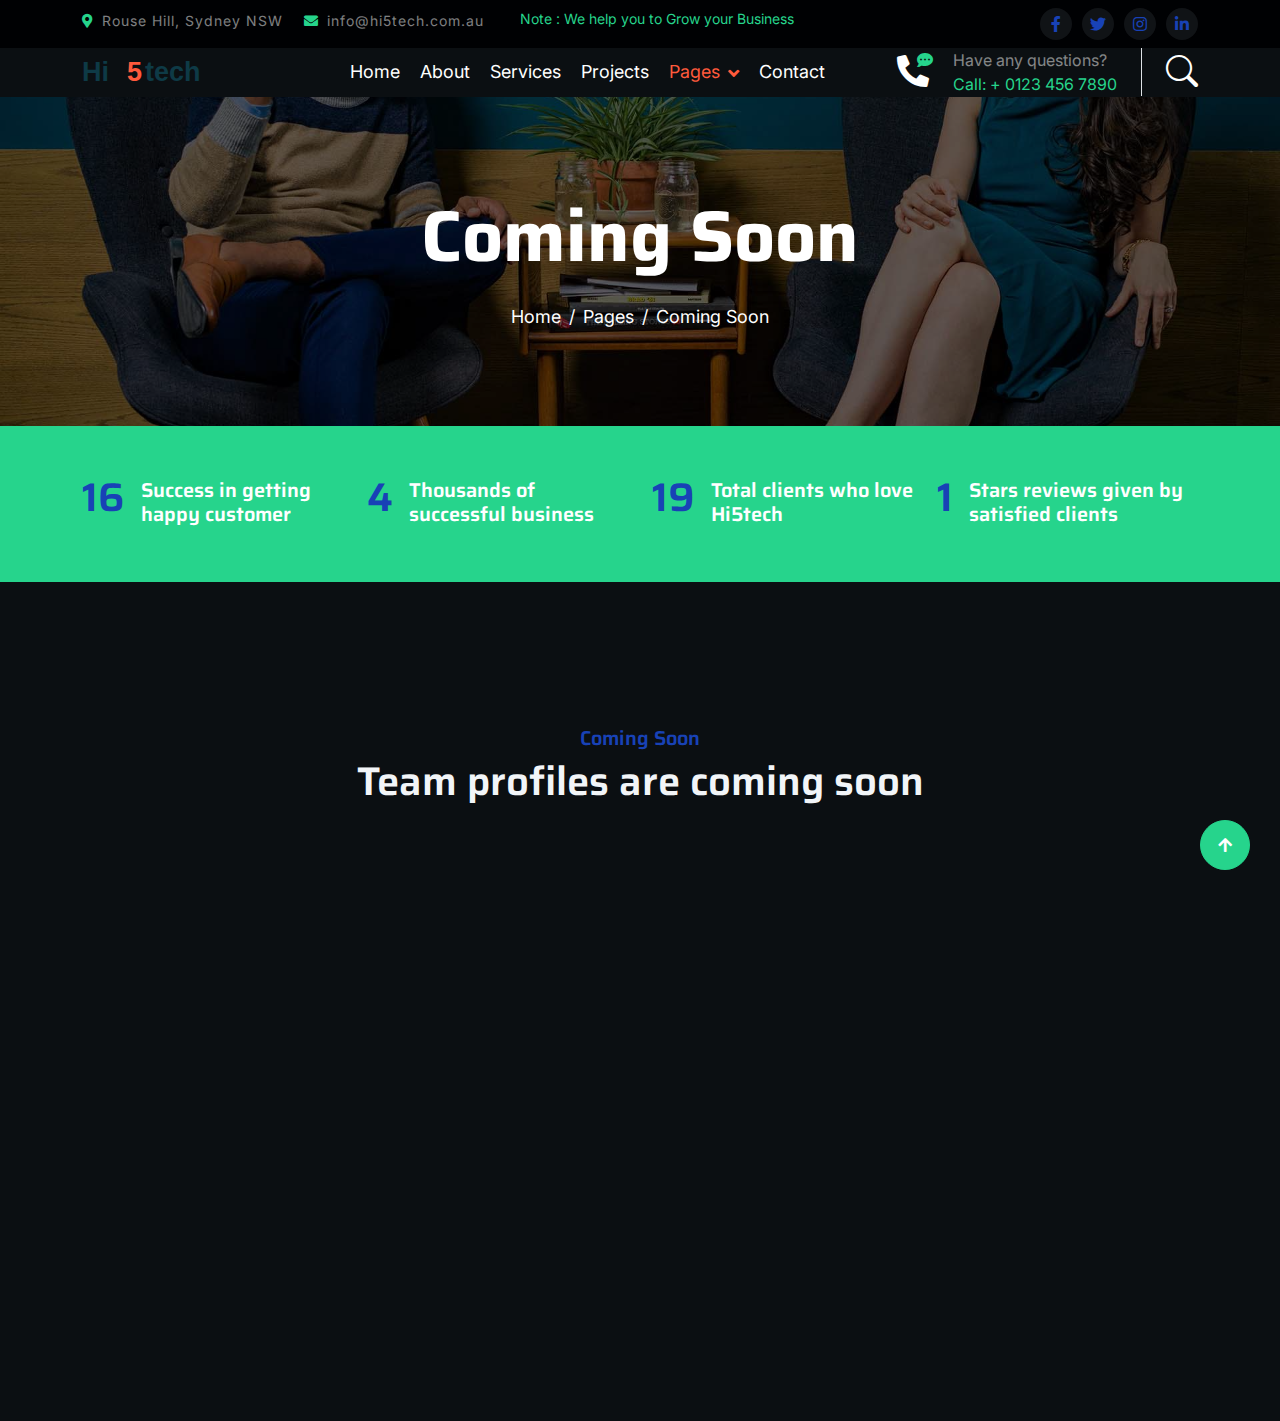
<file: team.html>
<!DOCTYPE html>
<html lang="en">

    <head>
        <meta charset="utf-8">
        <title>Hi5tech - Our Team</title>
        <meta content="width=device-width, initial-scale=1.0" name="viewport">
        <meta content="" name="keywords">
        <meta content="" name="description">

        <!-- Google Web Fonts -->
        <link rel="preconnect" href="https://fonts.googleapis.com">
        <link rel="preconnect" href="https://fonts.gstatic.com" crossorigin>
        <link href="https://fonts.googleapis.com/css2?family=Inter:wght@400;500;600&family=Saira:wght@500;600;700&display=swap" rel="stylesheet"> 

        <!-- Icon Font Stylesheet -->
        <link href="https://cdnjs.cloudflare.com/ajax/libs/font-awesome/5.10.0/css/all.min.css" rel="stylesheet">
        <link href="https://cdn.jsdelivr.net/npm/bootstrap-icons@1.4.1/font/bootstrap-icons.css" rel="stylesheet">

        <!-- Libraries Stylesheet -->
        <link href="lib/animate/animate.min.css" rel="stylesheet">
        <link href="lib/owlcarousel/assets/owl.carousel.min.css" rel="stylesheet">

        <!-- Customized Bootstrap Stylesheet -->
        <link href="css/bootstrap.min.css" rel="stylesheet">

        <!-- Favicon -->
        <link rel="icon" type="image/svg+xml" href="img/hi5tech-mark.svg">

        <!-- Template Stylesheet -->
        <link href="css/style.css?v=dark1" rel="stylesheet">
    </head>

    <body>
        <!-- Spinner Start -->
        <div id="spinner" class="show position-fixed translate-middle w-100 vh-100 top-50 start-50 d-flex align-items-center justify-content-center">
            <div class="spinner-grow text-primary" role="status"></div>
        </div>
        <!-- Spinner End -->

        <!-- Topbar Start -->
        <div class="container-fluid bg-dark py-2 d-none d-md-flex">
            <div class="container">
                <div class="d-flex justify-content-between topbar">
                    <div class="top-info">
                        <small class="me-3 text-white-50"><a href="#"><i class="fas fa-map-marker-alt me-2 text-secondary"></i></a>Rouse Hill, Sydney NSW</small>
                        <small class="me-3 text-white-50"><a href="mailto:info@hi5tech.com.au"><i class="fas fa-envelope me-2 text-secondary"></i></a>info@hi5tech.com.au</small>
                    </div>
                    <div id="note" class="text-secondary d-none d-xl-flex"><small>Note : We help you to Grow your Business</small></div>
                    <div class="top-link">
                        <a href="" class="bg-light nav-fill btn btn-sm-square rounded-circle"><i class="fab fa-facebook-f text-primary"></i></a>
                        <a href="" class="bg-light nav-fill btn btn-sm-square rounded-circle"><i class="fab fa-twitter text-primary"></i></a>
                        <a href="" class="bg-light nav-fill btn btn-sm-square rounded-circle"><i class="fab fa-instagram text-primary"></i></a>
                        <a href="https://www.linkedin.com/company/hi5tech/" class="bg-light nav-fill btn btn-sm-square rounded-circle me-0" target="_blank" rel="noopener"><i class="fab fa-linkedin-in text-primary"></i></a>
                    </div>
                </div>
            </div>
        </div>
        <!-- Topbar End -->

        <!-- Navbar Start -->
        <div class="container-fluid bg-primary">
            <div class="container">
                <nav class="navbar navbar-dark navbar-expand-lg py-0">
                    <a href="index.html" class="navbar-brand d-flex align-items-center gap-2">
                        <img class="brand-logo" src="img/hi5tech-logo.svg" alt="Hi5tech">
                        <span class="visually-hidden">Hi5tech</span>
                    </a>
                    <button type="button" class="navbar-toggler me-0" data-bs-toggle="collapse" data-bs-target="#navbarCollapse">
                        <span class="navbar-toggler-icon"></span>
                    </button>
                    <div class="collapse navbar-collapse bg-transparent" id="navbarCollapse">
                        <div class="navbar-nav ms-auto mx-xl-auto p-0">
                            <a href="index.html" class="nav-item nav-link">Home</a>
                            <a href="about.html" class="nav-item nav-link">About</a>
                            <a href="service.html" class="nav-item nav-link">Services</a>
                            <a href="project.html" class="nav-item nav-link">Projects</a>
                            <div class="nav-item dropdown">
                                <a href="#" class="nav-link dropdown-toggle active" data-bs-toggle="dropdown">Pages</a>
                                <div class="dropdown-menu rounded">
                                    <a href="blog.html" class="dropdown-item">Our Blog</a>
                                    <a href="team.html" class="dropdown-item active">Our Team</a>
                                    <a href="testimonial.html" class="dropdown-item">Testimonial</a>
                                </div>
                            </div>
                            <a href="contact.html" class="nav-item nav-link">Contact</a>
                        </div>
                    </div>
                    <div class="d-none d-xl-flex flex-shrink-0">
                        <div id="phone-tada" class="d-flex align-items-center justify-content-center me-4">
                            <a href="" class="position-relative animated tada infinite">
                                <i class="fa fa-phone-alt text-white fa-2x"></i>
                                <div class="position-absolute" style="top: -7px; left: 20px;">
                                    <span><i class="fa fa-comment-dots text-secondary"></i></span>
                                </div>
                            </a>
                        </div>
                        <div class="d-flex flex-column pe-4 border-end">
                            <span class="text-white-50">Have any questions?</span>
                            <span class="text-secondary">Call: + 0123 456 7890</span>
                        </div>
                        <div class="d-flex align-items-center justify-content-center ms-4 ">
                            <a href="#"><i class="bi bi-search text-white fa-2x"></i> </a>
                        </div>
                    </div>
                </nav>
            </div>
        </div>
        <!-- Navbar End -->

        
        <!-- Page Header Start -->
        <div class="container-fluid page-header py-5">
            <div class="container text-center py-5">
                <h1 class="display-2 text-white mb-4 animated slideInDown">Coming Soon</h1>
                <nav aria-label="breadcrumb animated slideInDown">
                    <ol class="breadcrumb justify-content-center mb-0">
                        <li class="breadcrumb-item"><a href="#">Home</a></li>
                        <li class="breadcrumb-item"><a href="#">Pages</a></li>
                        <li class="breadcrumb-item" aria-current="page">Coming Soon</li>
                    </ol>
                </nav>
            </div>
        </div>
        <!-- Page Header End -->


        <!-- Fact Start -->
        <div class="container-fluid bg-secondary py-5">
            <div class="container">
                <div class="row">
                    <div class="col-lg-3 wow fadeIn" data-wow-delay=".1s">
                        <div class="d-flex counter">
                            <h1 class="me-3 text-primary counter-value">99</h1>
                            <h5 class="text-white mt-1">Success in getting happy customer</h5>
                        </div>
                    </div>
                    <div class="col-lg-3 wow fadeIn" data-wow-delay=".3s">
                        <div class="d-flex counter">
                            <h1 class="me-3 text-primary counter-value">25</h1>
                            <h5 class="text-white mt-1">Thousands of successful business</h5>
                        </div>
                    </div>
                    <div class="col-lg-3 wow fadeIn" data-wow-delay=".5s">
                        <div class="d-flex counter">
                            <h1 class="me-3 text-primary counter-value">120</h1>
                            <h5 class="text-white mt-1">Total clients who love Hi5tech</h5>
                        </div>
                    </div>
                    <div class="col-lg-3 wow fadeIn" data-wow-delay=".7s">
                        <div class="d-flex counter">
                            <h1 class="me-3 text-primary counter-value">5</h1>
                            <h5 class="text-white mt-1">Stars reviews given by satisfied clients</h5>
                        </div>
                    </div>
                </div>
            </div>
        </div>
        <!-- Fact End -->


        <!-- Team Start -->
        <div class="container-fluid py-5 my-5 team">
            <div class="container py-5">
                <div class="text-center mx-auto pb-5 wow fadeIn" data-wow-delay=".3s" style="max-width: 600px;">
                    <h5 class="text-primary">Coming Soon</h5>
                    <h1>Team profiles are coming soon</h1>
                </div>
                <div class="owl-carousel team-carousel d-none wow fadeIn" data-wow-delay=".5s">
                    <div class="rounded team-item">
                        <div class="team-content">
                            <div class="team-img-icon">
                                <div class="team-img rounded-circle">
                                    <img src="img/team-1.jpg" class="img-fluid w-100 rounded-circle" alt="">
                                </div>
                                <div class="team-name text-center py-3">
                                    <h4 class="">Full Name</h4>
                                    <p class="m-0">Designation</p>
                                </div>
                                <div class="team-icon d-flex justify-content-center pb-4">
                                    <a class="btn btn-square btn-secondary text-white rounded-circle m-1" href=""><i class="fab fa-facebook-f"></i></a>
                                    <a class="btn btn-square btn-secondary text-white rounded-circle m-1" href=""><i class="fab fa-twitter"></i></a>
                                    <a class="btn btn-square btn-secondary text-white rounded-circle m-1" href=""><i class="fab fa-instagram"></i></a>
                                    <a class="btn btn-square btn-secondary text-white rounded-circle m-1" href="https://www.linkedin.com/company/hi5tech/" target="_blank" rel="noopener"><i class="fab fa-linkedin-in"></i></a>
                                </div>
                            </div>
                        </div>
                    </div>
                    <div class="rounded team-item">
                        <div class="team-content">
                            <div class="team-img-icon">
                                <div class="team-img rounded-circle">
                                    <img src="img/team-2.jpg" class="img-fluid w-100 rounded-circle" alt="">
                                </div>
                                <div class="team-name text-center py-3">
                                    <h4 class="">Full Name</h4>
                                    <p class="m-0">Designation</p>
                                </div>
                                <div class="team-icon d-flex justify-content-center pb-4">
                                    <a class="btn btn-square btn-secondary text-white rounded-circle m-1" href=""><i class="fab fa-facebook-f"></i></a>
                                    <a class="btn btn-square btn-secondary text-white rounded-circle m-1" href=""><i class="fab fa-twitter"></i></a>
                                    <a class="btn btn-square btn-secondary text-white rounded-circle m-1" href=""><i class="fab fa-instagram"></i></a>
                                    <a class="btn btn-square btn-secondary text-white rounded-circle m-1" href="https://www.linkedin.com/company/hi5tech/" target="_blank" rel="noopener"><i class="fab fa-linkedin-in"></i></a>
                                </div>
                            </div>
                        </div>
                    </div>
                    <div class="rounded team-item">
                        <div class="team-content">
                            <div class="team-img-icon">
                                <div class="team-img rounded-circle">
                                    <img src="img/team-3.jpg" class="img-fluid w-100 rounded-circle" alt="">
                                </div>
                                <div class="team-name text-center py-3">
                                    <h4 class="">Full Name</h4>
                                    <p class="m-0">Designation</p>
                                </div>
                                <div class="team-icon d-flex justify-content-center pb-4">
                                    <a class="btn btn-square btn-secondary text-white rounded-circle m-1" href=""><i class="fab fa-facebook-f"></i></a>
                                    <a class="btn btn-square btn-secondary text-white rounded-circle m-1" href=""><i class="fab fa-twitter"></i></a>
                                    <a class="btn btn-square btn-secondary text-white rounded-circle m-1" href=""><i class="fab fa-instagram"></i></a>
                                    <a class="btn btn-square btn-secondary text-white rounded-circle m-1" href="https://www.linkedin.com/company/hi5tech/" target="_blank" rel="noopener"><i class="fab fa-linkedin-in"></i></a>
                                </div>
                            </div>
                        </div>
                    </div>
                    <div class="rounded team-item">
                        <div class="team-content">
                            <div class="team-img-icon">
                                <div class="team-img rounded-circle">
                                    <img src="img/team-4.jpg" class="img-fluid w-100 rounded-circle" alt="">
                                </div>
                                <div class="team-name text-center py-3">
                                    <h4 class="">Full Name</h4>
                                    <p class="m-0">Designation</p>
                                </div>
                                <div class="team-icon d-flex justify-content-center pb-4">
                                    <a class="btn btn-square btn-secondary text-white rounded-circle m-1" href=""><i class="fab fa-facebook-f"></i></a>
                                    <a class="btn btn-square btn-secondary text-white rounded-circle m-1" href=""><i class="fab fa-twitter"></i></a>
                                    <a class="btn btn-square btn-secondary text-white rounded-circle m-1" href=""><i class="fab fa-instagram"></i></a>
                                    <a class="btn btn-square btn-secondary text-white rounded-circle m-1" href="https://www.linkedin.com/company/hi5tech/" target="_blank" rel="noopener"><i class="fab fa-linkedin-in"></i></a>
                                </div>
                            </div>
                        </div>
                    </div>
                </div>
            </div>
        </div>
        <!-- Team End -->


        <!-- Footer Start -->
         <div class="container-fluid footer bg-dark wow fadeIn" data-wow-delay=".3s">
            <div class="container pt-5 pb-4">
                <div class="row g-5">
                    <div class="col-lg-3 col-md-6">
                        <a href="index.html">
                            <h1 class="text-white fw-bold d-block">High<span class="text-secondary">Tech</span> </h1>
                        </a>
                        <p class="mt-4 text-light">Lorem ipsum dolor sit amet consectetur adipisicing elit. Soluta facere delectus qui placeat inventore consectetur repellendus optio debitis.</p>
                        <div class="d-flex hightech-link">
                            <a href="" class="btn-light nav-fill btn btn-square rounded-circle me-2"><i class="fab fa-facebook-f text-primary"></i></a>
                            <a href="" class="btn-light nav-fill btn btn-square rounded-circle me-2"><i class="fab fa-twitter text-primary"></i></a>
                            <a href="" class="btn-light nav-fill btn btn-square rounded-circle me-2"><i class="fab fa-instagram text-primary"></i></a>
                            <a href="https://www.linkedin.com/company/hi5tech/" class="btn-light nav-fill btn btn-square rounded-circle me-0" target="_blank" rel="noopener"><i class="fab fa-linkedin-in text-primary"></i></a>
                        </div>
                    </div>
                    <div class="col-lg-3 col-md-6">
                        <a href="#" class="h3 text-secondary">Short Link</a>
                        <div class="mt-4 d-flex flex-column short-link">
                            <a href="" class="mb-2 text-white"><i class="fas fa-angle-right text-secondary me-2"></i>About us</a>
                            <a href="" class="mb-2 text-white"><i class="fas fa-angle-right text-secondary me-2"></i>Contact us</a>
                            <a href="" class="mb-2 text-white"><i class="fas fa-angle-right text-secondary me-2"></i>Our Services</a>
                            <a href="" class="mb-2 text-white"><i class="fas fa-angle-right text-secondary me-2"></i>Our Projects</a>
                            <a href="" class="mb-2 text-white"><i class="fas fa-angle-right text-secondary me-2"></i>Latest Blog</a>
                        </div>
                    </div>
                    <div class="col-lg-3 col-md-6">
                        <a href="#" class="h3 text-secondary">Help Link</a>
                        <div class="mt-4 d-flex flex-column help-link">
                            <a href="" class="mb-2 text-white"><i class="fas fa-angle-right text-secondary me-2"></i>Terms Of use</a>
                            <a href="" class="mb-2 text-white"><i class="fas fa-angle-right text-secondary me-2"></i>Privacy Policy</a>
                            <a href="" class="mb-2 text-white"><i class="fas fa-angle-right text-secondary me-2"></i>Helps</a>
                            <a href="" class="mb-2 text-white"><i class="fas fa-angle-right text-secondary me-2"></i>FAQs</a>
                            <a href="" class="mb-2 text-white"><i class="fas fa-angle-right text-secondary me-2"></i>Contact</a>
                        </div>
                    </div>
                    <div class="col-lg-3 col-md-6">
                        <a href="#" class="h3 text-secondary">Contact Us</a>
                        <div class="text-white mt-4 d-flex flex-column contact-link">
                            <a href="#" class="pb-3 text-light border-bottom border-primary"><i class="fas fa-map-marker-alt text-secondary me-2"></i> Rouse Hill, Sydney NSW</a>
                            <a href="#" class="py-3 text-light border-bottom border-primary"><i class="fas fa-phone-alt text-secondary me-2"></i> +123 456 7890</a>
                            <a href="mailto:info@hi5tech.com.au" class="py-3 text-light border-bottom border-primary"><i class="fas fa-envelope text-secondary me-2"></i> info@hi5tech.com.au</a>
                        </div>
                    </div>
                </div>
                <hr class="text-light mt-5 mb-4">
                <div class="row">
                    <div class="col-md-6 text-center text-md-start">
                        <span class="text-light"><a href="#" class="text-secondary"><i class="fas fa-copyright text-secondary me-2"></i>Your Site Name</a>, All right reserved.</span>
                    </div>
                    <div class="col-md-6 text-center text-md-end">
                        <!--/*** This template is free as long as you keep the footer author’s credit link/attribution link/backlink. If you'd like to use the template without the footer author’s credit link/attribution link/backlink, you can purchase the Credit Removal License from "https://htmlcodex.com/credit-removal". Thank you for your support. ***/-->
                        <span class="text-light">Designed By<a href="https://htmlcodex.com" class="text-secondary">HTML Codex</a> Distributed By <a href="https://themewagon.com">ThemeWagon</a></span>
                    </div>
                </div>
            </div>
        </div>
        <!-- Footer End -->


        <!-- Back to Top -->
        <a href="#" class="btn btn-secondary btn-square rounded-circle back-to-top"><i class="fa fa-arrow-up text-white"></i></a>

        
        <!-- JavaScript Libraries -->
        <script src="https://ajax.googleapis.com/ajax/libs/jquery/3.6.4/jquery.min.js"></script>
        <script src="https://cdn.jsdelivr.net/npm/bootstrap@5.0.0/dist/js/bootstrap.bundle.min.js"></script>
        <script src="lib/wow/wow.min.js"></script>
        <script src="lib/easing/easing.min.js"></script>
        <script src="lib/waypoints/waypoints.min.js"></script>
        <script src="lib/owlcarousel/owl.carousel.min.js"></script>

        <!-- Template Javascript -->
        <script src="js/main.js"></script>
    </body>

</html>
</file>
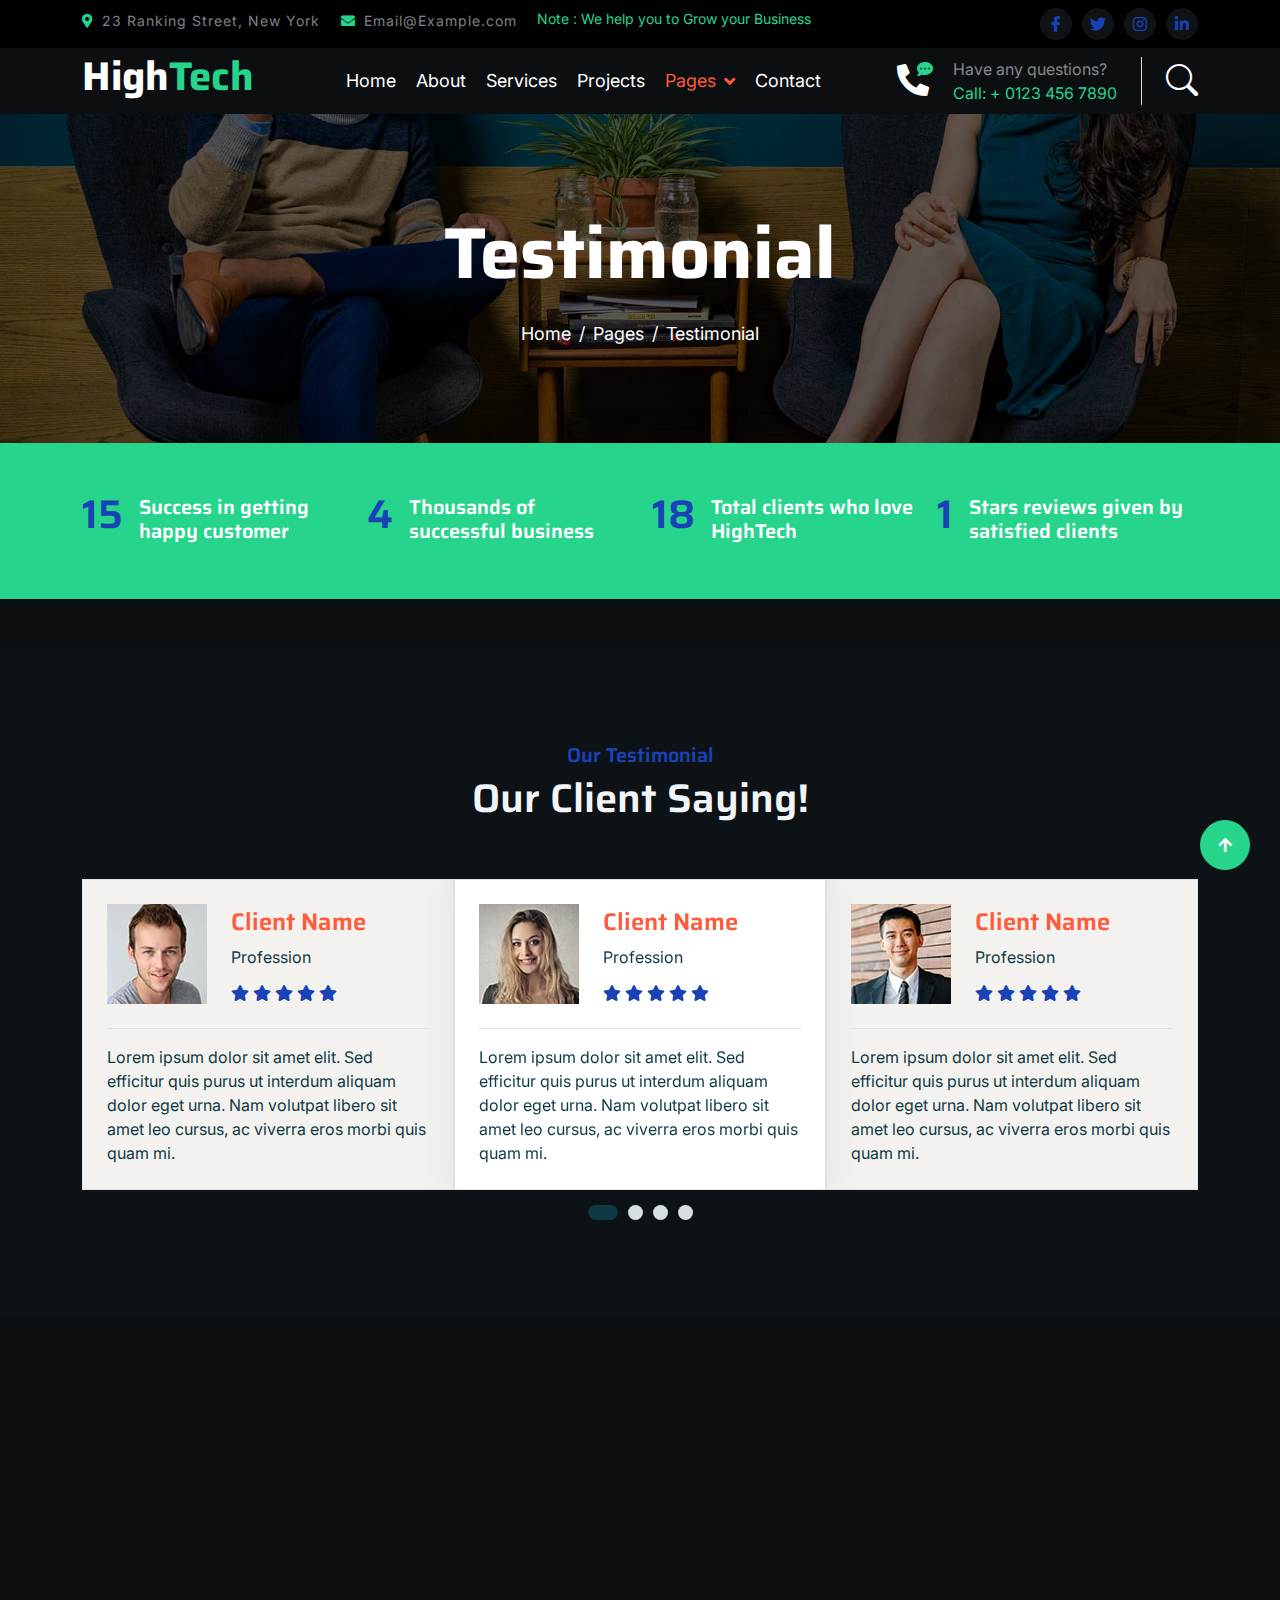
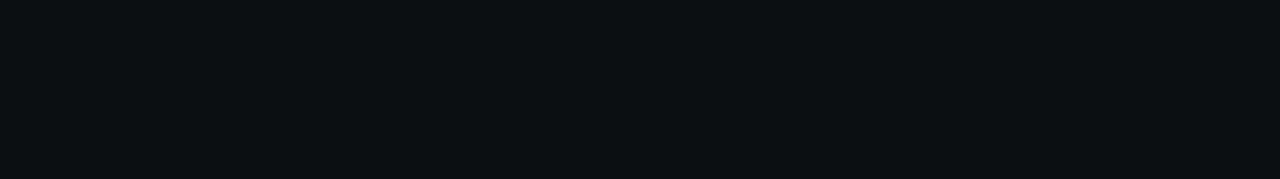
<file: testimonial.html>
<!DOCTYPE html>
<html lang="en">

    <head>
        <meta charset="utf-8">
        <title>HighTech - IT Solutions Website Template</title>
        <meta content="width=device-width, initial-scale=1.0" name="viewport">
        <meta content="" name="keywords">
        <meta content="" name="description">

        <!-- Google Web Fonts -->
        <link rel="preconnect" href="https://fonts.googleapis.com">
        <link rel="preconnect" href="https://fonts.gstatic.com" crossorigin>
        <link href="https://fonts.googleapis.com/css2?family=Inter:wght@400;500;600&family=Saira:wght@500;600;700&display=swap" rel="stylesheet"> 

        <!-- Icon Font Stylesheet -->
        <link href="https://cdnjs.cloudflare.com/ajax/libs/font-awesome/5.10.0/css/all.min.css" rel="stylesheet">
        <link href="https://cdn.jsdelivr.net/npm/bootstrap-icons@1.4.1/font/bootstrap-icons.css" rel="stylesheet">

        <!-- Libraries Stylesheet -->
        <link href="lib/animate/animate.min.css" rel="stylesheet">
        <link href="lib/owlcarousel/assets/owl.carousel.min.css" rel="stylesheet">

        <!-- Customized Bootstrap Stylesheet -->
        <link href="css/bootstrap.min.css" rel="stylesheet">

        <!-- Template Stylesheet -->
        <link href="css/style.css" rel="stylesheet">
    </head>

    <body>
        <!-- Spinner Start -->
        <div id="spinner" class="show position-fixed translate-middle w-100 vh-100 top-50 start-50 d-flex align-items-center justify-content-center">
            <div class="spinner-grow text-primary" role="status"></div>
        </div>
        <!-- Spinner End -->

        <!-- Topbar Start -->
        <div class="container-fluid bg-dark py-2 d-none d-md-flex">
            <div class="container">
                <div class="d-flex justify-content-between topbar">
                    <div class="top-info">
                        <small class="me-3 text-white-50"><a href="#"><i class="fas fa-map-marker-alt me-2 text-secondary"></i></a>23 Ranking Street, New York</small>
                        <small class="me-3 text-white-50"><a href="#"><i class="fas fa-envelope me-2 text-secondary"></i></a>Email@Example.com</small>
                    </div>
                    <div id="note" class="text-secondary d-none d-xl-flex"><small>Note : We help you to Grow your Business</small></div>
                    <div class="top-link">
                        <a href="" class="bg-light nav-fill btn btn-sm-square rounded-circle"><i class="fab fa-facebook-f text-primary"></i></a>
                        <a href="" class="bg-light nav-fill btn btn-sm-square rounded-circle"><i class="fab fa-twitter text-primary"></i></a>
                        <a href="" class="bg-light nav-fill btn btn-sm-square rounded-circle"><i class="fab fa-instagram text-primary"></i></a>
                        <a href="" class="bg-light nav-fill btn btn-sm-square rounded-circle me-0"><i class="fab fa-linkedin-in text-primary"></i></a>
                    </div>
                </div>
            </div>
        </div>
        <!-- Topbar End -->

        <!-- Navbar Start -->
        <div class="container-fluid bg-primary">
            <div class="container">
                <nav class="navbar navbar-dark navbar-expand-lg py-0">
                    <a href="index.html" class="navbar-brand">
                        <h1 class="text-white fw-bold d-block">High<span class="text-secondary">Tech</span> </h1>
                    </a>
                    <button type="button" class="navbar-toggler me-0" data-bs-toggle="collapse" data-bs-target="#navbarCollapse">
                        <span class="navbar-toggler-icon"></span>
                    </button>
                    <div class="collapse navbar-collapse bg-transparent" id="navbarCollapse">
                        <div class="navbar-nav ms-auto mx-xl-auto p-0">
                            <a href="index.html" class="nav-item nav-link">Home</a>
                            <a href="about.html" class="nav-item nav-link">About</a>
                            <a href="service.html" class="nav-item nav-link">Services</a>
                            <a href="project.html" class="nav-item nav-link">Projects</a>
                            <div class="nav-item dropdown">
                                <a href="#" class="nav-link dropdown-toggle active" data-bs-toggle="dropdown">Pages</a>
                                <div class="dropdown-menu rounded">
                                    <a href="blog.html" class="dropdown-item">Our Blog</a>
                                    <a href="team.html" class="dropdown-item">Our Team</a>
                                    <a href="testimonial.html" class="dropdown-item active">Testimonial</a>
                                    <a href="404.html" class="dropdown-item">404 Page</a>
                                </div>
                            </div>
                            <a href="contact.html" class="nav-item nav-link">Contact</a>
                        </div>
                    </div>
                    <div class="d-none d-xl-flex flex-shrink-0">
                        <div id="phone-tada" class="d-flex align-items-center justify-content-center me-4">
                            <a href="" class="position-relative animated tada infinite">
                                <i class="fa fa-phone-alt text-white fa-2x"></i>
                                <div class="position-absolute" style="top: -7px; left: 20px;">
                                    <span><i class="fa fa-comment-dots text-secondary"></i></span>
                                </div>
                            </a>
                        </div>
                        <div class="d-flex flex-column pe-4 border-end">
                            <span class="text-white-50">Have any questions?</span>
                            <span class="text-secondary">Call: + 0123 456 7890</span>
                        </div>
                        <div class="d-flex align-items-center justify-content-center ms-4 ">
                            <a href="#"><i class="bi bi-search text-white fa-2x"></i> </a>
                        </div>
                    </div>
                </nav>
            </div>
        </div>
        <!-- Navbar End -->

        
        <!-- Page Header Start -->
        <div class="container-fluid page-header py-5">
            <div class="container text-center py-5">
                <h1 class="display-2 text-white mb-4 animated slideInDown">Testimonial</h1>
                <nav aria-label="breadcrumb animated slideInDown">
                    <ol class="breadcrumb justify-content-center mb-0">
                        <li class="breadcrumb-item"><a href="#">Home</a></li>
                        <li class="breadcrumb-item"><a href="#">Pages</a></li>
                        <li class="breadcrumb-item" aria-current="page">Testimonial</li>
                    </ol>
                </nav>
            </div>
        </div>
        <!-- Page Header End -->


        <!-- Fact Start -->
        <div class="container-fluid bg-secondary py-5">
            <div class="container">
                <div class="row">
                    <div class="col-lg-3 wow fadeIn" data-wow-delay=".1s">
                        <div class="d-flex counter">
                            <h1 class="me-3 text-primary counter-value">99</h1>
                            <h5 class="text-white mt-1">Success in getting happy customer</h5>
                        </div>
                    </div>
                    <div class="col-lg-3 wow fadeIn" data-wow-delay=".3s">
                        <div class="d-flex counter">
                            <h1 class="me-3 text-primary counter-value">25</h1>
                            <h5 class="text-white mt-1">Thousands of successful business</h5>
                        </div>
                    </div>
                    <div class="col-lg-3 wow fadeIn" data-wow-delay=".5s">
                        <div class="d-flex counter">
                            <h1 class="me-3 text-primary counter-value">120</h1>
                            <h5 class="text-white mt-1">Total clients who love HighTech</h5>
                        </div>
                    </div>
                    <div class="col-lg-3 wow fadeIn" data-wow-delay=".7s">
                        <div class="d-flex counter">
                            <h1 class="me-3 text-primary counter-value">5</h1>
                            <h5 class="text-white mt-1">Stars reviews given by satisfied clients</h5>
                        </div>
                    </div>
                </div>
            </div>
        </div>
        <!-- Fact End -->


        <!-- Testimonial Start -->
        <div class="container-fluid testimonial py-5 my-5">
            <div class="container py-5">
                <div class="text-center mx-auto pb-5 wow fadeIn" data-wow-delay=".3s" style="max-width: 600px;">
                    <h5 class="text-primary">Our Testimonial</h5>
                    <h1>Our Client Saying!</h1>
                </div>
                <div class="owl-carousel testimonial-carousel wow fadeIn" data-wow-delay=".5s">
                    <div class="testimonial-item border p-4">
                        <div class="d-flex align-items-center">
                            <div class="">
                                <img src="img/testimonial-1.jpg" alt="">
                            </div>
                            <div class="ms-4">
                                <h4 class="text-secondary">Client Name</h4>
                                <p class="m-0 pb-3">Profession</p>
                                <div class="d-flex pe-5">
                                    <i class="fas fa-star me-1 text-primary"></i>
                                    <i class="fas fa-star me-1 text-primary"></i>
                                    <i class="fas fa-star me-1 text-primary"></i>
                                    <i class="fas fa-star me-1 text-primary"></i>
                                    <i class="fas fa-star me-1 text-primary"></i>
                                </div>
                            </div>
                        </div>
                        <div class="border-top mt-4 pt-3">
                            <p class="mb-0">Lorem ipsum dolor sit amet elit. Sed efficitur quis purus ut interdum aliquam dolor eget urna. Nam volutpat libero sit amet leo cursus, ac viverra eros morbi quis quam mi.</p>
                        </div>
                    </div>
                    <div class="testimonial-item border p-4">
                        <div class=" d-flex align-items-center">
                            <div class="">
                                <img src="img/testimonial-2.jpg" alt="">
                            </div>
                            <div class="ms-4">
                                <h4 class="text-secondary">Client Name</h4>
                                <p class="m-0 pb-3">Profession</p>
                                <div class="d-flex pe-5">
                                    <i class="fas fa-star me-1 text-primary"></i>
                                    <i class="fas fa-star me-1 text-primary"></i>
                                    <i class="fas fa-star me-1 text-primary"></i>
                                    <i class="fas fa-star me-1 text-primary"></i>
                                    <i class="fas fa-star me-1 text-primary"></i>
                                </div>
                            </div>
                        </div>
                        <div class="border-top mt-4 pt-3">
                            <p class="mb-0">Lorem ipsum dolor sit amet elit. Sed efficitur quis purus ut interdum aliquam dolor eget urna. Nam volutpat libero sit amet leo cursus, ac viverra eros morbi quis quam mi.</p>
                        </div>
                    </div>
                    <div class="testimonial-item border p-4">
                        <div class=" d-flex align-items-center">
                            <div class="">
                                <img src="img/testimonial-3.jpg" alt="">
                            </div>
                            <div class="ms-4">
                                <h4 class="text-secondary">Client Name</h4>
                                <p class="m-0 pb-3">Profession</p>
                                <div class="d-flex pe-5">
                                    <i class="fas fa-star me-1 text-primary"></i>
                                    <i class="fas fa-star me-1 text-primary"></i>
                                    <i class="fas fa-star me-1 text-primary"></i>
                                    <i class="fas fa-star me-1 text-primary"></i>
                                    <i class="fas fa-star me-1 text-primary"></i>
                                </div>
                            </div>
                        </div>
                        <div class="border-top mt-4 pt-3">
                            <p class="mb-0">Lorem ipsum dolor sit amet elit. Sed efficitur quis purus ut interdum aliquam dolor eget urna. Nam volutpat libero sit amet leo cursus, ac viverra eros morbi quis quam mi.</p>
                        </div>
                    </div>
                    <div class="testimonial-item border p-4">
                        <div class=" d-flex align-items-center">
                            <div class="">
                                <img src="img/testimonial-4.jpg" alt="">
                            </div>
                            <div class="ms-4">
                                <h4 class="text-secondary">Client Name</h4>
                                <p class="m-0 pb-3">Profession</p>
                                <div class="d-flex pe-5">
                                    <i class="fas fa-star me-1 text-primary"></i>
                                    <i class="fas fa-star me-1 text-primary"></i>
                                    <i class="fas fa-star me-1 text-primary"></i>
                                    <i class="fas fa-star me-1 text-primary"></i>
                                    <i class="fas fa-star me-1 text-primary"></i>
                                </div>
                            </div>
                        </div>
                        <div class="border-top mt-4 pt-3">
                            <p class="mb-0">Lorem ipsum dolor sit amet elit. Sed efficitur quis purus ut interdum aliquam dolor eget urna. Nam volutpat libero sit amet leo cursus, ac viverra eros morbi quis quam mi.</p>
                        </div>
                    </div>
                </div>
            </div>
        </div>

        <!-- Testimonial End -->


        <!-- Footer Start -->
         <div class="container-fluid footer bg-dark wow fadeIn" data-wow-delay=".3s">
            <div class="container pt-5 pb-4">
                <div class="row g-5">
                    <div class="col-lg-3 col-md-6">
                        <a href="index.html">
                            <h1 class="text-white fw-bold d-block">High<span class="text-secondary">Tech</span> </h1>
                        </a>
                        <p class="mt-4 text-light">Lorem ipsum dolor sit amet consectetur adipisicing elit. Soluta facere delectus qui placeat inventore consectetur repellendus optio debitis.</p>
                        <div class="d-flex hightech-link">
                            <a href="" class="btn-light nav-fill btn btn-square rounded-circle me-2"><i class="fab fa-facebook-f text-primary"></i></a>
                            <a href="" class="btn-light nav-fill btn btn-square rounded-circle me-2"><i class="fab fa-twitter text-primary"></i></a>
                            <a href="" class="btn-light nav-fill btn btn-square rounded-circle me-2"><i class="fab fa-instagram text-primary"></i></a>
                            <a href="" class="btn-light nav-fill btn btn-square rounded-circle me-0"><i class="fab fa-linkedin-in text-primary"></i></a>
                        </div>
                    </div>
                    <div class="col-lg-3 col-md-6">
                        <a href="#" class="h3 text-secondary">Short Link</a>
                        <div class="mt-4 d-flex flex-column short-link">
                            <a href="" class="mb-2 text-white"><i class="fas fa-angle-right text-secondary me-2"></i>About us</a>
                            <a href="" class="mb-2 text-white"><i class="fas fa-angle-right text-secondary me-2"></i>Contact us</a>
                            <a href="" class="mb-2 text-white"><i class="fas fa-angle-right text-secondary me-2"></i>Our Services</a>
                            <a href="" class="mb-2 text-white"><i class="fas fa-angle-right text-secondary me-2"></i>Our Projects</a>
                            <a href="" class="mb-2 text-white"><i class="fas fa-angle-right text-secondary me-2"></i>Latest Blog</a>
                        </div>
                    </div>
                    <div class="col-lg-3 col-md-6">
                        <a href="#" class="h3 text-secondary">Help Link</a>
                        <div class="mt-4 d-flex flex-column help-link">
                            <a href="" class="mb-2 text-white"><i class="fas fa-angle-right text-secondary me-2"></i>Terms Of use</a>
                            <a href="" class="mb-2 text-white"><i class="fas fa-angle-right text-secondary me-2"></i>Privacy Policy</a>
                            <a href="" class="mb-2 text-white"><i class="fas fa-angle-right text-secondary me-2"></i>Helps</a>
                            <a href="" class="mb-2 text-white"><i class="fas fa-angle-right text-secondary me-2"></i>FAQs</a>
                            <a href="" class="mb-2 text-white"><i class="fas fa-angle-right text-secondary me-2"></i>Contact</a>
                        </div>
                    </div>
                    <div class="col-lg-3 col-md-6">
                        <a href="#" class="h3 text-secondary">Contact Us</a>
                        <div class="text-white mt-4 d-flex flex-column contact-link">
                            <a href="#" class="pb-3 text-light border-bottom border-primary"><i class="fas fa-map-marker-alt text-secondary me-2"></i> 123 Street, New York, USA</a>
                            <a href="#" class="py-3 text-light border-bottom border-primary"><i class="fas fa-phone-alt text-secondary me-2"></i> +123 456 7890</a>
                            <a href="#" class="py-3 text-light border-bottom border-primary"><i class="fas fa-envelope text-secondary me-2"></i> info@example.com</a>
                        </div>
                    </div>
                </div>
                <hr class="text-light mt-5 mb-4">
                <div class="row">
                    <div class="col-md-6 text-center text-md-start">
                        <span class="text-light"><a href="#" class="text-secondary"><i class="fas fa-copyright text-secondary me-2"></i>Your Site Name</a>, All right reserved.</span>
                    </div>
                    <div class="col-md-6 text-center text-md-end">
                        <!--/*** This template is free as long as you keep the footer author’s credit link/attribution link/backlink. If you'd like to use the template without the footer author’s credit link/attribution link/backlink, you can purchase the Credit Removal License from "https://htmlcodex.com/credit-removal". Thank you for your support. ***/-->
                        <span class="text-light">Designed By<a href="https://htmlcodex.com" class="text-secondary">HTML Codex</a> Distributed By <a href="https://themewagon.com">ThemeWagon</a></span>
                    </div>
                </div>
            </div>
        </div>
        <!-- Footer End -->


        <!-- Back to Top -->
        <a href="#" class="btn btn-secondary btn-square rounded-circle back-to-top"><i class="fa fa-arrow-up text-white"></i></a>

        
        <!-- JavaScript Libraries -->
        <script src="https://ajax.googleapis.com/ajax/libs/jquery/3.6.4/jquery.min.js"></script>
        <script src="https://cdn.jsdelivr.net/npm/bootstrap@5.0.0/dist/js/bootstrap.bundle.min.js"></script>
        <script src="lib/wow/wow.min.js"></script>
        <script src="lib/easing/easing.min.js"></script>
        <script src="lib/waypoints/waypoints.min.js"></script>
        <script src="lib/owlcarousel/owl.carousel.min.js"></script>

        <!-- Template Javascript -->
        <script src="js/main.js"></script>
    </body>

</html>
</file>
<file: css/style.css>
/* ============================================
   CENTRALIZED COLOR PALETTE
   Update all colors here in one place
   ============================================ */
:root {
    /* Primary Colors */
    --bs-primary: #0E3A46; /* Deep teal */
    --bs-primary-hover: #0B2C35; /* Darker teal */
    --bs-primary-overlay: rgba(14, 58, 70, 0.85); /* Semi-transparent teal */

    /* Secondary Colors */
    --bs-secondary: #FF5A3C; /* Hi5 accent orange-red */
    --bs-secondary-hover: #ff7a61; /* Lighter orange-red */
    --bs-secondary-hover-alt: #ff6a51; /* Alternative hover */

    /* Dark Theme - Backgrounds */
    --bg-body: #0B0F12; /* Main body background */
    --bg-header: #0B0F12; /* Header bar background */
    --bg-light: #101316; /* Light background (cards, sections) */
    --bg-testimonial: #0D1216; /* Testimonial section */
    --bg-footer: #0A0D10; /* Footer background */

    /* Dark Theme - Text Colors */
    --text-body: #E6E6E6; /* Body text */
    --text-heading: #F2F5F8; /* Headings */
    --text-white-50: rgba(255, 255, 255, 0.5); /* Semi-transparent white */

    /* Accent Colors */
    --accent-green: #26d48c; /* Contact map/form */

    /* Testimonial Colors */
    --testimonial-card: #F4F2EE; /* Light beige card */
    --testimonial-center: #FFFFFF; /* Center card white */
    --testimonial-text: #0E3A46; /* Dark text on light cards */
    --testimonial-dot: #d7dfe3; /* Carousel dot */
    --testimonial-shadow: #DDDDDD; /* Box shadow */
}

/* Brand overrides for Bootstrap */
:root {
    --bs-primary: #0E3A46;
    --bs-secondary: #FF5A3C;
}

a { color: var(--bs-primary); }
a:hover { color: var(--bs-primary-hover); }

/* Slightly tighter logo control */
.brand-logo { height: 36px; width: auto; display: block; }

/* Global dark theme */
body { background-color: var(--bg-body); color: var(--text-body); }
h1, h2, h3, h4, h5, h6 { color: var(--text-heading); }
/* Make the header bar black while keeping primary for CTAs */
.container-fluid.bg-primary { background-color: var(--bg-header) !important; }
.bg-light { background-color: var(--bg-light) !important; }
.testimonial { background-color: var(--bg-testimonial); }
.footer { background-color: var(--bg-footer); }

/* Footer email contrast */
.footer .contact-link a[href^="mailto:"] {
    color: var(--bs-secondary) !important;
}
.footer .contact-link a[href^="mailto:"]:hover {
    color: var(--bs-secondary-hover) !important;
}

/* Contact cards email contrast */
.contact-detail a.h5,
.contact-detail a[href^="mailto:"] {
    color: var(--bs-secondary) !important;
    text-decoration: none;
}
.contact-detail a.h5:hover,
.contact-detail a[href^="mailto:"]:hover {
    color: var(--bs-secondary-hover) !important;
}

/*** Spinner Start ***/

#spinner {
    opacity: 0;
    visibility: hidden;
    transition: opacity .8s ease-out, visibility 0s linear .5s;
    z-index: 99999;
 }

 #spinner.show {
     transition: opacity .8s ease-out, visibility 0s linear .0s;
     visibility: visible;
     opacity: 1;
 }

/*** Spinner End ***/


/*** Button Start ***/
.btn {
    font-weight: 600;
    transition: .5s;
}

.btn-square {
    width: 38px;
    height: 38px;
}

.btn-sm-square {
    width: 32px;
    height: 32px;
}

.btn-md-square {
    width: 46px;
    height: 46px;
}

.btn-lg-square {
    width: 58px;
    height: 58px;
}

.btn-square,
.btn-sm-square,
.btn-md-square,
.btn-lg-square {
    padding: 0;
    display: flex;
    align-items: center;
    justify-content: center;
    font-weight: normal;
}

.back-to-top {
    position: fixed;
    width: 50px;
    height: 50px;
    right: 30px;
    bottom: 30px;
    z-index: 99;
}

/*** Button End ***/


/*** Topbar Start ***/

.topbar .top-info {
    letter-spacing: 1px;
}

.topbar .top-link {
    display: flex;
    align-items: center;
    justify-content: center;
}

.topbar .top-link a {
    margin-right: 10px;
}

#note {
    width: 500px;
    overflow: hidden;
}

#note small {
    position: relative;
    display: inline-block;
    animation: mymove 5s infinite;
    animation-timing-function: all;
}

@keyframes mymove {
    from {left: -100%;}
    to {left: 100%;}
}

/*** Topbar End ***/


/*** Navbar Start ***/
.navbar .navbar-nav {
    padding: 15px 0;
}

.navbar .navbar-nav .nav-link {
    padding: 10px;
    color: var(--bs-white);
    font-size: 18px;
    outline: none;
    
}

.navbar .navbar-nav .nav-link:hover,
.navbar .navbar-nav .nav-link.active {
    color: var(--bs-secondary) !important;
}

.navbar .dropdown-toggle::after {
    border: none;
    content: "\f107";
    font-family: "font awesome 5 free";
    font-weight: 900;
    vertical-align: middle;
    margin-left: 8px;
}

@media (min-width: 992px) {
    .navbar .nav-item .dropdown-menu {
        display: block;
        visibility: hidden;
        top: 100%;
        transform: rotateX(-75deg);
        transform-origin: 0% 0%;
        transition: .5s;
        opacity: 0;
    }
}

.navbar .nav-item:hover .dropdown-menu {
    transform: rotateX(0deg);
    visibility: visible;
    transition: .5s;
    opacity: 1;
}

/*** Navbar End ***/


/*** Carousel Start ***/

.carousel-item {
    position: relative;
}

.carousel-item::after {
    content: "";
    width: 100%;
    height: 100%;
    position: absolute;
    top: 0;
    left: 0;
    background: rgba(0, 0, 0, .6);
}

.carousel-caption {
    height: 100%;
    display: flex;
    align-items: center;
    justify-content: center;
    z-index: 1;
}

.carousel-item p {
    max-width: 700px;
    margin: 0 auto 35px auto;
}

.carousel-control-prev {
    width: 90px;
    height: 60px;
    position: absolute;
    top: 50%;
    left: 0;
    background: var(--bs-primary);
    border-radius: 0 50px 50px 0;
    opacity: 1;
}

.carousel-control-prev:hover {
    background: var(--bs-secondary);
    transition: .8s;
}

.carousel-control-next {
    width: 90px;
    height: 60px;
    position: absolute;
    top: 50%;
    right: 0;
    background: var(--bs-primary);
    border-radius: 50px 0 0 50px;
    opacity: 1;
}

.carousel-control-next:hover {
    background: var(--bs-secondary);
    transition: .8s;
}

.carousel-caption .carousel-content a button.carousel-content-btn1 {
    background: var(--bs-secondary);
    color: #ffffff;
    opacity: 1;
    border: 0;
    border-radius: 20px;
}

.carousel-caption .carousel-content a button.carousel-content-btn1:hover {
    background: var(--bs-secondary-hover-alt);
    color: var(--bg-body);
    border: 0;
    opacity: 1;
    transition: 1s;
    border-radius: 20px;
}

.carousel-caption .carousel-content a button.carousel-content-btn2 {
    background: var(--bs-primary);
    color: var(--bs-white);
    opacity: 1;
    border: 0;
    border-radius: 20px;
}

.carousel-caption .carousel-content a button.carousel-content-btn2:hover {
    background: var(--bs-secondary);
    color: var(--bs-dark);
    border: 0;
    opacity: 1;
    transition: 1s;
    border-radius: 20px;
}

#carouselId .carousel-indicators li {
    width: 30px;
    height: 10px;
    background: var(--bs-primary);
    margin: 10px;
    border-radius: 30px;
    opacity: 1;
}

#carouselId .carousel-indicators li:hover {
    background: var(--bs-secondary);
    opacity: 1;
}

@media (max-width: 992px) {
    .carousel-item {
        min-height: 500px;
    }
    
    .carousel-item img {
        min-height: 500px;
        object-fit: cover;
    }

    .carousel-item h1 {
        font-size: 40px !important;
    }

    .carousel-item p {
        font-size: 16px !important;
    }
}

@media (max-width: 768px) {
    .carousel-item {
        min-height: 400px;
    }
    
    .carousel-item img {
        min-height: 400px;
        object-fit: cover;
    }

    .carousel-item h1 {
        font-size: 28px !important;
    }

    .carousel-item p {
        font-size: 14px !important;
    }
}

.page-header {
    background: linear-gradient(rgba(0, 0, 0, .6), rgba(0, 0, 0, .6)), url(../img/carousel-1.jpg) center center no-repeat;
    background-size: cover;
}

.page-header .breadcrumb-item+.breadcrumb-item::before {
    color: var(--bs-white);
}

.page-header .breadcrumb-item,
.page-header .breadcrumb-item a {
    font-size: 18px;
    color: var(--bs-white);
}

/*** Carousel End ***/


/*** Services Start ***/

.services .services-item {
    box-shadow: 0 0 60px rgba(0, 0, 0, .2);
    width: 100%;
    height: 100%;
    border-radius: 10px;
    padding: 10px 0;
    position: relative;
}


.services-content::after {
    position: absolute;
    content: "";
    width: 100%;
    height: 0;
    top: 0;
    left: 0;
    border-radius: 10px 10px 0 0;
    background: var(--bs-primary-overlay);
    transition: .5s;
}

.services-content::after {
    top: 0;
    bottom: auto;
    border-radius: 10px 10px 10px 10px;
}

.services-item:hover .services-content::after {
    height: 100%;
    opacity: 1;
    transition: .5s;
}

.services-item:hover .services-content-icon {
    position: relative;
    z-index: 2;
}

.services-item .services-content-icon i,
.services-item .services-content-icon p {
    transition: .5s;
}

.services-item:hover .services-content-icon i {
    color: var(--bs-secondary) !important;
}

.services-item:hover .services-content-icon p {
    color: var(--bs-white);
}

/*** Services End ***/


/*** Project Start ***/

.project-img {
    position: relative;
    padding: 15px;
}

.project-img::before {
    content: "";
    position: absolute;
    width: 150px;
    height: 150px;
    top: 0;
    left: 0;
    background: var(--bs-secondary);
    border-radius: 10px;
    opacity: 1;
    z-index: -1;
    transition: .5s;
}

.project-img::after {
    content: "";
    width: 150px;
    height: 150px;
    position: absolute;
    right: 0;
    bottom: 0;
    background: var(--bs-primary);
    border-radius: 10px;
    opacity: 1;
    z-index: -1;
    transition: .5s;
}

.project-content {
    position: absolute;
    width: 100%;
    height: 100%;
    top: 0;
    left: 0;
    display: flex;
    align-items: center;
    justify-content: center;
    opacity: 0;
}

.project-content a {
    display: inline-block;
    padding: 20px 25px;
    background: var(--bs-primary);
    border-radius: 10px;
}

.project-item:hover .project-content {
    opacity: 1;
    transition: .5s;
}

.project-item:hover .project-img::before,
.project-item:hover .project-img::after {
    opacity: 0;
}

/*** Project End ***/


/*** Blog Start ***/
.blog-item .blog-btn {
    z-index: 2;
}

.blog-btn .blog-btn-icon {
    height: 50px;
    position: relative;
    overflow: hidden;
}

.blog-btn-icon .blog-icon-2 {
    display: flex;
    position: absolute;
    top: 6px;
    left: -140px;
    
}

.blog-btn-icon:hover .blog-icon-2 {
    transition: 1s;
    left: 5px;
    top: 6px;
    padding-bottom: 5px;
}
.blog-icon-1 {
    position: relative;
    top: -4px;
}
.blog-btn-icon:hover .blog-icon-1 {
    top: 0;
    right: -140px;
    transition: 1s;
}

/*** Blog End ***/


/*** Team Start ***/

.team-item {
    border-top: 30px solid var(--bs-secondary) !important;
    background: rgba(239, 239, 241, 0.8);
}

.team-content::before {
    height: 200px;
    display: block;
    content: "";
    position: relative;
    top: -101px;
    background: var(--bs-secondary);
    clip-path: polygon(50% 50%, 100% 50%, 50% 100%, 0% 50%);
    padding: 60px;
    opacity: 1;
}

.team-img-icon {
    position: relative;
    margin-top: -200px;
    padding: 30px;
    padding-bottom: 0;
}

.team-img {
    border: 15px solid var(--bs-white);
}

.team-img img {
    border: 10px solid var(--bs-secondary);
    transition: .5s;
}

.team-item:hover h4 {
    color: var(--bs-primary);
    transition: .5s;
}

.team-item:hover .team-img img {
    transform: scale(1.05);
    border: 10px solid var(--bs-secondary);
}

.team-carousel .owl-stage {
    position: relative;
    width: 100%;
    height: 100%;
}

.team-carousel .owl-nav {
    position: absolute;
    top: -100px;
    right: 50px;
    display: flex;
}

.team-carousel .owl-nav .owl-prev,
.team-carousel .owl-nav .owl-next {
    width: 56px;
    height: 56px;
    border-radius: 56px;
    margin-left: 15px;
    background: var(--bs-secondary);
    color: var(--bs-white);
    display: flex;
    align-items: center;
    justify-content: center;
    transition: .5s;
}

.team-carousel .owl-nav .owl-prev:hover,
.team-carousel .owl-nav .owl-next:hover {
    background: var(--bs-primary);
    color: var(--bs-white);
}

@media (max-width: 992px) {
    .team-carousel {
        margin-top: 3rem;
    }

    .team-carousel .owl-nav {
        top: -85px;
        left: 50%;
        right: auto;
        transform: translateX(-50%);
        margin-left: -15px;
    }
}

/*** Team End ***/


/*** Testimonial Start ***/

.testimonial-item {
    background: var(--testimonial-card);
    color: var(--testimonial-text);
}

.testimonial-carousel .owl-dots {
    margin-top: 15px;
    display: flex;
    align-items: flex-end;
    justify-content: center;
}

.testimonial-carousel .owl-dot {
    position: relative;
    display: inline-block;
    margin: 0 5px;
    width: 15px;
    height: 15px;
    background: var(--testimonial-dot);
    border-radius: 15px;
    transition: .5s;
}

.testimonial-carousel .owl-dot.active {
    width: 30px;
    background: var(--bs-primary);
}

.testimonial-carousel .owl-item.center {
    position: relative;
    z-index: 1;
}

.testimonial-carousel .owl-item .testimonial-item {
    transition: .5s;
}

.testimonial-carousel .owl-item.center .testimonial-item {
    background: var(--testimonial-center) !important;
    color: var(--testimonial-text);
    box-shadow: 0 0 30px var(--testimonial-shadow);
}

/* Improve testimonial text contrast */
.testimonial-item p { color: var(--testimonial-text) !important; }
.testimonial-item h4 { color: var(--bs-secondary) !important; }

/*** Testimonial End ***/


/*** Contact Start ***/
.contact-detail::before {
    position: absolute;
    content: "";
    height: 50%;
    width: 100%;
    top: 0;
    left: 0;
    background: linear-gradient(rgba(245, 239, 230, .95), rgba(14, 58, 70, .05)), url(../img/background.jpg) center center no-repeat;
    background-size: cover;
    border-radius: 10px;
    z-index: -1;
}

.contact-map {
    background: var(--accent-green);
}

.contact-form {
    background: var(--accent-green);
}

/*** Contact End ***/


/*** Footer Start ***/

.footer .short-link a,
.footer .help-link a,
.footer .contact-link a {
    transition: .5s;
}

.footer .short-link a:hover,
.footer .help-link a:hover,
.footer .contact-link a:hover {
    letter-spacing: 1px;
}

.footer .hightech-link a:hover {
    background: var(--bs-secondary);
    border: 0;
}

/*** Footer End ***/
</file>
